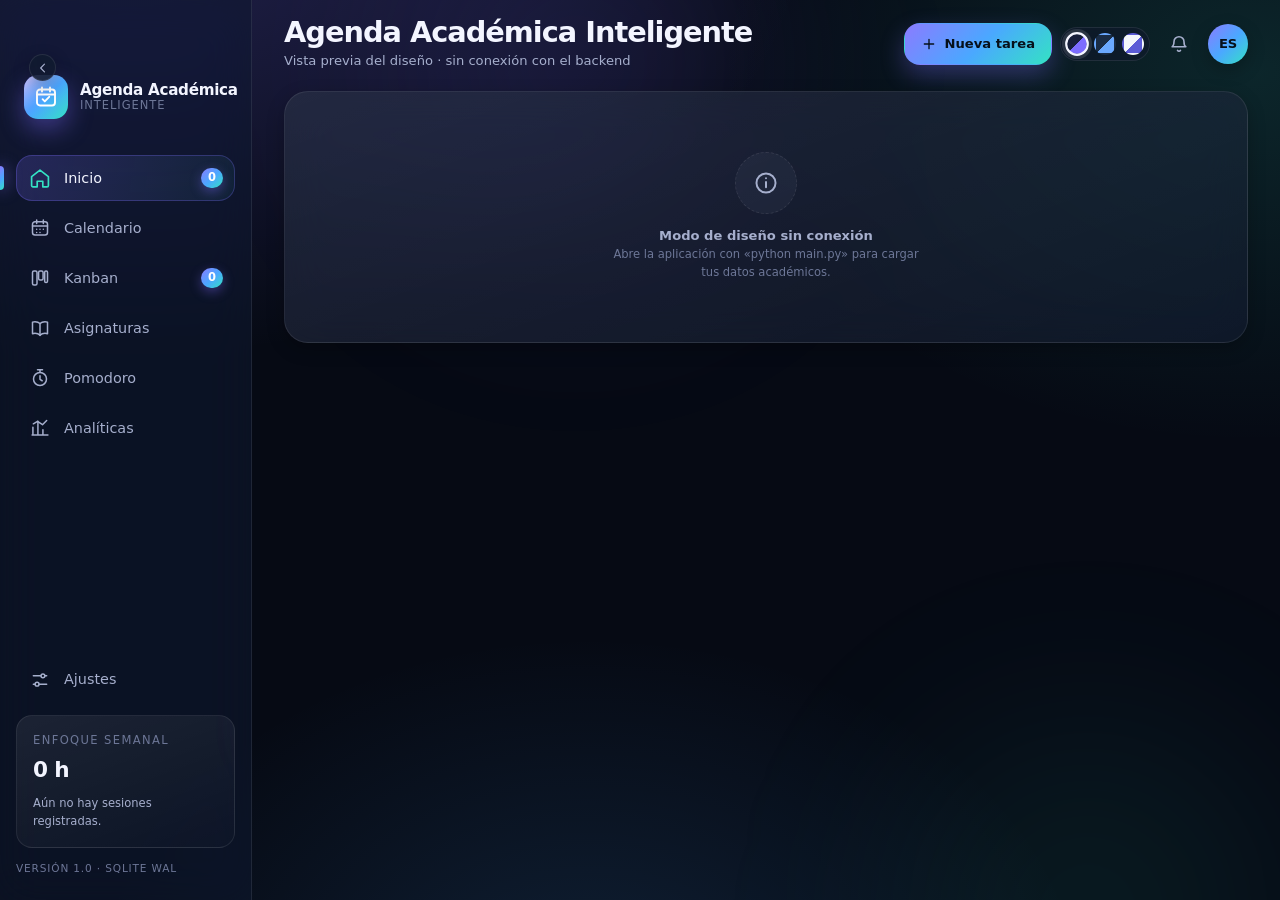
<file: src/interfaz/index.html>
<!DOCTYPE html>
<html lang="es" data-tema="cristal-medianoche">
<head>
  <meta charset="utf-8">
  <meta name="viewport" content="width=device-width, initial-scale=1">
  <meta name="color-scheme" content="dark light">
  <title>Agenda Académica Inteligente</title>
  <link rel="icon" href="recursos/img/icono.svg" type="image/svg+xml">
  <link rel="stylesheet" href="recursos/css/variables.css">
  <link rel="stylesheet" href="recursos/css/temas.css">
  <link rel="stylesheet" href="recursos/css/animaciones.css">
  <link rel="stylesheet" href="recursos/css/componentes.css">
  <link rel="stylesheet" href="recursos/css/vistas.css">
</head>
<body>
  <div class="aplicacion" id="aplicacion">

    <!-- ================================================================
         Barra lateral: marca, navegación principal y tarjeta de enfoque
         ================================================================ -->
    <aside class="barra-lateral" id="barra-lateral">
      <button class="boton-colapsar" id="boton-colapsar" type="button"
              aria-label="Colapsar barra lateral" data-tooltip="Colapsar menú">
        <svg viewBox="0 0 24 24" fill="none" stroke="currentColor" stroke-width="2"
             stroke-linecap="round" stroke-linejoin="round" aria-hidden="true">
          <path d="m14.5 5.5-6.5 6.5 6.5 6.5"/>
        </svg>
      </button>

      <div class="marca">
        <span class="marca__logo">
          <svg viewBox="0 0 24 24" fill="none" stroke="currentColor" stroke-width="1.9"
               stroke-linecap="round" stroke-linejoin="round" aria-hidden="true">
            <rect x="3" y="4.5" width="18" height="16" rx="3"/>
            <path d="M8 2.5v4M16 2.5v4M3 9.5h18"/>
            <path d="m8.6 14.2 2.2 2.2 4.4-4.6"/>
          </svg>
        </span>
        <span class="marca__texto">
          <span class="marca__nombre">Agenda Académica</span>
          <span class="marca__lema">Inteligente</span>
        </span>
      </div>

      <nav class="navegacion" aria-label="Vistas principales">
        <button class="navegacion__enlace activo" type="button" data-vista="inicio" aria-current="page">
          <span class="navegacion__icono">
            <svg viewBox="0 0 24 24" fill="none" stroke="currentColor" stroke-linecap="round"
                 stroke-linejoin="round" aria-hidden="true">
              <path d="m3 10.5 9-7 9 7V20a1.5 1.5 0 0 1-1.5 1.5h-4.5v-6h-6v6H4.5A1.5 1.5 0 0 1 3 20Z"/>
            </svg>
          </span>
          <span class="navegacion__texto">Inicio</span>
          <span class="navegacion__contador" id="contador-hoy">0</span>
        </button>

        <button class="navegacion__enlace" type="button" data-vista="calendario">
          <span class="navegacion__icono">
            <svg viewBox="0 0 24 24" fill="none" stroke="currentColor" stroke-linecap="round"
                 stroke-linejoin="round" aria-hidden="true">
              <rect x="3" y="4.5" width="18" height="16" rx="3"/>
              <path d="M8 2.5v4M16 2.5v4M3 9.5h18"/>
              <path d="M8 13.5h.01M12 13.5h.01M16 13.5h.01M8 17.5h.01M12 17.5h.01"/>
            </svg>
          </span>
          <span class="navegacion__texto">Calendario</span>
        </button>

        <button class="navegacion__enlace" type="button" data-vista="kanban">
          <span class="navegacion__icono">
            <svg viewBox="0 0 24 24" fill="none" stroke="currentColor" stroke-linecap="round"
                 stroke-linejoin="round" aria-hidden="true">
              <rect x="3" y="3.5" width="5.4" height="17" rx="1.8"/>
              <rect x="10.3" y="3.5" width="5.4" height="11" rx="1.8"/>
              <rect x="17.6" y="3.5" width="3.4" height="14" rx="1.6"/>
            </svg>
          </span>
          <span class="navegacion__texto">Kanban</span>
          <span class="navegacion__contador" id="contador-kanban">0</span>
        </button>

        <button class="navegacion__enlace" type="button" data-vista="asignaturas">
          <span class="navegacion__icono">
            <svg viewBox="0 0 24 24" fill="none" stroke="currentColor" stroke-linecap="round"
                 stroke-linejoin="round" aria-hidden="true">
              <path d="M12 6.6C10.5 5.1 8.6 4.4 6 4.4c-1.2 0-2.3.2-3 .5v14c.7-.3 1.8-.5 3-.5 2.6 0 4.5.7 6 2.2 1.5-1.5 3.4-2.2 6-2.2 1.2 0 2.3.2 3 .5v-14c-.7-.3-1.8-.5-3-.5-2.6 0-4.5.7-6 2.2Z"/>
              <path d="M12 6.6v14.4"/>
            </svg>
          </span>
          <span class="navegacion__texto">Asignaturas</span>
        </button>

        <button class="navegacion__enlace" type="button" data-vista="estudio">
          <span class="navegacion__icono">
            <svg viewBox="0 0 24 24" fill="none" stroke="currentColor" stroke-linecap="round"
                 stroke-linejoin="round" aria-hidden="true">
              <circle cx="12" cy="13.2" r="7.8"/>
              <path d="M12 9.4v4.2l2.6 1.7M9 2.2h6M12 2.2v2.6"/>
            </svg>
          </span>
          <span class="navegacion__texto">Pomodoro</span>
        </button>

        <button class="navegacion__enlace" type="button" data-vista="analiticas">
          <span class="navegacion__icono">
            <svg viewBox="0 0 24 24" fill="none" stroke="currentColor" stroke-linecap="round"
                 stroke-linejoin="round" aria-hidden="true">
              <path d="M3.5 20.5V11M9.5 20.5V4M15.5 20.5v-6.5M21.5 20.5H2.5"/>
              <path d="m4 7 5-3 6 4 5-5"/>
            </svg>
          </span>
          <span class="navegacion__texto">Analíticas</span>
        </button>
      </nav>

      <div class="barra-lateral__pie">
        <nav class="navegacion" aria-label="Configuración">
          <button class="navegacion__enlace" type="button" data-vista="ajustes">
            <span class="navegacion__icono">
              <svg viewBox="0 0 24 24" fill="none" stroke="currentColor" stroke-linecap="round"
                   stroke-linejoin="round" aria-hidden="true">
                <path d="M4 7h9M18 7h2M4 17h2M11 17h9"/>
                <circle cx="15.5" cy="7" r="2.3"/>
                <circle cx="8.5" cy="17" r="2.3"/>
              </svg>
            </span>
            <span class="navegacion__texto">Ajustes</span>
          </button>
        </nav>

        <div class="tarjeta-enfoque" id="tarjeta-enfoque">
          <p class="tarjeta-enfoque__titulo">Enfoque semanal</p>
          <p class="tarjeta-enfoque__valor" id="enfoque-valor">0 h</p>
          <p class="tarjeta-enfoque__detalle" id="enfoque-detalle">Aún no hay sesiones registradas.</p>
        </div>

        <p class="texto-tenue" style="font-size:0.66rem;letter-spacing:0.08em;text-transform:uppercase">
          Versión 1.0 · SQLite WAL
        </p>
      </div>
    </aside>

    <!-- ================================================================
         Contenido principal
         ================================================================ -->
    <main class="contenido-principal">
      <header class="barra-superior">
        <div class="barra-superior__saludo">
          <h1 class="barra-superior__titulo" id="titulo-vista">Buenos días</h1>
          <p class="barra-superior__subtitulo" id="subtitulo-vista">Preparando tu plan de estudios…</p>
        </div>

        <div class="barra-superior__acciones">
          <button class="boton boton--primario" type="button" id="boton-nueva-tarea">
            <svg viewBox="0 0 24 24" fill="none" stroke="currentColor" stroke-width="2"
                 stroke-linecap="round" stroke-linejoin="round" aria-hidden="true">
              <path d="M12 5v14M5 12h14"/>
            </svg>
            Nueva tarea
          </button>

          <div class="selector-tema" role="group" aria-label="Elegir tema visual">
            <button class="selector-tema__opcion activa" type="button" data-tema-opcion="cristal-medianoche"
                    aria-label="Tema Cristal Medianoche" data-tooltip="Cristal Medianoche"></button>
            <button class="selector-tema__opcion" type="button" data-tema-opcion="noche-nordica"
                    aria-label="Tema Noche Nórdica" data-tooltip="Noche Nórdica"></button>
            <button class="selector-tema__opcion" type="button" data-tema-opcion="luz-pura"
                    aria-label="Tema Luz Pura" data-tooltip="Luz Pura"></button>
          </div>

          <div class="campana">
            <button class="boton-icono" type="button" id="boton-campana"
                    aria-label="Avisos: todo al día" data-tooltip="Avisos">
              <svg viewBox="0 0 24 24" fill="none" stroke="currentColor" stroke-width="1.9"
                   stroke-linecap="round" stroke-linejoin="round" aria-hidden="true">
                <path d="M18 9.2a6 6 0 1 0-12 0c0 4.8-2.2 6.1-2.2 6.1h16.4S18 14 18 9.2Z"/>
                <path d="M10.2 19.6a2.1 2.1 0 0 0 3.6 0"/>
              </svg>
              <span class="insignia-alerta" id="insignia-campana">0</span>
            </button>

            <div class="menu-desplegable oculto" id="menu-notificaciones">
              <div class="menu-desplegable__cabecera">
                <span class="menu-desplegable__titulo">Recordatorios</span>
                <button class="boton boton--fantasma boton--pequeno" type="button"
                        id="marcar-todas-notificaciones">Marcar todas</button>
              </div>
              <div class="menu-desplegable__lista" id="lista-notificaciones"></div>
              <div class="menu-desplegable__pie">
                <button class="boton boton--fantasma boton--pequeno" type="button"
                        id="ver-todas-notificaciones">Ir al panel de avisos</button>
              </div>
            </div>
          </div>

          <button class="avatar" type="button" id="avatar-estudiante" data-tooltip="Tu perfil"
                  aria-label="Abrir ajustes del perfil">ES</button>
        </div>
      </header>

      <div class="contenido" id="contenido">
        <div class="contenido__interior" id="vista-contenedor" aria-live="polite"></div>
      </div>
    </main>

    <!-- Contenedor de modales y avisos flotantes -->
    <div id="contenedor-modal"></div>
    <div class="toast-contenedor" id="toasts" aria-live="polite" aria-atomic="false"></div>
  </div>

  <script src="qrc:///qtwebchannel/qwebchannel.js"></script>
  <script src="recursos/js/puente.js"></script>
  <script src="recursos/js/utilidades.js"></script>
  <script src="recursos/js/notificaciones_internas.js"></script>
  <script src="recursos/js/aplicacion.js"></script>
  <script src="recursos/js/vistas/inicio.js"></script>
  <script src="recursos/js/vistas/calendario.js"></script>
  <script src="recursos/js/vistas/kanban.js"></script>
  <script src="recursos/js/vistas/asignaturas.js"></script>
  <script src="recursos/js/vistas/estudio.js"></script>
  <script src="recursos/js/vistas/analiticas.js"></script>
  <script src="recursos/js/vistas/ajustes.js"></script>
</body>
</html>
</file>
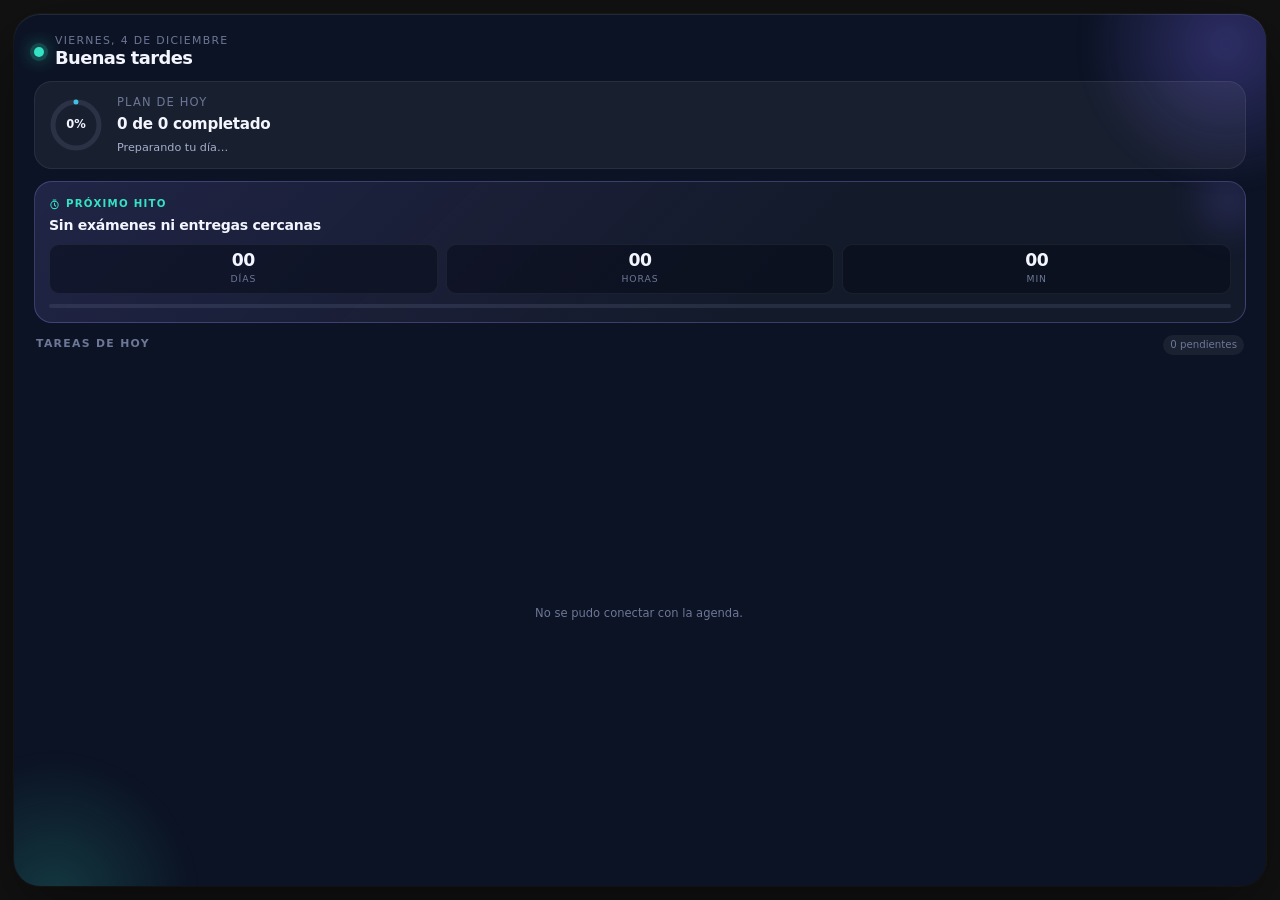
<file: src/interfaz/gadget.html>
<!DOCTYPE html>
<html lang="es" data-tema="cristal-medianoche">
<head>
    <meta charset="UTF-8" />
    <meta name="viewport" content="width=device-width, initial-scale=1.0" />
    <title>Plan de Hoy · Agenda Académica</title>

    <!-- Sistema de diseño compartido con la ventana principal -->
    <link rel="stylesheet" href="recursos/css/variables.css" />
    <link rel="stylesheet" href="recursos/css/temas.css" />
    <link rel="stylesheet" href="recursos/css/animaciones.css" />
    <link rel="stylesheet" href="recursos/css/componentes.css" />
    <link rel="stylesheet" href="recursos/css/gadget.css" />
</head>
<body class="cuerpo-gadget">
    <!-- Tarjeta flotante: todo el contenido vive dentro de este contenedor -->
    <main class="gadget" id="gadget" aria-label="Gadget Plan de Hoy">
        <div class="gadget__brillo" aria-hidden="true"></div>

        <!-- Definición del degradado del anillo de progreso -->
        <svg width="0" height="0" aria-hidden="true" style="position:absolute">
            <defs>
                <linearGradient id="gradienteGadget" x1="0%" y1="0%" x2="100%" y2="100%">
                    <stop offset="0%" stop-color="#7c6cff" />
                    <stop offset="55%" stop-color="#4aa8ff" />
                    <stop offset="100%" stop-color="#34e2c4" />
                </linearGradient>
            </defs>
        </svg>

        <!-- Cabecera arrastrable -->
        <header class="gadget__cabecera" id="zona-arrastre" title="Arrastra para mover el gadget">
            <div class="gadget__identidad">
                <span class="gadget__punto" aria-hidden="true"></span>
                <div>
                    <p class="gadget__fecha" id="gadget-fecha">Cargando fecha…</p>
                    <h1 class="gadget__saludo" id="gadget-saludo">Plan de Hoy</h1>
                    <span class="gadget__bloqueo-indicador" id="indicador-bloqueo">
                        <svg viewBox="0 0 24 24" width="9" height="9" fill="none" stroke="currentColor" stroke-width="2.4" stroke-linecap="round">
                            <rect x="5" y="11" width="14" height="10" rx="2"></rect>
                            <path d="M8 11V7a4 4 0 0 1 8 0v4"></path>
                        </svg>
                        Posición bloqueada
                    </span>
                </div>
            </div>

            <div class="gadget__acciones">
                <button class="gadget__boton" id="btn-bloquear" type="button"
                        data-tooltip="Bloquear posición" aria-label="Bloquear posición">
                    <svg viewBox="0 0 24 24" fill="none" stroke="currentColor" stroke-linecap="round" stroke-linejoin="round">
                        <rect x="5" y="11" width="14" height="10" rx="2"></rect>
                        <path d="M8 11V7a4 4 0 0 1 7.5-2"></path>
                    </svg>
                </button>
                <button class="gadget__boton" id="btn-compacto" type="button"
                        data-tooltip="Vista compacta" aria-label="Alternar vista compacta">
                    <svg viewBox="0 0 24 24" fill="none" stroke="currentColor" stroke-linecap="round" stroke-linejoin="round">
                        <path d="M4 9V5a1 1 0 0 1 1-1h4"></path>
                        <path d="M20 9V5a1 1 0 0 0-1-1h-4"></path>
                        <path d="M4 15v4a1 1 0 0 0 1 1h4"></path>
                        <path d="M20 15v4a1 1 0 0 1-1 1h-4"></path>
                    </svg>
                </button>
                <button class="gadget__boton" id="btn-abrir" type="button"
                        data-tooltip="Abrir agenda" aria-label="Abrir la agenda">
                    <svg viewBox="0 0 24 24" fill="none" stroke="currentColor" stroke-linecap="round" stroke-linejoin="round">
                        <path d="M14 4h6v6"></path>
                        <path d="M20 4 11 13"></path>
                        <path d="M18 14v5a1 1 0 0 1-1 1H5a1 1 0 0 1-1-1V7a1 1 0 0 1 1-1h5"></path>
                    </svg>
                </button>
                <button class="gadget__boton gadget__boton--peligro" id="btn-ocultar" type="button"
                        data-tooltip="Ocultar gadget" aria-label="Ocultar el gadget">
                    <svg viewBox="0 0 24 24" fill="none" stroke="currentColor" stroke-linecap="round" stroke-linejoin="round">
                        <path d="M18 6 6 18"></path>
                        <path d="m6 6 12 12"></path>
                    </svg>
                </button>
            </div>
        </header>

        <!-- Progreso del día -->
        <section class="gadget__progreso" aria-label="Progreso del día">
            <div class="gadget__anillo">
                <svg viewBox="0 0 54 54">
                    <circle class="gadget__anillo-fondo" cx="27" cy="27" r="23"></circle>
                    <circle class="gadget__anillo-valor" id="anillo-valor" cx="27" cy="27" r="23"></circle>
                </svg>
                <span class="gadget__anillo-texto" id="anillo-texto">0%</span>
            </div>
            <div class="gadget__progreso-info">
                <p class="gadget__progreso-titulo">Plan de hoy</p>
                <p class="gadget__progreso-valor" id="progreso-valor">0 de 0 completado</p>
                <p class="gadget__progreso-detalle" id="progreso-detalle">Preparando tu día…</p>
            </div>
        </section>

        <!-- Cuenta atrás del próximo examen o entrega -->
        <section class="gadget__cuenta-atras" id="cuenta-atras" aria-label="Próximo hito">
            <p class="gadget__hito-etiqueta">
                <svg viewBox="0 0 24 24" width="11" height="11" fill="none" stroke="currentColor" stroke-width="2.2" stroke-linecap="round">
                    <circle cx="12" cy="13" r="8"></circle>
                    <path d="M12 9v4l2.5 2.5"></path>
                    <path d="M9 2h6"></path>
                </svg>
                Próximo hito
            </p>
            <h2 class="gadget__hito-titulo" id="hito-titulo">Sin exámenes ni entregas cercanas</h2>
            <div class="gadget__tiempos">
                <div class="gadget__tiempo"><strong id="hito-dias">00</strong><span>días</span></div>
                <div class="gadget__tiempo"><strong id="hito-horas">00</strong><span>horas</span></div>
                <div class="gadget__tiempo"><strong id="hito-minutos">00</strong><span>min</span></div>
            </div>
            <div class="gadget__hito-barra"><span id="hito-progreso"></span></div>
        </section>

        <!-- Tareas de hoy -->
        <section class="gadget__tareas" aria-label="Tareas de hoy">
            <div class="gadget__tareas-cabecera">
                <h3 class="gadget__tareas-titulo">Tareas de hoy</h3>
                <span class="gadget__tareas-contador" id="contador-tareas">0 pendientes</span>
            </div>
            <ul class="gadget__lista-tareas" id="lista-tareas">
                <li class="gadget__vacio">
                    <div class="cargando__rueda"></div>
                    <span>Sincronizando con tu agenda…</span>
                </li>
            </ul>
        </section>

        <!-- Control de opacidad: aparece al pasar el ratón -->
        <footer class="gadget__controles">
            <span class="gadget__controles-etiqueta">Opacidad</span>
            <input class="gadget__deslizador" id="control-opacidad" type="range"
                   min="30" max="100" step="1" value="92" aria-label="Opacidad del gadget" />
            <span class="gadget__valor-opacidad" id="valor-opacidad">92%</span>
        </footer>
    </main>

    <!-- Puente con Python (QWebChannel) y lógica del gadget -->
    <script src="qrc:///qtwebchannel/qwebchannel.js"></script>
    <script src="recursos/js/puente.js"></script>
    <script src="recursos/js/gadget.js"></script>
</body>
</html>
</file>
<file: src/interfaz/recursos/css/variables.css>
/* ==========================================================================
   VARIABLES GLOBALES · Agenda Académica Inteligente
   --------------------------------------------------------------------------
   Este archivo define la "fuente de verdad" visual: tipografía, espaciados,
   radios, sombras, curvas de animación y variables estructurales. Los temas de
   `temas.css` sobrescriben únicamente las variables de color, de modo que toda
   la interfaz cambia en vivo sin recargar la página.
   ========================================================================== */

:root {
    /* ---- Tipografía -------------------------------------------------- */
    --fuente-principal: "Inter", "Segoe UI Variable", "Segoe UI", "SF Pro Display",
        system-ui, -apple-system, "Ubuntu", "Cantarell", sans-serif;
    --fuente-monoespaciada: "JetBrains Mono", "Cascadia Code", "SFMono-Regular",
        Consolas, monospace;

    --tamano-texto-xs: 0.72rem;
    --tamano-texto-sm: 0.82rem;
    --tamano-texto-base: 0.94rem;
    --tamano-texto-md: 1.05rem;
    --tamano-texto-lg: 1.35rem;
    --tamano-texto-xl: 1.8rem;
    --tamano-texto-2xl: 2.4rem;
    --tamano-texto-3xl: 3.2rem;

    --peso-normal: 400;
    --peso-medio: 500;
    --peso-semi: 600;
    --peso-fuerte: 700;
    --peso-titulo: 800;

    /* ---- Espaciado (escala de 4 px) ---------------------------------- */
    --espacio-1: 4px;
    --espacio-2: 8px;
    --espacio-3: 12px;
    --espacio-4: 16px;
    --espacio-5: 20px;
    --espacio-6: 24px;
    --espacio-7: 32px;
    --espacio-8: 40px;
    --espacio-9: 56px;
    --espacio-10: 72px;

    /* ---- Radios ------------------------------------------------------- */
    --radio-pequeno: 10px;
    --radio-medio: 16px;
    --radio-grande: 24px;
    --radio-xl: 32px;
    --radio-completo: 999px;

    /* ---- Curvas y duraciones ----------------------------------------- */
    --transicion-suave: cubic-bezier(0.22, 1, 0.36, 1);
    --transicion-rapida: cubic-bezier(0.4, 0, 0.2, 1);
    --transicion-rebote: cubic-bezier(0.34, 1.56, 0.64, 1);
    --duracion-rapida: 160ms;
    --duracion-media: 300ms;
    --duracion-lenta: 520ms;

    /* ---- Estructura --------------------------------------------------- */
    --ancho-barra-lateral: 252px;
    --ancho-barra-colapsada: 86px;
    --altura-barra-superior: 76px;
    --ancho-contenido-maximo: 1500px;

    /* ---- Capas -------------------------------------------------------- */
    --capa-fondo: 0;
    --capa-contenido: 10;
    --capa-lateral: 40;
    --capa-superior: 50;
    --capa-desplegable: 80;
    --capa-modal: 100;
    --capa-toast: 120;

    /* ---- Opacidad del gadget (la modifica JavaScript en vivo) --------- */
    --opacidad-gadget: 0.92;

    /* ---- Colores semánticos (los temas los afinan) -------------------- */
    --color-exito: #2dd4a8;
    --color-aviso: #ffc857;
    --color-peligro: #ff5f7a;
    --color-informacion: #4aa8ff;
    --color-texto-sobre-acento: #ffffff;

    /* ---- Sombras y desenfoques --------------------------------------- */
    --desenfoque-cristal: 22px;
    --desenfoque-fuerte: 40px;
    --sombra-suave: 0 6px 18px rgba(2, 6, 18, 0.18);
    --sombra-media: 0 12px 34px rgba(2, 6, 18, 0.28);
    --sombra-elevada: 0 24px 70px rgba(2, 6, 18, 0.45), 0 2px 0 rgba(255, 255, 255, 0.05) inset;
    --sombra-brillo: 0 0 0 1px rgba(255, 255, 255, 0.06), 0 18px 46px rgba(0, 0, 0, 0.4);

    /* ---- Colores base de respaldo (los sobrescribe cada tema) --------- */
    --fondo-principal: #070b16;
    --fondo-secundario: #0b1121;
    --fondo-terciario: #111a30;
    --cristal-fondo: rgba(17, 24, 44, 0.62);
    --cristal-fondo-fuerte: rgba(20, 28, 52, 0.88);
    --cristal-borde: rgba(255, 255, 255, 0.09);
    --cristal-borde-activo: rgba(124, 108, 255, 0.55);
    --texto-primario: #f2f4ff;
    --texto-secundario: #a2abc9;
    --texto-tenue: #6f7896;
    --acento: #7c6cff;
    --acento-secundario: #34e2c4;
    --acento-suave: rgba(124, 108, 255, 0.16);
    --gradiente-acento: linear-gradient(135deg, #7c6cff 0%, #4aa8ff 52%, #34e2c4 100%);
    --gradiente-superficie: linear-gradient(160deg, rgba(255, 255, 255, 0.08), rgba(255, 255, 255, 0.015));
    --gradiente-fondo: radial-gradient(1100px 700px at 12% -8%, rgba(124, 108, 255, 0.22), transparent 60%),
        radial-gradient(900px 620px at 96% 12%, rgba(52, 226, 196, 0.12), transparent 58%),
        radial-gradient(760px 560px at 48% 108%, rgba(74, 168, 255, 0.12), transparent 62%);
    --velo-fondo: rgba(4, 7, 15, 0.62);
}

/* ==========================================================================
   Reinicio moderno y accesibilidad
   ========================================================================== */
*,
*::before,
*::after {
    box-sizing: border-box;
    margin: 0;
    padding: 0;
}

html {
    font-size: 16px;
    scroll-behavior: smooth;
    -webkit-text-size-adjust: 100%;
}

body {
    min-height: 100vh;
    font-family: var(--fuente-principal);
    font-size: var(--tamano-texto-base);
    line-height: 1.55;
    color: var(--texto-primario);
    background-color: var(--fondo-principal);
    background-image: var(--gradiente-fondo);
    background-attachment: fixed;
    overflow: hidden;
    -webkit-font-smoothing: antialiased;
    text-rendering: optimizeLegibility;
    transition: color var(--duracion-lenta) var(--transicion-suave),
        background-color var(--duracion-lenta) var(--transicion-suave),
        background-image var(--duracion-lenta) var(--transicion-suave);
}

img,
svg {
    display: block;
    max-width: 100%;
}

button,
input,
select,
textarea {
    font: inherit;
    color: inherit;
}

button {
    border: none;
    background: none;
    cursor: pointer;
}

a {
    color: var(--acento-secundario);
    text-decoration: none;
}

ul,
ol {
    list-style: none;
}

/* Barra de desplazamiento sutil y coherente con cada tema. */
::-webkit-scrollbar {
    width: 10px;
    height: 10px;
}

::-webkit-scrollbar-track {
    background: transparent;
}

::-webkit-scrollbar-thumb {
    background: color-mix(in srgb, var(--texto-tenue) 42%, transparent);
    border: 3px solid transparent;
    background-clip: content-box;
    border-radius: var(--radio-completo);
}

::-webkit-scrollbar-thumb:hover {
    background: color-mix(in srgb, var(--acento) 60%, transparent);
    background-clip: content-box;
}

::selection {
    background: color-mix(in srgb, var(--acento) 45%, transparent);
    color: #ffffff;
}

:focus-visible {
    outline: 2px solid var(--acento-secundario);
    outline-offset: 3px;
}

/* Utilidades espaciales reutilizables. */
.solo-lectores {
    position: absolute;
    width: 1px;
    height: 1px;
    padding: 0;
    margin: -1px;
    overflow: hidden;
    clip: rect(0, 0, 0, 0);
    white-space: nowrap;
    border: 0;
}

.oculto {
    display: none !important;
}

.invisible {
    visibility: hidden;
    opacity: 0;
    pointer-events: none;
}

.texto-tenue {
    color: var(--texto-tenue);
}

.texto-secundario {
    color: var(--texto-secundario);
}

.texto-acento {
    color: var(--acento-secundario);
}

.sin-seleccion {
    user-select: none;
    -webkit-user-select: none;
}
</file>
<file: src/interfaz/recursos/css/temas.css>
/* ==========================================================================
   TEMAS · Agenda Académica Inteligente
   --------------------------------------------------------------------------
   Tres paletas completas que se intercambian en vivo cambiando el atributo
   `data-tema` del elemento <html>. Todas las superficies usan color-mix() y
   transiciones lentas para que el cambio se perciba como un fundido suave, no
   como un parpadeo.
   ========================================================================== */

/* --------------------------------------------------------------------------
   TEMA 1 · CRISTAL MEDIANOCHE
   Oscuro profundo con cristal esmerilado y acentos neón violeta-cian.
   -------------------------------------------------------------------------- */
html[data-tema="cristal-medianoche"] {
    color-scheme: dark;

    --fondo-principal: #060a14;
    --fondo-secundario: #0a1020;
    --fondo-terciario: #111a30;
    --velo-fondo: rgba(4, 7, 15, 0.6);

    --cristal-fondo: rgba(17, 25, 46, 0.58);
    --cristal-fondo-fuerte: rgba(18, 27, 49, 0.9);
    --cristal-borde: rgba(255, 255, 255, 0.085);
    --cristal-borde-activo: rgba(124, 108, 255, 0.55);

    --texto-primario: #f3f5ff;
    --texto-secundario: #a6afcd;
    --texto-tenue: #6d7797;

    --acento: #7c6cff;
    --acento-secundario: #34e2c4;
    --acento-suave: rgba(124, 108, 255, 0.16);
    --gradiente-acento: linear-gradient(135deg, #8b7bff 0%, #4aa8ff 52%, #34e2c4 100%);
    --gradiente-superficie: linear-gradient(160deg, rgba(255, 255, 255, 0.075), rgba(255, 255, 255, 0.012));
    --gradiente-fondo:
        radial-gradient(1100px 720px at 10% -10%, rgba(124, 108, 255, 0.24), transparent 62%),
        radial-gradient(920px 640px at 98% 8%, rgba(52, 226, 196, 0.13), transparent 58%),
        radial-gradient(780px 580px at 46% 112%, rgba(74, 168, 255, 0.14), transparent 64%);
    --sombra-elevada: 0 28px 80px rgba(0, 0, 0, 0.55), 0 1px 0 rgba(255, 255, 255, 0.06) inset;
    --sombra-suave: 0 6px 18px rgba(0, 0, 0, 0.24);
}

/* --------------------------------------------------------------------------
   TEMA 2 · NOCHE NÓRDICA
   Azul pizarra relajante, contraste medio y acentos fríos. Pensado para
   sesiones largas de estudio nocturno sin fatiga visual.
   -------------------------------------------------------------------------- */
html[data-tema="noche-nordica"] {
    color-scheme: dark;

    --fondo-principal: #0d1624;
    --fondo-secundario: #122033;
    --fondo-terciario: #1a2c45;
    --velo-fondo: rgba(9, 18, 30, 0.55);

    --cristal-fondo: rgba(24, 39, 60, 0.6);
    --cristal-fondo-fuerte: rgba(25, 41, 63, 0.92);
    --cristal-borde: rgba(190, 220, 255, 0.11);
    --cristal-borde-activo: rgba(106, 168, 255, 0.55);

    --texto-primario: #e6eefb;
    --texto-secundario: #a9bdd6;
    --texto-tenue: #748aa6;

    --acento: #6aa8ff;
    --acento-secundario: #7fd1c1;
    --acento-suave: rgba(106, 168, 255, 0.16);
    --gradiente-acento: linear-gradient(135deg, #7fa7ff 0%, #6aa8ff 45%, #7fd1c1 100%);
    --gradiente-superficie: linear-gradient(160deg, rgba(210, 232, 255, 0.08), rgba(210, 232, 255, 0.012));
    --gradiente-fondo:
        radial-gradient(1000px 680px at 8% -12%, rgba(106, 168, 255, 0.2), transparent 60%),
        radial-gradient(820px 600px at 100% 10%, rgba(127, 209, 193, 0.12), transparent 58%),
        radial-gradient(760px 540px at 50% 110%, rgba(86, 120, 178, 0.16), transparent 64%);
    --sombra-elevada: 0 26px 72px rgba(3, 10, 20, 0.5), 0 1px 0 rgba(255, 255, 255, 0.06) inset;
    --sombra-suave: 0 6px 18px rgba(3, 10, 20, 0.22);

    --color-exito: #63d6b4;
    --color-aviso: #f4c76a;
    --color-peligro: #f2788d;
    --color-informacion: #79b8ff;
}

/* --------------------------------------------------------------------------
   TEMA 3 · LUZ PURA
   Claro minimalista con superficies blancas translúcidas y tinta azulada.
   -------------------------------------------------------------------------- */
html[data-tema="luz-pura"] {
    color-scheme: light;

    --fondo-principal: #eef1f8;
    --fondo-secundario: #f8f9fd;
    --fondo-terciario: #ffffff;
    --velo-fondo: rgba(238, 241, 248, 0.55);

    --cristal-fondo: rgba(255, 255, 255, 0.68);
    --cristal-fondo-fuerte: rgba(255, 255, 255, 0.94);
    --cristal-borde: rgba(23, 33, 58, 0.08);
    --cristal-borde-activo: rgba(91, 91, 214, 0.42);

    --texto-primario: #1a2238;
    --texto-secundario: #5b6580;
    --texto-tenue: #8d97af;

    --acento: #5b5bd6;
    --acento-secundario: #0e9384;
    --acento-suave: rgba(91, 91, 214, 0.1);
    --gradiente-acento: linear-gradient(135deg, #6d6df0 0%, #4a8df0 55%, #12a594 100%);
    --gradiente-superficie: linear-gradient(160deg, rgba(255, 255, 255, 0.9), rgba(255, 255, 255, 0.45));
    --gradiente-fondo:
        radial-gradient(1000px 700px at 8% -10%, rgba(109, 109, 240, 0.18), transparent 60%),
        radial-gradient(880px 620px at 100% 6%, rgba(18, 165, 148, 0.12), transparent 58%),
        radial-gradient(760px 560px at 50% 112%, rgba(74, 141, 240, 0.13), transparent 64%);
    --sombra-elevada: 0 26px 60px rgba(38, 52, 92, 0.16), 0 1px 0 rgba(255, 255, 255, 0.9) inset;
    --sombra-suave: 0 6px 18px rgba(38, 52, 92, 0.08);
    --sombra-media: 0 14px 34px rgba(38, 52, 92, 0.12);

    --color-exito: #0f9d77;
    --color-aviso: #d9931f;
    --color-peligro: #d64560;
    --color-informacion: #2f7fe0;
    --color-texto-sobre-acento: #ffffff;
}

/* Transición global de colores al cambiar de tema. */
html,
body,
.barra-lateral,
.barra-superior,
.tarjeta,
.panel,
.modal,
.menu-desplegable,
.campo,
.boton,
.etiqueta,
.navegacion__enlace,
.gadget {
    transition-property: background-color, background-image, border-color, color, box-shadow,
        fill, stroke;
    transition-duration: var(--duracion-lenta);
    transition-timing-function: var(--transicion-suave);
}

/* En Luz Pura las sombras y los brillos deben ser más contenidos. */
html[data-tema="luz-pura"] .brillo-decorativo {
    opacity: 0.35;
}

html[data-tema="luz-pura"] .tarjeta::after {
    opacity: 0.4;
}
</file>
<file: src/interfaz/recursos/css/animaciones.css>
/* ==========================================================================
   ANIMACIONES · Agenda Académica Inteligente
   --------------------------------------------------------------------------
   Todas las transiciones se declaran aquí para mantener una coreografía
   coherente: misma curva, mismas duraciones y sensación de continuidad entre
   vistas. Se usan exclusivamente propiedades aceleradas por GPU (transform,
   opacity) salvo en barras de progreso y tachados, donde la anchura es
   imprescindible.
   ========================================================================== */

/* --------------------------------------------------------------------------
   1. Fotogramas clave reutilizables
   -------------------------------------------------------------------------- */
@keyframes deslizarAparecer {
    from {
        opacity: 0;
        transform: translate3d(0, 22px, 0) scale(0.985);
        filter: blur(6px);
    }
    to {
        opacity: 1;
        transform: translate3d(0, 0, 0) scale(1);
        filter: blur(0);
    }
}

@keyframes deslizarDesdeIzquierda {
    from {
        opacity: 0;
        transform: translate3d(-28px, 0, 0);
    }
    to {
        opacity: 1;
        transform: translate3d(0, 0, 0);
    }
}

@keyframes deslizarDesdeDerecha {
    from {
        opacity: 0;
        transform: translate3d(32px, 0, 0);
    }
    to {
        opacity: 1;
        transform: translate3d(0, 0, 0);
    }
}

@keyframes aparecerEscala {
    0% {
        opacity: 0;
        transform: scale(0.9) translateY(14px);
    }
    60% {
        opacity: 1;
        transform: scale(1.012) translateY(0);
    }
    100% {
        opacity: 1;
        transform: scale(1) translateY(0);
    }
}

@keyframes fundidoEntrada {
    from {
        opacity: 0;
    }
    to {
        opacity: 1;
    }
}

@keyframes flotar {
    0%,
    100% {
        transform: translate3d(0, 0, 0);
    }
    50% {
        transform: translate3d(0, -9px, 0);
    }
}

@keyframes pulsoAlerta {
    0%,
    100% {
        box-shadow: 0 0 0 0 color-mix(in srgb, var(--color-peligro) 55%, transparent);
    }
    55% {
        box-shadow: 0 0 0 9px color-mix(in srgb, var(--color-peligro) 0%, transparent);
    }
}

@keyframes latido {
    0%,
    100% {
        transform: scale(1);
    }
    30% {
        transform: scale(1.16);
    }
    55% {
        transform: scale(0.96);
    }
}

@keyframes girar {
    to {
        transform: rotate(360deg);
    }
}

@keyframes brilloBarrido {
    from {
        background-position: -220% 0;
    }
    to {
        background-position: 220% 0;
    }
}

@keyframes toastEntrada {
    from {
        opacity: 0;
        transform: translate3d(42px, -6px, 0) scale(0.94);
    }
    to {
        opacity: 1;
        transform: translate3d(0, 0, 0) scale(1);
    }
}

@keyframes toastSalida {
    to {
        opacity: 0;
        transform: translate3d(48px, 0, 0) scale(0.94);
    }
}

@keyframes temblor {
    0%,
    100% {
        transform: translateX(0);
    }
    20% {
        transform: translateX(-5px);
    }
    40% {
        transform: translateX(5px);
    }
    60% {
        transform: translateX(-3px);
    }
    80% {
        transform: translateX(3px);
    }
}

@keyframes tachadoSuave {
    from {
        width: 0;
        opacity: 0.2;
    }
    to {
        width: 100%;
        opacity: 1;
    }
}

@keyframes trazoReloj {
    from {
        stroke-dashoffset: 0;
    }
}

@keyframes ondaSuave {
    0%,
    100% {
        border-radius: 46% 54% 58% 42% / 48% 44% 56% 52%;
        transform: rotate(0deg) scale(1);
    }
    50% {
        border-radius: 58% 42% 46% 54% / 54% 58% 42% 46%;
        transform: rotate(180deg) scale(1.04);
    }
}

@keyframes destello {
    0%,
    100% {
        opacity: 0.35;
    }
    50% {
        opacity: 0.85;
    }
}

/* --------------------------------------------------------------------------
   2. Transiciones entre las siete vistas principales
   -------------------------------------------------------------------------- */
.vista {
    display: none;
    width: 100%;
    min-height: 0;
}

.vista.activa {
    display: block;
    animation: deslizarAparecer var(--duracion-lenta) var(--transicion-suave) both;
}

.vista.activa > * {
    animation: deslizarAparecer 640ms var(--transicion-suave) both;
}

.vista.activa > *:nth-child(2) {
    animation-delay: 70ms;
}

.vista.activa > *:nth-child(3) {
    animation-delay: 130ms;
}

/* Entradas escalonadas dentro de una cuadrícula o lista. */
.animar-entrada {
    animation: deslizarAparecer 620ms var(--transicion-suave) both;
    animation-delay: var(--retraso, 0ms);
}

/* --------------------------------------------------------------------------
   3. Tarjetas: elevación y halo al pasar el ratón
   -------------------------------------------------------------------------- */
.tarjeta {
    transition: transform var(--duracion-media) var(--transicion-suave),
        box-shadow var(--duracion-media) var(--transicion-suave),
        border-color var(--duracion-media) var(--transicion-suave),
        background-color var(--duracion-lenta) var(--transicion-suave);
    will-change: transform;
}

.tarjeta:hover {
    transform: translateY(-3px);
    border-color: color-mix(in srgb, var(--acento) 34%, var(--cristal-borde));
    box-shadow: var(--sombra-media);
}

.tarjeta:active {
    transform: translateY(-1px) scale(0.997);
}

/* Elevación suave de los elementos interactivos pequeños. */
.elevable {
    transition: transform var(--duracion-media) var(--transicion-suave),
        box-shadow var(--duracion-media) var(--transicion-suave),
        background-color var(--duracion-media) var(--transicion-suave);
}

.elevable:hover {
    transform: translateY(-2px);
    box-shadow: var(--sombra-suave);
}

/* --------------------------------------------------------------------------
   4. Modales
   -------------------------------------------------------------------------- */
.modal-fondo {
    opacity: 0;
    visibility: hidden;
    transition: opacity var(--duracion-media) var(--transicion-suave),
        visibility var(--duracion-media) var(--transicion-suave);
}

.modal-fondo.visible {
    opacity: 1;
    visibility: visible;
}

.modal-fondo .modal {
    transform: translateY(26px) scale(0.96);
    opacity: 0;
    transition: transform var(--duracion-media) var(--transicion-rebote),
        opacity var(--duracion-media) var(--transicion-suave);
}

.modal-fondo.visible .modal {
    transform: translateY(0) scale(1);
    opacity: 1;
}

.modal-fondo.cerrando {
    opacity: 0;
}

.modal-fondo.cerrando .modal {
    transform: translateY(18px) scale(0.97);
}

/* --------------------------------------------------------------------------
   5. Paneles laterales deslizables (detalle de evento y campana)
   -------------------------------------------------------------------------- */
.panel-lateral {
    transform: translateX(105%);
    opacity: 0;
    transition: transform var(--duracion-lenta) var(--transicion-suave),
        opacity var(--duracion-media) var(--transicion-suave);
    will-change: transform;
}

.panel-lateral.abierto {
    transform: translateX(0);
    opacity: 1;
}

.desplegable {
    transform-origin: top right;
    transform: translateY(-8px) scale(0.96);
    opacity: 0;
    visibility: hidden;
    transition: transform var(--duracion-media) var(--transicion-rebote),
        opacity var(--duracion-rapida) var(--transicion-suave),
        visibility var(--duracion-media);
}

.desplegable.abierto {
    transform: translateY(0) scale(1);
    opacity: 1;
    visibility: visible;
}

/* --------------------------------------------------------------------------
   6. Tareas completadas: tachado progresivo y verificación
   -------------------------------------------------------------------------- */
.tarea__titulo {
    position: relative;
    display: inline-block;
    transition: color var(--duracion-media) var(--transicion-suave);
}

.tarea__titulo::after {
    content: "";
    position: absolute;
    left: 0;
    top: 52%;
    height: 2px;
    width: 0;
    border-radius: 2px;
    background: currentColor;
    opacity: 0;
}

.tarea-completada .tarea__titulo {
    color: var(--texto-tenue);
}

.tarea-completada .tarea__titulo::after {
    animation: tachadoSuave 420ms var(--transicion-suave) forwards;
}

.marca-verificacion {
    display: inline-grid;
    place-items: center;
    width: 22px;
    height: 22px;
    border-radius: var(--radio-completo);
    border: 1.5px solid var(--cristal-borde);
    color: transparent;
    transition: background-color var(--duracion-media) var(--transicion-suave),
        border-color var(--duracion-media) var(--transicion-suave),
        color var(--duracion-media) var(--transicion-suave),
        transform var(--duracion-media) var(--transicion-rebote);
}

.marca-verificacion.activa {
    background: var(--gradiente-acento);
    border-color: transparent;
    color: #06101a;
    transform: scale(1.05);
    animation: latido 420ms var(--transicion-rebote);
}

.marca-verificacion svg {
    width: 13px;
    height: 13px;
    stroke-width: 3;
}

/* --------------------------------------------------------------------------
   7. Barras de progreso y anillos
   -------------------------------------------------------------------------- */
.barra-progreso {
    position: relative;
    overflow: hidden;
    height: 8px;
    border-radius: var(--radio-completo);
    background: color-mix(in srgb, var(--texto-tenue) 20%, transparent);
}

.barra-progreso__relleno {
    height: 100%;
    width: 0;
    border-radius: inherit;
    background: var(--gradiente-acento);
    transition: width 900ms var(--transicion-suave);
    position: relative;
}

.barra-progreso__relleno::after {
    content: "";
    position: absolute;
    inset: 0;
    background: linear-gradient(
        100deg,
        transparent 20%,
        rgba(255, 255, 255, 0.42) 50%,
        transparent 80%
    );
    background-size: 220% 100%;
    animation: brilloBarrido 2.8s linear infinite;
    mix-blend-mode: screen;
}

.anillo-progreso__valor {
    transition: stroke-dashoffset 1s var(--transicion-suave), stroke var(--duracion-lenta) var(--transicion-suave);
}

/* --------------------------------------------------------------------------
   8. Notificaciones internas (toasts)
   -------------------------------------------------------------------------- */
.toast {
    animation: toastEntrada 520ms var(--transicion-suave) both;
    will-change: transform, opacity;
}

.toast.saliendo {
    animation: toastSalida 340ms var(--transicion-rapida) both;
}

/* --------------------------------------------------------------------------
   9. Contador de alertas y elementos vivos
   -------------------------------------------------------------------------- */
.insignia-alerta.activa {
    animation: pulsoAlerta 2.4s var(--transicion-suave) infinite;
}

.punto-vivo {
    animation: destello 2.4s ease-in-out infinite;
}

.icono-girando {
    animation: girar 900ms linear infinite;
}

.icono-latido:hover svg {
    animation: latido 480ms var(--transicion-rebote);
}

.latido {
    animation: latido 700ms var(--transicion-rebote);
}

/* --------------------------------------------------------------------------
   10. Arrastrar y soltar
   -------------------------------------------------------------------------- */
.arrastrando {
    opacity: 0.55;
    transform: scale(0.98) rotate(-0.6deg);
    box-shadow: var(--sombra-elevada);
}

.zona-soltar-activa {
    border-color: var(--acento) !important;
    background: color-mix(in srgb, var(--acento) 12%, var(--cristal-fondo)) !important;
    box-shadow: 0 0 0 1px var(--acento), 0 12px 36px color-mix(in srgb, var(--acento) 22%, transparent);
}

.soltado {
    animation: aparecerEscala 420ms var(--transicion-rebote) both;
}

/* --------------------------------------------------------------------------
   11. Accesibilidad: respetar la preferencia de movimiento reducido
   -------------------------------------------------------------------------- */
@media (prefers-reduced-motion: reduce) {
    *,
    *::before,
    *::after {
        animation-duration: 0.01ms !important;
        animation-iteration-count: 1 !important;
        transition-duration: 0.01ms !important;
        scroll-behavior: auto !important;
    }
}
</file>
<file: src/interfaz/recursos/css/componentes.css>
/* ==========================================================================
   COMPONENTES · Agenda Académica Inteligente
   --------------------------------------------------------------------------
   Bloques reutilizables de la interfaz: estructura, barra lateral, cabecera,
   botones, campos, tarjetas, insignias, modales, paneles, campana, toasts y
   controles. Las reglas específicas de cada vista viven en `vistas.css`.
   ========================================================================== */

/* --------------------------------------------------------------------------
   1. Estructura general
   -------------------------------------------------------------------------- */
.aplicacion {
    position: relative;
    display: flex;
    width: 100vw;
    height: 100vh;
    overflow: hidden;
    isolation: isolate;
}

/* Halos decorativos de fondo: dos esferas difusas que respiran lentamente. */
.aplicacion::before,
.aplicacion::after {
    content: "";
    position: fixed;
    z-index: var(--capa-fondo);
    width: 46vw;
    height: 46vw;
    max-width: 720px;
    max-height: 720px;
    border-radius: 50%;
    filter: blur(90px);
    pointer-events: none;
    opacity: 0.5;
    animation: flotar 16s var(--transicion-suave) infinite;
}

.aplicacion::before {
    top: -18vw;
    left: 22vw;
    background: radial-gradient(circle, color-mix(in srgb, var(--acento) 32%, transparent), transparent 68%);
}

.aplicacion::after {
    bottom: -24vw;
    right: -8vw;
    background: radial-gradient(circle, color-mix(in srgb, var(--acento-secundario) 22%, transparent), transparent 68%);
    animation-delay: -7s;
}

/* --------------------------------------------------------------------------
   2. Barra lateral
   -------------------------------------------------------------------------- */
.barra-lateral {
    position: relative;
    z-index: var(--capa-lateral);
    display: flex;
    flex-direction: column;
    gap: var(--espacio-5);
    width: var(--ancho-barra-lateral);
    flex: 0 0 var(--ancho-barra-lateral);
    padding: var(--espacio-6) var(--espacio-4);
    background: var(--cristal-fondo);
    border-right: 1px solid var(--cristal-borde);
    backdrop-filter: blur(var(--desenfoque-cristal)) saturate(140%);
    -webkit-backdrop-filter: blur(var(--desenfoque-cristal)) saturate(140%);
    transition: width 0.3s ease, flex-basis 0.3s ease, padding 0.3s ease;
    overflow: hidden;
}

.barra-lateral::after {
    content: "";
    position: absolute;
    top: 8%;
    right: -1px;
    width: 1px;
    height: 48%;
    background: linear-gradient(180deg, transparent, var(--acento), transparent);
    opacity: 0.45;
}

.barra-lateral.colapsada {
    width: var(--ancho-barra-colapsada);
    flex-basis: var(--ancho-barra-colapsada);
    padding-left: var(--espacio-3);
    padding-right: var(--espacio-3);
}

.marca {
    display: flex;
    align-items: center;
    gap: var(--espacio-3);
    padding: var(--espacio-1) var(--espacio-2);
    min-height: 52px;
}

.marca__logo {
    position: relative;
    display: grid;
    place-items: center;
    width: 44px;
    height: 44px;
    flex: 0 0 44px;
    border-radius: 14px;
    color: #fff;
    background: var(--gradiente-acento);
    box-shadow: 0 10px 24px color-mix(in srgb, var(--acento) 40%, transparent);
    overflow: hidden;
}

.marca__logo::after {
    content: "";
    position: absolute;
    inset: 0;
    background: linear-gradient(140deg, rgba(255, 255, 255, 0.6), transparent 48%);
    mix-blend-mode: overlay;
}

.marca__logo svg {
    width: 24px;
    height: 24px;
    position: relative;
    z-index: 1;
}

.marca__texto {
    display: flex;
    flex-direction: column;
    line-height: 1.2;
    white-space: nowrap;
    transition: opacity var(--duracion-media) var(--transicion-suave),
        transform var(--duracion-media) var(--transicion-suave);
}

.marca__nombre {
    font-size: 0.95rem;
    font-weight: var(--peso-fuerte);
    letter-spacing: -0.02em;
}

.marca__lema {
    font-size: var(--tamano-texto-xs);
    color: var(--texto-tenue);
    letter-spacing: 0.08em;
    text-transform: uppercase;
}

.boton-colapsar {
    position: absolute;
    top: 30px;
    right: -13px;
    display: grid;
    place-items: center;
    width: 27px;
    height: 27px;
    border-radius: 50%;
    border: 1px solid var(--cristal-borde);
    background: var(--cristal-fondo-fuerte);
    color: var(--texto-secundario);
    box-shadow: var(--sombra-suave);
    transition: transform var(--duracion-media) var(--transicion-rebote),
        color var(--duracion-media) var(--transicion-suave),
        background-color var(--duracion-media) var(--transicion-suave);
    z-index: 2;
}

.boton-colapsar:hover {
    color: var(--texto-primario);
    background: var(--acento);
    transform: scale(1.1);
}

.boton-colapsar svg {
    width: 14px;
    height: 14px;
    transition: transform var(--duracion-media) var(--transicion-suave);
}

.barra-lateral.colapsada .boton-colapsar svg {
    transform: rotate(180deg);
}

.navegacion {
    display: flex;
    flex-direction: column;
    gap: var(--espacio-1);
    margin-top: var(--espacio-3);
}

.navegacion__enlace {
    position: relative;
    display: flex;
    align-items: center;
    gap: var(--espacio-3);
    min-height: 46px;
    padding: 0 var(--espacio-3);
    border-radius: var(--radio-medio);
    color: var(--texto-secundario);
    font-size: 0.9rem;
    font-weight: var(--peso-medio);
    white-space: nowrap;
    transition: background-color var(--duracion-media) var(--transicion-suave),
        color var(--duracion-media) var(--transicion-suave),
        transform var(--duracion-media) var(--transicion-suave);
}

.navegacion__enlace:hover {
    color: var(--texto-primario);
    background: color-mix(in srgb, var(--texto-primario) 5%, transparent);
    transform: translateX(2px);
}

.navegacion__enlace.activo {
    color: var(--texto-primario);
    background: linear-gradient(
        100deg,
        color-mix(in srgb, var(--acento) 20%, transparent),
        color-mix(in srgb, var(--acento-secundario) 6%, transparent)
    );
    box-shadow: inset 0 0 0 1px color-mix(in srgb, var(--acento) 28%, transparent);
}

.navegacion__enlace.activo::before {
    content: "";
    position: absolute;
    left: -16px;
    top: 50%;
    width: 4px;
    height: 24px;
    border-radius: 0 4px 4px 0;
    background: var(--gradiente-acento);
    transform: translateY(-50%);
    box-shadow: 0 0 16px var(--acento);
}

.navegacion__icono {
    display: grid;
    place-items: center;
    width: 24px;
    height: 24px;
    flex: 0 0 24px;
}

.navegacion__icono svg {
    width: 20px;
    height: 20px;
    stroke-width: 1.8;
    transition: transform var(--duracion-media) var(--transicion-rebote),
        stroke var(--duracion-media) var(--transicion-suave);
}

.navegacion__enlace:hover .navegacion__icono svg,
.navegacion__enlace.activo .navegacion__icono svg {
    transform: scale(1.12);
    stroke: var(--acento-secundario);
}

.navegacion__texto {
    transition: opacity var(--duracion-media) var(--transicion-suave);
}

.navegacion__contador {
    margin-left: auto;
    min-width: 22px;
    height: 20px;
    padding: 0 7px;
    display: grid;
    place-items: center;
    border-radius: var(--radio-completo);
    font-size: var(--tamano-texto-xs);
    font-weight: var(--peso-fuerte);
    color: var(--color-texto-sobre-acento);
    background: var(--gradiente-acento);
    box-shadow: 0 4px 12px color-mix(in srgb, var(--acento) 40%, transparent);
}

.barra-lateral__pie {
    margin-top: auto;
    display: flex;
    flex-direction: column;
    gap: var(--espacio-3);
}

.tarjeta-enfoque {
    position: relative;
    padding: var(--espacio-4);
    border-radius: var(--radio-medio);
    background: var(--gradiente-superficie);
    border: 1px solid var(--cristal-borde);
    overflow: hidden;
}

.tarjeta-enfoque::before {
    content: "";
    position: absolute;
    inset: -40% -60% auto auto;
    width: 130px;
    height: 130px;
    border-radius: 50%;
    background: radial-gradient(circle, var(--acento), transparent 70%);
    opacity: 0.25;
    filter: blur(18px);
}

.tarjeta-enfoque__titulo {
    font-size: var(--tamano-texto-xs);
    text-transform: uppercase;
    letter-spacing: 0.12em;
    color: var(--texto-tenue);
    margin-bottom: var(--espacio-1);
}

.tarjeta-enfoque__valor {
    font-size: var(--tamano-texto-lg);
    font-weight: var(--peso-titulo);
    letter-spacing: -0.03em;
}

.tarjeta-enfoque__detalle {
    margin-top: var(--espacio-2);
    font-size: var(--tamano-texto-xs);
    color: var(--texto-secundario);
}

.barra-lateral.colapsada .marca__texto,
.barra-lateral.colapsada .navegacion__texto,
.barra-lateral.colapsada .navegacion__contador,
.barra-lateral.colapsada .tarjeta-enfoque {
    opacity: 0;
    pointer-events: none;
    transform: translateX(-8px);
}

.barra-lateral.colapsada .navegacion__enlace {
    justify-content: center;
    padding: 0;
}

.barra-lateral.colapsada .marca {
    justify-content: center;
    padding: 0;
}

/* --------------------------------------------------------------------------
   3. Contenido principal y barra superior
   -------------------------------------------------------------------------- */
.contenido-principal {
    position: relative;
    z-index: var(--capa-contenido);
    display: flex;
    flex-direction: column;
    flex: 1;
    min-width: 0;
    height: 100vh;
}

.barra-superior {
    display: flex;
    align-items: center;
    justify-content: space-between;
    gap: var(--espacio-5);
    min-height: var(--altura-barra-superior);
    padding: var(--espacio-4) var(--espacio-7) var(--espacio-2);
    flex: 0 0 auto;
}

.barra-superior__saludo {
    display: flex;
    flex-direction: column;
    gap: 2px;
    min-width: 0;
}

.barra-superior__titulo {
    font-size: var(--tamano-texto-xl);
    font-weight: var(--peso-titulo);
    letter-spacing: -0.035em;
    line-height: 1.15;
    white-space: nowrap;
    overflow: hidden;
    text-overflow: ellipsis;
}

.barra-superior__subtitulo {
    font-size: var(--tamano-texto-sm);
    color: var(--texto-secundario);
}

.barra-superior__acciones {
    display: flex;
    align-items: center;
    gap: var(--espacio-2);
}

.selector-tema {
    display: flex;
    align-items: center;
    gap: 6px;
    padding: 5px;
    border-radius: var(--radio-completo);
    border: 1px solid var(--cristal-borde);
    background: var(--cristal-fondo);
    backdrop-filter: blur(14px);
    -webkit-backdrop-filter: blur(14px);
}

.selector-tema__opcion {
    position: relative;
    width: 22px;
    height: 22px;
    border-radius: 50%;
    border: 2px solid transparent;
    transition: transform var(--duracion-media) var(--transicion-rebote),
        border-color var(--duracion-media) var(--transicion-suave),
        box-shadow var(--duracion-media) var(--transicion-suave);
}

.selector-tema__opcion:hover {
    transform: scale(1.16);
}

.selector-tema__opcion.activa {
    border-color: var(--texto-primario);
    box-shadow: 0 0 0 3px color-mix(in srgb, var(--texto-primario) 12%, transparent);
    transform: scale(1.08);
}

.selector-tema__opcion[data-tema-opcion="cristal-medianoche"] {
    background: linear-gradient(135deg, #171f3b 0 50%, #7c6cff 50% 100%);
}

.selector-tema__opcion[data-tema-opcion="noche-nordica"] {
    background: linear-gradient(135deg, #1a2c45 0 50%, #6aa8ff 50% 100%);
}

.selector-tema__opcion[data-tema-opcion="luz-pura"] {
    background: linear-gradient(135deg, #f4f6fb 0 50%, #5b5bd6 50% 100%);
}

.avatar {
    display: grid;
    place-items: center;
    width: 40px;
    height: 40px;
    border-radius: 50%;
    font-size: var(--tamano-texto-sm);
    font-weight: var(--peso-fuerte);
    color: #06101a;
    background: var(--gradiente-acento);
    border: 2px solid color-mix(in srgb, var(--cristal-borde) 120%, transparent);
    box-shadow: var(--sombra-suave);
    letter-spacing: -0.02em;
}

.contenido {
    flex: 1;
    min-height: 0;
    overflow-y: auto;
    overflow-x: hidden;
    padding: var(--espacio-3) var(--espacio-7) var(--espacio-8);
    scroll-behavior: smooth;
}

.contenido__interior {
    width: 100%;
    max-width: var(--ancho-contenido-maximo);
    margin: 0 auto;
}

/* --------------------------------------------------------------------------
   4. Botones
   -------------------------------------------------------------------------- */
.boton {
    position: relative;
    display: inline-flex;
    align-items: center;
    justify-content: center;
    gap: var(--espacio-2);
    min-height: 42px;
    padding: 0 var(--espacio-4);
    border-radius: var(--radio-medio);
    border: 1px solid var(--cristal-borde);
    background: var(--cristal-fondo);
    color: var(--texto-primario);
    font-size: var(--tamano-texto-sm);
    font-weight: var(--peso-semi);
    white-space: nowrap;
    overflow: hidden;
    transition: transform var(--duracion-media) var(--transicion-suave),
        box-shadow var(--duracion-media) var(--transicion-suave),
        background-color var(--duracion-media) var(--transicion-suave),
        border-color var(--duracion-media) var(--transicion-suave),
        opacity var(--duracion-rapida) var(--transicion-suave);
}

.boton svg {
    width: 16px;
    height: 16px;
    flex: 0 0 16px;
    stroke-width: 2;
}

.boton:hover {
    transform: translateY(-2px);
    border-color: color-mix(in srgb, var(--acento) 40%, var(--cristal-borde));
    box-shadow: var(--sombra-suave);
}

.boton:active {
    transform: translateY(0) scale(0.98);
}

.boton--primario {
    border-color: transparent;
    background: var(--gradiente-acento);
    color: #06101a;
    box-shadow: 0 10px 24px color-mix(in srgb, var(--acento) 32%, transparent);
}

.boton--primario::after {
    content: "";
    position: absolute;
    inset: 0;
    background: linear-gradient(110deg, transparent 20%, rgba(255, 255, 255, 0.45) 50%, transparent 80%);
    background-size: 250% 100%;
    opacity: 0;
    transition: opacity var(--duracion-media) var(--transicion-suave);
}

.boton--primario:hover::after {
    opacity: 1;
    animation: brilloBarrido 1.2s linear;
}

.boton--primario:hover {
    box-shadow: 0 16px 34px color-mix(in srgb, var(--acento) 46%, transparent);
}

.boton--fantasma {
    background: transparent;
    border-color: transparent;
    color: var(--texto-secundario);
}

.boton--fantasma:hover {
    background: color-mix(in srgb, var(--texto-primario) 6%, transparent);
    color: var(--texto-primario);
    box-shadow: none;
}

.boton--peligro {
    color: var(--color-peligro);
    border-color: color-mix(in srgb, var(--color-peligro) 32%, transparent);
    background: color-mix(in srgb, var(--color-peligro) 8%, transparent);
}

.boton--peligro:hover {
    background: color-mix(in srgb, var(--color-peligro) 16%, transparent);
    box-shadow: 0 10px 24px color-mix(in srgb, var(--color-peligro) 22%, transparent);
}

.boton--pequeno {
    min-height: 32px;
    padding: 0 var(--espacio-3);
    border-radius: var(--radio-pequeno);
    font-size: var(--tamano-texto-xs);
}

.boton--pequeno svg {
    width: 14px;
    height: 14px;
    flex-basis: 14px;
}

.boton--bloque {
    width: 100%;
}

.boton[disabled] {
    opacity: 0.45;
    pointer-events: none;
}

.boton-icono {
    position: relative;
    display: grid;
    place-items: center;
    width: 42px;
    height: 42px;
    flex: 0 0 42px;
    border-radius: var(--radio-medio);
    color: var(--texto-secundario);
    border: 1px solid transparent;
    background: transparent;
    transition: background-color var(--duracion-media) var(--transicion-suave),
        color var(--duracion-media) var(--transicion-suave),
        transform var(--duracion-media) var(--transicion-rebote);
}

.boton-icono svg {
    width: 20px;
    height: 20px;
    stroke-width: 1.9;
}

.boton-icono:hover {
    color: var(--texto-primario);
    background: var(--cristal-fondo);
    border-color: var(--cristal-borde);
    transform: translateY(-1px);
}

.boton-icono.activo {
    color: var(--acento-secundario);
    background: var(--acento-suave);
}

/* Insignia numérica sobre una campana o icono. */
.insignia-alerta {
    position: absolute;
    top: 4px;
    right: 3px;
    min-width: 17px;
    height: 17px;
    padding: 0 4px;
    display: none;
    place-items: center;
    border-radius: var(--radio-completo);
    background: var(--color-peligro);
    color: #fff;
    font-size: 0.62rem;
    font-weight: var(--peso-fuerte);
    line-height: 1;
    border: 2px solid var(--fondo-principal);
}

.insignia-alerta.activa {
    display: grid;
}

/* --------------------------------------------------------------------------
   5. Tarjetas
   -------------------------------------------------------------------------- */
.tarjeta {
    position: relative;
    padding: var(--espacio-5);
    border-radius: var(--radio-grande);
    border: 1px solid var(--cristal-borde);
    background: var(--cristal-fondo);
    background-image: var(--gradiente-superficie);
    box-shadow: var(--sombra-suave);
    backdrop-filter: blur(var(--desenfoque-cristal)) saturate(130%);
    -webkit-backdrop-filter: blur(var(--desenfoque-cristal)) saturate(130%);
    overflow: hidden;
}

.tarjeta::after {
    content: "";
    position: absolute;
    inset: 0;
    border-radius: inherit;
    background: radial-gradient(
        420px 180px at var(--raton-x, 50%) var(--raton-y, -20%),
        color-mix(in srgb, var(--acento) 10%, transparent),
        transparent 70%
    );
    opacity: 0;
    transition: opacity var(--duracion-lenta) var(--transicion-suave);
    pointer-events: none;
}

.tarjeta:hover::after {
    opacity: 1;
}

.tarjeta__cabecera {
    display: flex;
    align-items: flex-start;
    justify-content: space-between;
    gap: var(--espacio-3);
    margin-bottom: var(--espacio-4);
}

.tarjeta__titulo {
    display: flex;
    align-items: center;
    gap: var(--espacio-2);
    font-size: var(--tamano-texto-md);
    font-weight: var(--peso-semi);
    letter-spacing: -0.02em;
}

.tarjeta__titulo svg {
    width: 18px;
    height: 18px;
    color: var(--acento-secundario);
}

.tarjeta__subtitulo {
    margin-top: 2px;
    font-size: var(--tamano-texto-xs);
    color: var(--texto-tenue);
}

.tarjeta__acciones {
    display: flex;
    align-items: center;
    gap: var(--espacio-1);
}

.tarjeta__cuerpo {
    position: relative;
    z-index: 1;
}

.tarjeta--plana {
    background: color-mix(in srgb, var(--fondo-secundario) 70%, transparent);
    box-shadow: none;
}

/* --------------------------------------------------------------------------
   6. Insignias y etiquetas
   -------------------------------------------------------------------------- */
.etiqueta {
    display: inline-flex;
    align-items: center;
    gap: 5px;
    height: 23px;
    padding: 0 9px;
    border-radius: var(--radio-completo);
    font-size: var(--tamano-texto-xs);
    font-weight: var(--peso-semi);
    line-height: 1;
    white-space: nowrap;
    color: var(--texto-secundario);
    background: color-mix(in srgb, var(--texto-tenue) 14%, transparent);
    border: 1px solid transparent;
}

.etiqueta::before {
    content: "";
    width: 6px;
    height: 6px;
    border-radius: 50%;
    background: currentColor;
    flex: 0 0 6px;
}

.etiqueta--sin-punto::before {
    display: none;
}

.etiqueta--alta {
    color: var(--color-aviso);
    background: color-mix(in srgb, var(--color-aviso) 14%, transparent);
}

.etiqueta--critica {
    color: var(--color-peligro);
    background: color-mix(in srgb, var(--color-peligro) 15%, transparent);
}

.etiqueta--media {
    color: var(--color-informacion);
    background: color-mix(in srgb, var(--color-informacion) 14%, transparent);
}

.etiqueta--baja {
    color: var(--color-exito);
    background: color-mix(in srgb, var(--color-exito) 14%, transparent);
}

.etiqueta--completada {
    color: var(--color-exito);
    background: color-mix(in srgb, var(--color-exito) 13%, transparent);
}

.punto-color {
    width: 9px;
    height: 9px;
    flex: 0 0 9px;
    border-radius: 50%;
    box-shadow: 0 0 10px currentColor;
}

/* --------------------------------------------------------------------------
   7. Campos de formulario
   -------------------------------------------------------------------------- */
.formulario {
    display: grid;
    gap: var(--espacio-4);
}

.formulario--dos-columnas {
    grid-template-columns: 1fr 1fr;
}

.campo {
    display: flex;
    flex-direction: column;
    gap: 7px;
    min-width: 0;
}

.campo--ancho-completo {
    grid-column: 1 / -1;
}

.campo__etiqueta {
    font-size: var(--tamano-texto-xs);
    font-weight: var(--peso-semi);
    color: var(--texto-secundario);
    letter-spacing: 0.02em;
}

.campo__control {
    width: 100%;
    min-height: 42px;
    padding: 9px var(--espacio-3);
    border-radius: var(--radio-pequeno);
    border: 1px solid var(--cristal-borde);
    background: color-mix(in srgb, var(--fondo-principal) 55%, transparent);
    color: var(--texto-primario);
    font-size: var(--tamano-texto-sm);
    transition: border-color var(--duracion-media) var(--transicion-suave),
        box-shadow var(--duracion-media) var(--transicion-suave),
        background-color var(--duracion-media) var(--transicion-suave);
}

.campo__control::placeholder {
    color: var(--texto-tenue);
}

.campo__control:hover {
    border-color: color-mix(in srgb, var(--acento) 25%, var(--cristal-borde));
}

.campo__control:focus {
    outline: none;
    border-color: var(--acento);
    box-shadow: 0 0 0 3px color-mix(in srgb, var(--acento) 18%, transparent);
    background: color-mix(in srgb, var(--fondo-principal) 75%, transparent);
}

textarea.campo__control {
    min-height: 92px;
    resize: vertical;
    line-height: 1.5;
}

select.campo__control {
    appearance: none;
    background-image: linear-gradient(45deg, transparent 50%, var(--texto-secundario) 50%),
        linear-gradient(135deg, var(--texto-secundario) 50%, transparent 50%);
    background-position: calc(100% - 17px) 18px, calc(100% - 12px) 18px;
    background-size: 5px 5px, 5px 5px;
    background-repeat: no-repeat;
    padding-right: 32px;
    cursor: pointer;
}

html[data-tema="luz-pura"] .campo__control {
    background: rgba(255, 255, 255, 0.7);
}

.campo__ayuda {
    font-size: var(--tamano-texto-xs);
    color: var(--texto-tenue);
}

.campo__error {
    font-size: var(--tamano-texto-xs);
    color: var(--color-peligro);
}

/* Grupo de botones segmentado (modos de Pomodoro, rangos de calendario). */
.segmentado {
    display: inline-flex;
    padding: 4px;
    gap: 3px;
    border-radius: var(--radio-medio);
    border: 1px solid var(--cristal-borde);
    background: color-mix(in srgb, var(--fondo-principal) 45%, transparent);
}

.segmentado__opcion {
    min-height: 32px;
    padding: 0 var(--espacio-3);
    border-radius: var(--radio-pequeno);
    font-size: var(--tamano-texto-xs);
    font-weight: var(--peso-semi);
    color: var(--texto-secundario);
    transition: background-color var(--duracion-media) var(--transicion-suave),
        color var(--duracion-media) var(--transicion-suave),
        box-shadow var(--duracion-media) var(--transicion-suave);
}

.segmentado__opcion:hover {
    color: var(--texto-primario);
}

.segmentado__opcion.activo {
    color: var(--texto-primario);
    background: var(--cristal-fondo-fuerte);
    box-shadow: var(--sombra-suave);
}

/* Interruptor visual accesible. */
.interruptor {
    position: relative;
    display: inline-flex;
    align-items: center;
    gap: var(--espacio-3);
    cursor: pointer;
}

.interruptor__pista {
    position: relative;
    width: 46px;
    height: 26px;
    flex: 0 0 46px;
    border-radius: var(--radio-completo);
    background: color-mix(in srgb, var(--texto-tenue) 28%, transparent);
    border: 1px solid var(--cristal-borde);
    transition: background-color var(--duracion-media) var(--transicion-suave);
}

.interruptor__bolita {
    position: absolute;
    top: 2px;
    left: 2px;
    width: 20px;
    height: 20px;
    border-radius: 50%;
    background: #fff;
    box-shadow: 0 2px 6px rgba(0, 0, 0, 0.3);
    transition: transform var(--duracion-media) var(--transicion-rebote);
}

.interruptor.activo .interruptor__pista {
    background: var(--gradiente-acento);
    border-color: transparent;
}

.interruptor.activo .interruptor__bolita {
    transform: translateX(20px);
}

.interruptor__texto {
    font-size: var(--tamano-texto-sm);
    color: var(--texto-secundario);
}

/* Selector de color circular. */
.selector-color {
    display: flex;
    flex-wrap: wrap;
    gap: var(--espacio-2);
}

.selector-color__opcion {
    width: 30px;
    height: 30px;
    border-radius: 50%;
    border: 2px solid transparent;
    box-shadow: 0 0 0 1px var(--cristal-borde);
    transition: transform var(--duracion-media) var(--transicion-rebote),
        border-color var(--duracion-media) var(--transicion-suave);
}

.selector-color__opcion:hover {
    transform: scale(1.14);
}

.selector-color__opcion.activa {
    border-color: var(--texto-primario);
    transform: scale(1.1);
}

/* --------------------------------------------------------------------------
   8. Modales
   -------------------------------------------------------------------------- */
.modal-fondo {
    position: fixed;
    inset: 0;
    z-index: var(--capa-modal);
    display: grid;
    place-items: center;
    padding: var(--espacio-5);
    background: color-mix(in srgb, #000 42%, transparent);
    backdrop-filter: blur(7px);
    -webkit-backdrop-filter: blur(7px);
}

.modal {
    position: relative;
    width: min(600px, 100%);
    max-height: min(86vh, 900px);
    display: flex;
    flex-direction: column;
    padding: var(--espacio-6);
    border-radius: var(--radio-xl);
    border: 1px solid var(--cristal-borde);
    background: var(--cristal-fondo-fuerte);
    background-image: var(--gradiente-superficie);
    box-shadow: var(--sombra-elevada);
    overflow: hidden;
}

.modal::before {
    content: "";
    position: absolute;
    top: 0;
    left: 12%;
    right: 12%;
    height: 1px;
    background: linear-gradient(90deg, transparent, color-mix(in srgb, var(--acento) 70%, transparent), transparent);
}

.modal--ancho {
    width: min(860px, 100%);
}

.modal__cabecera {
    display: flex;
    align-items: flex-start;
    gap: var(--espacio-3);
    padding-bottom: var(--espacio-4);
    border-bottom: 1px solid var(--cristal-borde);
}

.modal__icono {
    display: grid;
    place-items: center;
    width: 42px;
    height: 42px;
    flex: 0 0 42px;
    border-radius: var(--radio-medio);
    color: var(--acento-secundario);
    background: var(--acento-suave);
}

.modal__icono svg {
    width: 21px;
    height: 21px;
}

.modal__titulo {
    font-size: var(--tamano-texto-lg);
    font-weight: var(--peso-fuerte);
    letter-spacing: -0.025em;
}

.modal__descripcion {
    font-size: var(--tamano-texto-xs);
    color: var(--texto-secundario);
}

.modal__cerrar {
    margin-left: auto;
    display: grid;
    place-items: center;
    width: 34px;
    height: 34px;
    border-radius: var(--radio-pequeno);
    color: var(--texto-secundario);
    transition: background-color var(--duracion-media) var(--transicion-suave),
        color var(--duracion-media) var(--transicion-suave),
        transform var(--duracion-media) var(--transicion-rebote);
}

.modal__cerrar:hover {
    background: color-mix(in srgb, var(--color-peligro) 14%, transparent);
    color: var(--color-peligro);
    transform: rotate(90deg);
}

.modal__cerrar svg {
    width: 18px;
    height: 18px;
}

.modal__cuerpo {
    flex: 1;
    min-height: 0;
    overflow-y: auto;
    padding: var(--espacio-5) 2px var(--espacio-2);
}

.modal__pie {
    display: flex;
    align-items: center;
    justify-content: flex-end;
    gap: var(--espacio-2);
    padding-top: var(--espacio-4);
    border-top: 1px solid var(--cristal-borde);
}

/* --------------------------------------------------------------------------
   9. Paneles laterales y campana de notificaciones
   -------------------------------------------------------------------------- */
.panel-lateral {
    position: fixed;
    top: 0;
    right: 0;
    z-index: var(--capa-desplegable);
    display: flex;
    flex-direction: column;
    width: min(440px, 92vw);
    height: 100vh;
    padding: var(--espacio-6);
    background: var(--cristal-fondo-fuerte);
    background-image: var(--gradiente-superficie);
    border-left: 1px solid var(--cristal-borde);
    box-shadow: var(--sombra-elevada);
    backdrop-filter: blur(var(--desenfoque-fuerte)) saturate(150%);
    -webkit-backdrop-filter: blur(var(--desenfoque-fuerte)) saturate(150%);
}

.panel-lateral__fondo {
    position: fixed;
    inset: 0;
    z-index: calc(var(--capa-desplegable) - 1);
    background: color-mix(in srgb, #000 28%, transparent);
    opacity: 0;
    visibility: hidden;
    transition: opacity var(--duracion-media) var(--transicion-suave),
        visibility var(--duracion-media) var(--transicion-suave);
}

.panel-lateral__fondo.visible {
    opacity: 1;
    visibility: visible;
}

.panel-lateral__cabecera {
    display: flex;
    align-items: flex-start;
    gap: var(--espacio-3);
    padding-bottom: var(--espacio-4);
    border-bottom: 1px solid var(--cristal-borde);
}

.panel-lateral__cuerpo {
    flex: 1;
    min-height: 0;
    overflow-y: auto;
    padding: var(--espacio-4) 2px;
}

.panel-lateral__pie {
    padding-top: var(--espacio-4);
    border-top: 1px solid var(--cristal-borde);
    display: flex;
    gap: var(--espacio-2);
}

.campana {
    position: relative;
}

.menu-desplegable {
    position: absolute;
    top: calc(100% + 12px);
    right: 0;
    z-index: var(--capa-desplegable);
    width: min(390px, calc(100vw - 40px));
    border-radius: var(--radio-grande);
    border: 1px solid var(--cristal-borde);
    background: var(--cristal-fondo-fuerte);
    background-image: var(--gradiente-superficie);
    box-shadow: var(--sombra-elevada);
    backdrop-filter: blur(var(--desenfoque-fuerte));
    -webkit-backdrop-filter: blur(var(--desenfoque-fuerte));
    overflow: hidden;
}

.menu-desplegable__cabecera {
    display: flex;
    align-items: center;
    justify-content: space-between;
    gap: var(--espacio-3);
    padding: var(--espacio-4) var(--espacio-4) var(--espacio-2);
}

.menu-desplegable__titulo {
    font-size: var(--tamano-texto-sm);
    font-weight: var(--peso-fuerte);
}

.menu-desplegable__lista {
    max-height: 360px;
    overflow-y: auto;
    padding: var(--espacio-1) var(--espacio-2) var(--espacio-3);
}

.menu-desplegable__pie {
    padding: var(--espacio-3) var(--espacio-4);
    border-top: 1px solid var(--cristal-borde);
    display: flex;
    justify-content: center;
}

.notificacion-item {
    display: flex;
    gap: var(--espacio-3);
    padding: var(--espacio-3);
    border-radius: var(--radio-medio);
    cursor: pointer;
    transition: background-color var(--duracion-media) var(--transicion-suave),
        transform var(--duracion-media) var(--transicion-suave);
}

.notificacion-item:hover {
    background: color-mix(in srgb, var(--texto-primario) 5%, transparent);
    transform: translateX(-2px);
}

.notificacion-item.no-vista {
    background: color-mix(in srgb, var(--acento) 7%, transparent);
}

.notificacion-item__icono {
    display: grid;
    place-items: center;
    width: 34px;
    height: 34px;
    flex: 0 0 34px;
    border-radius: 50%;
    color: var(--acento-secundario);
    background: var(--acento-suave);
}

.notificacion-item__icono svg {
    width: 16px;
    height: 16px;
}

.notificacion-item__titulo {
    font-size: var(--tamano-texto-sm);
    font-weight: var(--peso-semi);
    line-height: 1.35;
}

.notificacion-item__mensaje {
    font-size: var(--tamano-texto-xs);
    color: var(--texto-secundario);
    line-height: 1.45;
    margin-top: 2px;
}

.notificacion-item__hora {
    font-size: 0.68rem;
    color: var(--texto-tenue);
    margin-top: 4px;
}

.notificacion-item__acciones {
    display: flex;
    gap: var(--espacio-1);
    margin-top: var(--espacio-2);
}

/* --------------------------------------------------------------------------
   10. Toasts
   -------------------------------------------------------------------------- */
.toast-contenedor {
    position: fixed;
    right: var(--espacio-6);
    bottom: var(--espacio-6);
    z-index: var(--capa-toast);
    display: flex;
    flex-direction: column;
    gap: var(--espacio-2);
    width: min(380px, calc(100vw - 32px));
    pointer-events: none;
}

.toast {
    position: relative;
    display: flex;
    align-items: flex-start;
    gap: var(--espacio-3);
    padding: var(--espacio-3) var(--espacio-4);
    border-radius: var(--radio-medio);
    border: 1px solid var(--cristal-borde);
    background: var(--cristal-fondo-fuerte);
    background-image: var(--gradiente-superficie);
    box-shadow: var(--sombra-elevada);
    backdrop-filter: blur(var(--desenfoque-cristal));
    -webkit-backdrop-filter: blur(var(--desenfoque-cristal));
    pointer-events: auto;
    overflow: hidden;
}

.toast::before {
    content: "";
    position: absolute;
    left: 0;
    top: 0;
    bottom: 0;
    width: 3px;
    background: var(--acento);
}

.toast--exito::before {
    background: var(--color-exito);
}

.toast--error::before {
    background: var(--color-peligro);
}

.toast--aviso::before {
    background: var(--color-aviso);
}

.toast__icono {
    display: grid;
    place-items: center;
    width: 32px;
    height: 32px;
    flex: 0 0 32px;
    border-radius: 50%;
    background: var(--acento-suave);
    color: var(--acento-secundario);
}

.toast--exito .toast__icono {
    background: color-mix(in srgb, var(--color-exito) 14%, transparent);
    color: var(--color-exito);
}

.toast--error .toast__icono {
    background: color-mix(in srgb, var(--color-peligro) 14%, transparent);
    color: var(--color-peligro);
}

.toast--aviso .toast__icono {
    background: color-mix(in srgb, var(--color-aviso) 14%, transparent);
    color: var(--color-aviso);
}

.toast__icono svg {
    width: 16px;
    height: 16px;
}

.toast__contenido {
    flex: 1;
    min-width: 0;
}

.toast__titulo {
    font-size: var(--tamano-texto-sm);
    font-weight: var(--peso-semi);
}

.toast__mensaje {
    font-size: var(--tamano-texto-xs);
    color: var(--texto-secundario);
    margin-top: 1px;
}

.toast__cerrar {
    color: var(--texto-tenue);
    display: grid;
    place-items: center;
    width: 24px;
    height: 24px;
    border-radius: 6px;
    transition: color var(--duracion-media) var(--transicion-suave),
        background-color var(--duracion-media) var(--transicion-suave);
}

.toast__cerrar:hover {
    color: var(--texto-primario);
    background: color-mix(in srgb, var(--texto-primario) 8%, transparent);
}

.toast__cerrar svg {
    width: 13px;
    height: 13px;
}

.toast__progreso {
    position: absolute;
    bottom: 0;
    left: 0;
    height: 2px;
    width: 100%;
    background: color-mix(in srgb, var(--acento) 65%, transparent);
    transform-origin: left;
    animation: acortarProgreso var(--duracion-toast, 4200ms) linear forwards;
}

@keyframes acortarProgreso {
    from {
        transform: scaleX(1);
    }
    to {
        transform: scaleX(0);
    }
}

/* --------------------------------------------------------------------------
   11. Estados vacíos, carga y separadores
   -------------------------------------------------------------------------- */
.vacio {
    display: grid;
    place-items: center;
    gap: var(--espacio-3);
    padding: var(--espacio-8) var(--espacio-4);
    text-align: center;
    color: var(--texto-tenue);
}

.vacio__icono {
    display: grid;
    place-items: center;
    width: 62px;
    height: 62px;
    border-radius: 50%;
    background: color-mix(in srgb, var(--texto-tenue) 10%, transparent);
    color: var(--texto-secundario);
    border: 1px dashed var(--cristal-borde);
}

.vacio__icono svg {
    width: 26px;
    height: 26px;
}

.vacio__titulo {
    font-size: var(--tamano-texto-sm);
    font-weight: var(--peso-semi);
    color: var(--texto-secundario);
}

.vacio__texto {
    font-size: var(--tamano-texto-xs);
    max-width: 320px;
}

.cargando {
    display: grid;
    place-items: center;
    padding: var(--espacio-8);
}

.cargando__rueda {
    width: 34px;
    height: 34px;
    border-radius: 50%;
    border: 3px solid color-mix(in srgb, var(--texto-tenue) 22%, transparent);
    border-top-color: var(--acento);
    animation: girar 800ms linear infinite;
}

.separador {
    height: 1px;
    width: 100%;
    background: var(--cristal-borde);
    margin: var(--espacio-4) 0;
    border: 0;
}

/* --------------------------------------------------------------------------
   12. Tooltips CSS para controles sin texto
   -------------------------------------------------------------------------- */
[data-tooltip] {
    position: relative;
}

[data-tooltip]::after {
    content: attr(data-tooltip);
    position: absolute;
    left: 50%;
    bottom: calc(100% + 9px);
    z-index: var(--capa-toast);
    padding: 6px 9px;
    border-radius: 8px;
    border: 1px solid var(--cristal-borde);
    background: var(--cristal-fondo-fuerte);
    color: var(--texto-primario);
    font-size: 0.68rem;
    font-weight: var(--peso-medio);
    white-space: nowrap;
    transform: translate(-50%, 4px);
    opacity: 0;
    visibility: hidden;
    pointer-events: none;
    box-shadow: var(--sombra-suave);
    transition: opacity var(--duracion-rapida) var(--transicion-suave),
        transform var(--duracion-rapida) var(--transicion-suave),
        visibility var(--duracion-rapida);
}

[data-tooltip]:hover::after {
    opacity: 1;
    visibility: visible;
    transform: translate(-50%, 0);
}

/* --------------------------------------------------------------------------
   13. Adaptación a pantallas estrechas
   -------------------------------------------------------------------------- */
@media (max-width: 1180px) {
    :root {
        --ancho-barra-lateral: 220px;
    }

    .contenido {
        padding-left: var(--espacio-6);
        padding-right: var(--espacio-6);
    }

    .barra-superior {
        padding-left: var(--espacio-6);
        padding-right: var(--espacio-6);
    }
}

@media (max-width: 960px) {
    .barra-lateral {
        width: var(--ancho-barra-colapsada);
        flex-basis: var(--ancho-barra-colapsada);
        padding-left: var(--espacio-3);
        padding-right: var(--espacio-3);
    }

    .barra-lateral .marca__texto,
    .barra-lateral .navegacion__texto,
    .barra-lateral .navegacion__contador,
    .barra-lateral .tarjeta-enfoque {
        display: none;
    }

    .barra-lateral .navegacion__enlace {
        justify-content: center;
        padding: 0;
    }

    .barra-lateral .marca {
        justify-content: center;
        padding: 0;
    }

    .barra-superior__titulo {
        font-size: var(--tamano-texto-lg);
    }
}

/* --------------------------------------------------------------------------
   13. Comportamiento del armazón de la aplicación
   -------------------------------------------------------------------------- */
/* Cada vista entra con un fundido y una escala muy leve. */
.vista {
    animation: aparecerEscala 420ms var(--transicion-suave) both;
}

/* El modal aparece con el mismo lenguaje de movimiento que las vistas. */
.modal-fondo {
    animation: fundidoEntrada 220ms var(--transicion-rapida) both;
}

.modal-fondo .modal {
    animation: aparecerEscala 360ms var(--transicion-suave) both;
}

.modal-fondo.cerrando {
    opacity: 0;
    animation: none;
    transition: opacity 180ms var(--transicion-rapida);
}

.modal-fondo.cerrando .modal {
    transform: scale(0.96) translateY(8px);
    transition: transform 180ms var(--transicion-rapida);
}

/* Los enlaces de navegación son botones: heredan tipografía y alineación. */
.navegacion__enlace {
    width: 100%;
    text-align: left;
}

/* El contador desaparece cuando no hay elementos, sin romper el alineado. */
.navegacion__contador.oculto {
    display: none;
}

/* La barra superior cede espacio en pantallas medianas sin perder acciones. */
@media (max-width: 1240px) {
    .barra-superior {
        padding-left: var(--espacio-5);
        padding-right: var(--espacio-5);
    }

    .contenido {
        padding-left: var(--espacio-5);
        padding-right: var(--espacio-5);
    }

    #boton-nueva-tarea {
        padding: 0 var(--espacio-3);
    }
}

@media (max-width: 1080px) {
    .selector-tema {
        display: none;
    }
}

/* En modo colapsado los tooltips sustituyen a las etiquetas ocultas. */
.barra-lateral.colapsada .navegacion__enlace {
    position: relative;
}
</file>
<file: src/interfaz/recursos/css/vistas.css>
/* ==========================================================================
   VISTAS · Agenda Académica Inteligente
   --------------------------------------------------------------------------
   Estilos compartidos por las seis pantallas y, a continuación, reglas
   específicas de cada una. Este archivo se amplía con cada vista nueva para
   mantener el sistema modular y legible.
   ========================================================================== */

/* --------------------------------------------------------------------------
   Estructura común de secciones y rejillas
   -------------------------------------------------------------------------- */
.seccion {
    margin-bottom: var(--espacio-7);
}

.seccion:last-child {
    margin-bottom: 0;
}

.seccion__cabecera {
    display: flex;
    align-items: flex-end;
    justify-content: space-between;
    gap: var(--espacio-4);
    margin-bottom: var(--espacio-4);
}

.seccion__titulo {
    display: flex;
    align-items: center;
    gap: var(--espacio-2);
    font-size: var(--tamano-texto-md);
    font-weight: var(--peso-fuerte);
    letter-spacing: -0.025em;
}

.seccion__titulo svg {
    width: 18px;
    height: 18px;
    color: var(--acento-secundario);
}

.seccion__descripcion {
    margin-top: 2px;
    font-size: var(--tamano-texto-xs);
    color: var(--texto-tenue);
}

.rejilla {
    display: grid;
    gap: var(--espacio-4);
}

.rejilla--kpis {
    grid-template-columns: repeat(4, minmax(0, 1fr));
}

.rejilla--dos {
    grid-template-columns: repeat(2, minmax(0, 1fr));
}

.rejilla--tres {
    grid-template-columns: repeat(3, minmax(0, 1fr));
}

.rejilla--lateral {
    grid-template-columns: minmax(0, 1.7fr) minmax(300px, 0.9fr);
    align-items: start;
}

.rejilla--auto {
    grid-template-columns: repeat(auto-fill, minmax(260px, 1fr));
}

/* Filas de datos reutilizables (listas de eventos, ajustes, etc.). */
.fila-datos {
    display: flex;
    align-items: center;
    gap: var(--espacio-3);
    padding: var(--espacio-3) var(--espacio-2);
    border-radius: var(--radio-pequeno);
    transition: background-color var(--duracion-media) var(--transicion-suave),
        transform var(--duracion-media) var(--transicion-suave);
}

.fila-datos:hover {
    background: color-mix(in srgb, var(--texto-primario) 4%, transparent);
    transform: translateX(2px);
}

.fila-datos + .fila-datos {
    border-top: 1px solid color-mix(in srgb, var(--cristal-borde) 65%, transparent);
}

.fila-datos__principal {
    flex: 1;
    min-width: 0;
}

.fila-datos__titulo {
    font-size: var(--tamano-texto-sm);
    font-weight: var(--peso-medio);
    white-space: nowrap;
    overflow: hidden;
    text-overflow: ellipsis;
}

.fila-datos__detalle {
    font-size: var(--tamano-texto-xs);
    color: var(--texto-tenue);
    margin-top: 1px;
}

.fila-datos__meta {
    display: flex;
    align-items: center;
    gap: var(--espacio-2);
    flex: 0 0 auto;
}

/* Cabecera de cifras grandes. */
.cifra {
    font-family: var(--fuente-principal);
    font-size: var(--tamano-texto-2xl);
    font-weight: var(--peso-titulo);
    letter-spacing: -0.05em;
    line-height: 1;
    font-variant-numeric: tabular-nums;
}

.cifra--pequena {
    font-size: var(--tamano-texto-lg);
}

.cifra__unidad {
    font-size: var(--tamano-texto-sm);
    font-weight: var(--peso-medio);
    color: var(--texto-tenue);
    letter-spacing: 0;
    margin-left: 3px;
}

/* Píldora de variación positiva/negativa. */
.variacion {
    display: inline-flex;
    align-items: center;
    gap: 3px;
    font-size: var(--tamano-texto-xs);
    font-weight: var(--peso-semi);
    color: var(--color-exito);
}

.variacion--negativa {
    color: var(--color-peligro);
}

.variacion svg {
    width: 12px;
    height: 12px;
}

/* --------------------------------------------------------------------------
   Adaptación de las rejillas
   -------------------------------------------------------------------------- */
@media (max-width: 1280px) {
    .rejilla--kpis {
        grid-template-columns: repeat(2, minmax(0, 1fr));
    }
}

@media (max-width: 1080px) {
    .rejilla--lateral,
    .rejilla--tres {
        grid-template-columns: 1fr;
    }
}

@media (max-width: 760px) {
    .rejilla--kpis,
    .rejilla--dos {
        grid-template-columns: 1fr;
    }

    .rejilla--auto {
        grid-template-columns: 1fr;
    }
}

/* ==========================================================================
   VISTA INICIO
   --------------------------------------------------------------------------
   Héroe con anillo de progreso, bloque de cuenta atrás, indicadores, línea
   temporal del día y listas de hitos, avisos y asignaturas.
   ========================================================================== */
.inicio-heroe {
    position: relative;
    display: grid;
    grid-template-columns: minmax(0, 1.25fr) minmax(310px, 0.75fr);
    gap: var(--espacio-6);
    padding: var(--espacio-6);
    border-radius: var(--radio-xl);
    border: 1px solid var(--cristal-borde);
    background: var(--cristal-fondo);
    background-image: var(--gradiente-superficie);
    box-shadow: var(--sombra-elevada);
    overflow: hidden;
}

.inicio-heroe::before {
    content: "";
    position: absolute;
    inset: -60% 40% auto -20%;
    height: 340px;
    background: radial-gradient(circle, color-mix(in srgb, var(--acento) 26%, transparent), transparent 66%);
    filter: blur(24px);
    pointer-events: none;
}

.heroe-progreso {
    position: relative;
    display: flex;
    align-items: center;
    gap: var(--espacio-6);
    min-width: 0;
}

.heroe-progreso__anillo {
    position: relative;
    width: 152px;
    height: 152px;
    flex: 0 0 152px;
}

.heroe-progreso__anillo svg {
    width: 100%;
    height: 100%;
    transform: rotate(-90deg);
    overflow: visible;
}

.anillo-inicio__fondo {
    fill: none;
    stroke: color-mix(in srgb, var(--texto-tenue) 24%, transparent);
    stroke-width: 9;
}

.anillo-inicio__valor {
    fill: none;
    stroke: var(--acento-secundario);
    stroke-width: 9;
    stroke-linecap: round;
    filter: drop-shadow(0 0 10px color-mix(in srgb, var(--acento-secundario) 55%, transparent));
    transition: stroke-dashoffset 1.2s var(--transicion-suave);
}

.heroe-progreso__centro {
    position: absolute;
    inset: 0;
    display: grid;
    place-content: center;
    text-align: center;
    gap: 0;
}

.heroe-progreso__cifra {
    font-size: 2.35rem;
    font-weight: var(--peso-titulo);
    letter-spacing: -0.06em;
    line-height: 1;
    font-variant-numeric: tabular-nums;
}

.heroe-progreso__cifra small {
    font-size: 1rem;
    font-weight: var(--peso-semi);
    color: var(--texto-secundario);
    margin-left: 2px;
}

.heroe-progreso__texto {
    font-size: var(--tamano-texto-xs);
    color: var(--texto-tenue);
    text-transform: uppercase;
    letter-spacing: 0.14em;
}

.heroe-progreso__info {
    min-width: 0;
}

.heroe-progreso__etiqueta {
    display: inline-flex;
    align-items: center;
    gap: 6px;
    font-size: var(--tamano-texto-xs);
    font-weight: var(--peso-semi);
    text-transform: uppercase;
    letter-spacing: 0.12em;
    color: var(--acento-secundario);
}

.heroe-progreso__etiqueta svg {
    width: 15px;
    height: 15px;
}

.heroe-progreso__titulo {
    margin-top: var(--espacio-2);
    font-size: clamp(1.35rem, 2.2vw, 1.9rem);
    font-weight: var(--peso-titulo);
    letter-spacing: -0.045em;
    line-height: 1.15;
}

.heroe-progreso__detalle {
    margin-top: var(--espacio-2);
    max-width: 48ch;
    font-size: var(--tamano-texto-sm);
    color: var(--texto-secundario);
}

.heroe-progreso__acciones {
    display: flex;
    flex-wrap: wrap;
    gap: var(--espacio-2);
    margin-top: var(--espacio-4);
}

/* ---- Bloque del próximo hito ------------------------------------------- */
.heroe-hito {
    position: relative;
    display: flex;
    flex-direction: column;
    gap: var(--espacio-2);
    min-width: 0;
    padding: var(--espacio-5);
    border-radius: var(--radio-grande);
    border: 1px solid color-mix(in srgb, var(--color-hito) 28%, var(--cristal-borde));
    background:
        linear-gradient(160deg, color-mix(in srgb, var(--color-hito) 16%, transparent), transparent 70%),
        color-mix(in srgb, var(--fondo-principal) 46%, transparent);
    overflow: hidden;
}

.heroe-hito::after {
    content: "";
    position: absolute;
    top: -30%;
    right: -25%;
    width: 170px;
    height: 170px;
    border-radius: 50%;
    background: radial-gradient(circle, color-mix(in srgb, var(--color-hito) 55%, transparent), transparent 68%);
    filter: blur(26px);
    opacity: 0.55;
    pointer-events: none;
}

.heroe-hito--libre {
    border-color: var(--cristal-borde);
    background: color-mix(in srgb, var(--fondo-principal) 40%, transparent);
    justify-content: center;
    align-items: flex-start;
}

.heroe-hito__icono {
    display: grid;
    place-items: center;
    width: 42px;
    height: 42px;
    border-radius: 50%;
    color: var(--color-aviso);
    background: color-mix(in srgb, var(--color-aviso) 15%, transparent);
}

.heroe-hito__icono svg {
    width: 21px;
    height: 21px;
}

.heroe-hito__cabecera {
    position: relative;
    z-index: 1;
    display: flex;
    align-items: center;
    justify-content: space-between;
    gap: var(--espacio-2);
}

.heroe-hito__etiqueta {
    display: inline-flex;
    align-items: center;
    gap: 6px;
    font-size: 0.68rem;
    font-weight: var(--peso-fuerte);
    text-transform: uppercase;
    letter-spacing: 0.12em;
    color: color-mix(in srgb, var(--color-hito, var(--acento)) 82%, var(--texto-primario));
}

.heroe-hito__etiqueta svg {
    width: 14px;
    height: 14px;
}

.heroe-hito__titulo {
    position: relative;
    z-index: 1;
    font-size: var(--tamano-texto-lg);
    font-weight: var(--peso-fuerte);
    letter-spacing: -0.035em;
    line-height: 1.2;
}

.heroe-hito__detalle {
    position: relative;
    z-index: 1;
    font-size: var(--tamano-texto-xs);
    color: var(--texto-secundario);
}

.heroe-hito__pie {
    position: relative;
    z-index: 1;
    display: flex;
    align-items: center;
    justify-content: space-between;
    gap: var(--espacio-2);
    margin-top: auto;
    padding-top: var(--espacio-3);
    border-top: 1px solid color-mix(in srgb, var(--color-hito, var(--acento)) 20%, transparent);
}

.heroe-hito__fecha {
    display: inline-flex;
    align-items: center;
    gap: 5px;
    font-size: var(--tamano-texto-xs);
    color: var(--texto-secundario);
}

.heroe-hito__fecha svg {
    width: 13px;
    height: 13px;
}

.heroe-hito__cuenta {
    font-size: var(--tamano-texto-xs);
    font-weight: var(--peso-fuerte);
    color: var(--texto-primario);
}

/* ---- Indicadores ------------------------------------------------------- */
.tarjeta--kpi {
    display: flex;
    flex-direction: column;
    gap: 2px;
    padding: var(--espacio-5);
}

.kpi__cabecera {
    display: flex;
    align-items: center;
    justify-content: space-between;
    margin-bottom: var(--espacio-2);
}

.kpi__icono {
    display: grid;
    place-items: center;
    width: 38px;
    height: 38px;
    border-radius: var(--radio-medio);
    color: var(--tono, var(--acento));
    background: color-mix(in srgb, var(--tono, var(--acento)) 14%, transparent);
}

.kpi__icono svg {
    width: 19px;
    height: 19px;
}

.kpi__insignia {
    font-size: var(--tamano-texto-xs);
    font-weight: var(--peso-semi);
    color: var(--color-exito);
}

.kpi__valor {
    font-size: 2rem;
    font-weight: var(--peso-titulo);
    letter-spacing: -0.055em;
    line-height: 1;
    font-variant-numeric: tabular-nums;
}

.kpi__unidad {
    font-size: var(--tamano-texto-sm);
    font-weight: var(--peso-medio);
    color: var(--texto-tenue);
    letter-spacing: 0;
    margin-left: 2px;
}

.kpi__etiqueta {
    margin-top: var(--espacio-2);
    font-size: var(--tamano-texto-sm);
    font-weight: var(--peso-semi);
}

.kpi__detalle {
    font-size: var(--tamano-texto-xs);
    color: var(--texto-tenue);
}

/* ---- Línea temporal del día ------------------------------------------- */
.linea-tiempo {
    display: flex;
    flex-direction: column;
}

.linea-tiempo__fila {
    display: grid;
    grid-template-columns: 52px 22px minmax(0, 1fr) 30px;
    align-items: center;
    gap: var(--espacio-2);
    padding: var(--espacio-2) var(--espacio-1);
    border-radius: var(--radio-pequeno);
    cursor: pointer;
    transition: background-color var(--duracion-media) var(--transicion-suave);
}

.linea-tiempo__fila:hover {
    background: color-mix(in srgb, var(--texto-primario) 4%, transparent);
}

.linea-tiempo__hora {
    font-size: var(--tamano-texto-xs);
    font-weight: var(--peso-semi);
    color: var(--texto-secundario);
    font-variant-numeric: tabular-nums;
    text-align: right;
}

.linea-tiempo__riel {
    position: relative;
    align-self: stretch;
    display: grid;
    place-items: center;
}

.linea-tiempo__riel::before {
    content: "";
    position: absolute;
    top: 0;
    bottom: 0;
    left: 50%;
    width: 1px;
    background: color-mix(in srgb, var(--texto-tenue) 22%, transparent);
}

.linea-tiempo__punto {
    position: relative;
    width: 9px;
    height: 9px;
    border-radius: 50%;
    background: var(--color-evento, var(--acento));
    box-shadow: 0 0 0 4px color-mix(in srgb, var(--color-evento, var(--acento)) 18%, transparent);
}

.linea-tiempo__tarjeta {
    min-width: 0;
    padding: var(--espacio-2) 0;
}

.linea-tiempo__cabecera {
    display: flex;
    align-items: center;
    justify-content: space-between;
    gap: var(--espacio-2);
}

.linea-tiempo__titulo {
    font-size: var(--tamano-texto-sm);
    font-weight: var(--peso-semi);
    white-space: nowrap;
    overflow: hidden;
    text-overflow: ellipsis;
}

.linea-tiempo__detalle {
    font-size: var(--tamano-texto-xs);
    color: var(--texto-tenue);
    margin-top: 1px;
    white-space: nowrap;
    overflow: hidden;
    text-overflow: ellipsis;
}

.linea-tiempo__fila .marca-verificacion {
    justify-self: end;
}

/* ---- Listas de hitos, avisos y asignaturas ---------------------------- */
.hito-fila__marca {
    display: grid;
    place-items: center;
    width: 34px;
    height: 34px;
    flex: 0 0 34px;
    border-radius: var(--radio-medio);
    color: #06101a;
}

.hito-fila__marca svg {
    width: 17px;
    height: 17px;
    stroke-width: 2.1;
}

.lista-asignaturas-mini {
    display: flex;
    flex-direction: column;
    gap: var(--espacio-1);
}

.asignatura-mini {
    display: flex;
    align-items: center;
    gap: var(--espacio-3);
    width: 100%;
    padding: var(--espacio-2) var(--espacio-2);
    border-radius: var(--radio-pequeno);
    text-align: left;
    transition: background-color var(--duracion-media) var(--transicion-suave),
        transform var(--duracion-media) var(--transicion-suave);
}

.asignatura-mini:hover {
    background: color-mix(in srgb, var(--texto-primario) 4%, transparent);
    transform: translateX(2px);
}

.asignatura-mini__punto {
    width: 10px;
    height: 10px;
    flex: 0 0 10px;
    border-radius: 50%;
    background: var(--color-asignatura, var(--acento));
    box-shadow: 0 0 0 4px color-mix(in srgb, var(--color-asignatura, var(--acento)) 15%, transparent);
}

.asignatura-mini__texto {
    display: flex;
    flex-direction: column;
    min-width: 0;
    flex: 1;
}

.asignatura-mini__nombre {
    font-size: var(--tamano-texto-sm);
    font-weight: var(--peso-semi);
    white-space: nowrap;
    overflow: hidden;
    text-overflow: ellipsis;
}

.asignatura-mini__detalle {
    font-size: var(--tamano-texto-xs);
    color: var(--texto-tenue);
    white-space: nowrap;
    overflow: hidden;
    text-overflow: ellipsis;
}

.asignatura-mini__creditos {
    flex: 0 0 auto;
    font-size: 0.66rem;
    font-weight: var(--peso-semi);
    color: var(--texto-tenue);
    text-transform: uppercase;
    letter-spacing: 0.06em;
}

/* ---- Adaptación -------------------------------------------------------- */
@media (max-width: 1280px) {
    .inicio-heroe {
        grid-template-columns: 1fr;
    }

    .heroe-hito {
        min-height: 190px;
    }
}

@media (max-width: 760px) {
    .heroe-progreso {
        flex-direction: column;
        align-items: flex-start;
        gap: var(--espacio-4);
    }

    .linea-tiempo__fila {
        grid-template-columns: 44px 18px minmax(0, 1fr) 26px;
    }
}

/* ==========================================================================
   VISTA CALENDARIO
   --------------------------------------------------------------------------
   Barra de herramientas, rejilla semanal con solapamientos y arrastre, vista
   mensual de seis semanas y panel lateral de detalle del evento.
   ========================================================================== */

/* ---- Barra de herramientas -------------------------------------------- */
.calendario-barra {
    position: sticky;
    top: 0;
    z-index: 6;
    display: flex;
    align-items: center;
    justify-content: space-between;
    gap: var(--espacio-3);
    flex-wrap: wrap;
    margin-bottom: var(--espacio-4);
    padding: var(--espacio-3) var(--espacio-4);
    border-radius: var(--radio-grande);
    border: 1px solid var(--cristal-borde);
    background: var(--cristal-fondo-fuerte);
    background-image: var(--gradiente-superficie);
    box-shadow: var(--sombra-suave);
    backdrop-filter: blur(var(--desenfoque-cristal));
    -webkit-backdrop-filter: blur(var(--desenfoque-cristal));
}

.calendario-navegacion {
    display: flex;
    align-items: center;
    gap: var(--espacio-1);
}

.calendario-titulo {
    min-width: 210px;
    text-align: center;
    font-size: var(--tamano-texto-sm);
    font-weight: var(--peso-fuerte);
    letter-spacing: -0.02em;
    font-variant-numeric: tabular-nums;
}

.calendario-barra__acciones {
    display: flex;
    align-items: center;
    gap: var(--espacio-2);
}

.campo--filtro {
    width: 210px;
}

.campo__control--compacto {
    min-height: 36px;
    padding-top: 5px;
    padding-bottom: 5px;
    font-size: var(--tamano-texto-xs);
    background-position: calc(100% - 16px) 15px, calc(100% - 11px) 15px;
}

/* ---- Marco y cabecera semanal ----------------------------------------- */
.calendario-marco {
    border-radius: var(--radio-grande);
    border: 1px solid var(--cristal-borde);
    background: color-mix(in srgb, var(--fondo-secundario) 58%, transparent);
    box-shadow: var(--sombra-suave);
    overflow: hidden;
}

.calendario-cabecera-semana {
    position: sticky;
    top: 68px;
    z-index: 4;
    display: grid;
    grid-template-columns: 58px minmax(0, 1fr);
    background: var(--cristal-fondo-fuerte);
    border-bottom: 1px solid var(--cristal-borde);
    backdrop-filter: blur(16px);
    -webkit-backdrop-filter: blur(16px);
}

.calendario-cabecera-semana__zona {
    display: grid;
    place-items: center;
    font-size: 0.62rem;
    text-transform: uppercase;
    letter-spacing: 0.1em;
    color: var(--texto-tenue);
    border-right: 1px solid var(--cristal-borde);
}

.calendario-cabecera-semana__dias {
    display: grid;
    grid-template-columns: repeat(7, minmax(0, 1fr));
}

.calendario-dia-cabecera {
    display: flex;
    align-items: center;
    justify-content: center;
    gap: 7px;
    padding: var(--espacio-2) 4px;
    color: var(--texto-secundario);
    transition: background-color var(--duracion-media) var(--transicion-suave),
        color var(--duracion-media) var(--transicion-suave);
}

.calendario-dia-cabecera:hover {
    background: color-mix(in srgb, var(--texto-primario) 5%, transparent);
    color: var(--texto-primario);
}

.calendario-dia-cabecera__nombre {
    font-size: 0.65rem;
    text-transform: uppercase;
    letter-spacing: 0.1em;
}

.calendario-dia-cabecera__numero {
    font-size: var(--tamano-texto-sm);
    font-weight: var(--peso-fuerte);
    font-variant-numeric: tabular-nums;
}

.calendario-dia-cabecera.hoy .calendario-dia-cabecera__numero {
    display: grid;
    place-items: center;
    width: 26px;
    height: 26px;
    border-radius: 50%;
    background: var(--gradiente-acento);
    color: #06101a;
}

.calendario-dia-cabecera.hoy .calendario-dia-cabecera__nombre {
    color: var(--acento-secundario);
}

/* ---- Fila de todo el día ---------------------------------------------- */
.calendario-todoeldia {
    display: grid;
    grid-template-columns: 58px minmax(0, 1fr);
    border-bottom: 1px solid var(--cristal-borde);
    background: color-mix(in srgb, var(--fondo-principal) 30%, transparent);
}

.calendario-todoeldia__etiqueta {
    display: grid;
    place-items: center;
    padding: 0 4px;
    font-size: 0.58rem;
    text-transform: uppercase;
    letter-spacing: 0.08em;
    color: var(--texto-tenue);
    border-right: 1px solid var(--cristal-borde);
    text-align: center;
}

.calendario-todoeldia__dias {
    display: grid;
    grid-template-columns: repeat(7, minmax(0, 1fr));
    min-height: 36px;
}

.calendario-todoeldia__dia {
    display: flex;
    flex-direction: column;
    gap: 3px;
    padding: 3px;
    border-left: 1px solid var(--cristal-borde);
}

.calendario-todoeldia__dia:first-child {
    border-left: none;
}

.calendario-chip {
    display: flex;
    align-items: center;
    gap: 4px;
    padding: 3px 6px;
    border-radius: 6px;
    background: color-mix(in srgb, var(--color-evento, var(--acento)) 22%, transparent);
    border-left: 2px solid var(--color-evento, var(--acento));
    color: var(--texto-primario);
    font-size: 0.64rem;
    font-weight: var(--peso-semi);
    text-align: left;
    overflow: hidden;
    white-space: nowrap;
    text-overflow: ellipsis;
    transition: background-color var(--duracion-media) var(--transicion-suave);
}

.calendario-chip:hover {
    background: color-mix(in srgb, var(--color-evento, var(--acento)) 38%, transparent);
}

/* ---- Cuerpo horario ---------------------------------------------------- */
.calendario-cuerpo {
    display: grid;
    grid-template-columns: 58px minmax(0, 1fr);
}

.calendario-horas {
    position: relative;
    height: 1024px;
    border-right: 1px solid var(--cristal-borde);
}

.calendario-horas__marca {
    position: absolute;
    right: 9px;
    transform: translateY(-50%);
    font-size: 0.62rem;
    color: var(--texto-tenue);
    font-variant-numeric: tabular-nums;
}

.calendario-columnas {
    display: grid;
    grid-template-columns: repeat(7, minmax(0, 1fr));
}

.calendario-dia {
    position: relative;
    height: 1024px;
    border-left: 1px solid color-mix(in srgb, var(--cristal-borde) 72%, transparent);
    background-image:
        linear-gradient(to bottom, color-mix(in srgb, var(--texto-tenue) 16%, transparent) 1px, transparent 1px),
        linear-gradient(to bottom, color-mix(in srgb, var(--texto-tenue) 7%, transparent) 1px, transparent 1px);
    background-size: 100% 64px, 100% 32px;
}

.calendario-dia:nth-child(6),
.calendario-dia:nth-child(7) {
    background-color: color-mix(in srgb, var(--texto-tenue) 4%, transparent);
}

/* Bloque de evento dentro de la rejilla */
.calendario-evento {
    position: absolute;
    display: flex;
    flex-direction: column;
    gap: 1px;
    padding: 3px 6px;
    border-radius: 7px;
    border: 1px solid color-mix(in srgb, var(--color-evento) 42%, transparent);
    border-left: 3px solid var(--color-evento);
    background: color-mix(in srgb, var(--color-evento) 22%, var(--fondo-secundario));
    color: var(--texto-primario);
    font-size: 0.66rem;
    line-height: 1.25;
    overflow: hidden;
    cursor: grab;
    z-index: 2;
    transition: transform var(--duracion-rapida) var(--transicion-suave),
        box-shadow var(--duracion-rapida) var(--transicion-suave),
        opacity var(--duracion-rapida) var(--transicion-suave);
}

.calendario-evento:hover {
    z-index: 5;
    transform: translateY(-1px) scale(1.015);
    box-shadow: 0 10px 22px rgba(0, 0, 0, 0.28);
}

.calendario-evento:active {
    cursor: grabbing;
}

.calendario-evento.arrastrando {
    opacity: 0.42;
}

.calendario-evento.completado {
    opacity: 0.58;
    text-decoration: line-through;
}

.calendario-evento__hora {
    font-size: 0.58rem;
    font-weight: var(--peso-fuerte);
    color: color-mix(in srgb, var(--color-evento) 76%, #ffffff);
    font-variant-numeric: tabular-nums;
}

.calendario-evento__titulo {
    font-weight: var(--peso-semi);
    display: -webkit-box;
    -webkit-line-clamp: 2;
    -webkit-box-orient: vertical;
    overflow: hidden;
}

.calendario-evento__lugar {
    font-size: 0.58rem;
    color: var(--texto-secundario);
    white-space: nowrap;
    overflow: hidden;
    text-overflow: ellipsis;
}

/* Línea del instante actual */
.calendario-ahora {
    position: absolute;
    left: 0;
    right: 0;
    height: 2px;
    background: var(--color-peligro);
    box-shadow: 0 0 10px color-mix(in srgb, var(--color-peligro) 65%, transparent);
    z-index: 4;
    pointer-events: none;
}

.calendario-ahora__punto {
    position: absolute;
    left: -3px;
    top: 50%;
    width: 8px;
    height: 8px;
    border-radius: 50%;
    background: var(--color-peligro);
    transform: translateY(-50%);
}

/* Guía de arrastre */
.calendario-guia {
    position: absolute;
    left: 0;
    right: 0;
    height: 0;
    border-top: 2px dashed var(--acento-secundario);
    background: color-mix(in srgb, var(--acento) 12%, transparent);
    z-index: 6;
    pointer-events: none;
}

.calendario-guia__etiqueta {
    position: absolute;
    left: 4px;
    top: -17px;
    padding: 1px 5px;
    border-radius: 4px;
    background: var(--acento);
    color: #06101a;
    font-size: 0.58rem;
    font-weight: var(--peso-fuerte);
    font-variant-numeric: tabular-nums;
}

/* ---- Vista mensual ----------------------------------------------------- */
.calendario-mes {
    border-radius: var(--radio-grande);
    border: 1px solid var(--cristal-borde);
    background: color-mix(in srgb, var(--fondo-secundario) 58%, transparent);
    overflow: hidden;
}

.calendario-mes__cabecera {
    display: grid;
    grid-template-columns: repeat(7, minmax(0, 1fr));
    background: var(--cristal-fondo-fuerte);
    border-bottom: 1px solid var(--cristal-borde);
}

.calendario-mes__cabecera span {
    padding: var(--espacio-2);
    text-align: center;
    font-size: 0.62rem;
    font-weight: var(--peso-semi);
    text-transform: uppercase;
    letter-spacing: 0.1em;
    color: var(--texto-tenue);
}

.calendario-mes__rejilla {
    display: grid;
    grid-template-columns: repeat(7, minmax(0, 1fr));
}

.calendario-mes__celda {
    min-height: 122px;
    padding: var(--espacio-2);
    border-right: 1px solid color-mix(in srgb, var(--cristal-borde) 70%, transparent);
    border-bottom: 1px solid color-mix(in srgb, var(--cristal-borde) 70%, transparent);
    cursor: pointer;
    transition: background-color var(--duracion-media) var(--transicion-suave);
    overflow: hidden;
}

.calendario-mes__celda:hover {
    background: color-mix(in srgb, var(--texto-primario) 4%, transparent);
}

.calendario-mes__celda.otro-mes {
    opacity: 0.42;
}

.calendario-mes__celda.hoy {
    background: color-mix(in srgb, var(--acento) 8%, transparent);
    box-shadow: inset 0 0 0 1px color-mix(in srgb, var(--acento) 30%, transparent);
}

.calendario-mes__numero-fila {
    display: flex;
    align-items: center;
    justify-content: space-between;
    margin-bottom: 5px;
}

.calendario-mes__numero {
    display: grid;
    place-items: center;
    width: 26px;
    height: 26px;
    border-radius: 50%;
    font-size: var(--tamano-texto-xs);
    font-weight: var(--peso-fuerte);
    color: var(--texto-secundario);
    font-variant-numeric: tabular-nums;
    transition: background-color var(--duracion-media) var(--transicion-suave),
        color var(--duracion-media) var(--transicion-suave);
}

.calendario-mes__numero:hover {
    background: color-mix(in srgb, var(--texto-primario) 8%, transparent);
    color: var(--texto-primario);
}

.calendario-mes__celda.hoy .calendario-mes__numero {
    background: var(--gradiente-acento);
    color: #06101a;
}

.calendario-mes__total {
    font-size: 0.58rem;
    color: var(--texto-tenue);
    text-transform: uppercase;
    letter-spacing: 0.06em;
}

.calendario-mes__eventos {
    display: flex;
    flex-direction: column;
    gap: 3px;
}

.calendario-chip--mes {
    gap: 5px;
    font-weight: var(--peso-medio);
    font-size: 0.62rem;
}

.calendario-chip__hora {
    flex: 0 0 auto;
    font-weight: var(--peso-fuerte);
    color: var(--texto-secundario);
    font-variant-numeric: tabular-nums;
}

.calendario-chip__texto {
    white-space: nowrap;
    overflow: hidden;
    text-overflow: ellipsis;
}

.calendario-mes__mas {
    align-self: flex-start;
    padding: 1px 4px;
    font-size: 0.6rem;
    color: var(--acento-secundario);
    font-weight: var(--peso-semi);
}

.calendario-mes__mas:hover {
    text-decoration: underline;
}

/* ---- Pie, carga y estado ---------------------------------------------- */
.calendario-cargando {
    display: flex;
    align-items: center;
    justify-content: center;
    gap: var(--espacio-2);
    min-height: 320px;
    color: var(--texto-secundario);
    font-size: var(--tamano-texto-sm);
}

.calendario-leyenda {
    display: flex;
    align-items: center;
    gap: 6px;
    margin-top: var(--espacio-3);
    font-size: var(--tamano-texto-xs);
    color: var(--texto-tenue);
}

.calendario-leyenda svg {
    width: 14px;
    height: 14px;
    flex: 0 0 14px;
}

/* ---- Panel lateral de detalle ----------------------------------------- */
.panel-evento__icono {
    display: grid;
    place-items: center;
    width: 46px;
    height: 46px;
    flex: 0 0 46px;
    border-radius: var(--radio-medio);
    color: #06101a;
    background: var(--color-evento, var(--acento));
}

.panel-evento__icono svg {
    width: 23px;
    height: 23px;
    stroke-width: 2;
}

.panel-evento__tipo {
    font-size: 0.64rem;
    font-weight: var(--peso-fuerte);
    text-transform: uppercase;
    letter-spacing: 0.12em;
    color: var(--texto-tenue);
}

.panel-evento__titulo {
    font-size: var(--tamano-texto-lg);
    font-weight: var(--peso-fuerte);
    letter-spacing: -0.03em;
    line-height: 1.2;
}

.panel-evento__materia {
    font-size: var(--tamano-texto-xs);
    color: var(--texto-secundario);
}

.panel-evento__datos {
    display: flex;
    flex-direction: column;
    gap: var(--espacio-2);
    padding: var(--espacio-4);
    border-radius: var(--radio-medio);
    border: 1px solid var(--cristal-borde);
    background: color-mix(in srgb, var(--fondo-principal) 34%, transparent);
}

.panel-dato {
    display: flex;
    align-items: center;
    justify-content: space-between;
    gap: var(--espacio-3);
    padding: 5px 0;
}

.panel-dato + .panel-dato {
    border-top: 1px solid color-mix(in srgb, var(--cristal-borde) 68%, transparent);
}

.panel-dato__etiqueta {
    display: inline-flex;
    align-items: center;
    gap: 6px;
    font-size: var(--tamano-texto-xs);
    color: var(--texto-tenue);
}

.panel-dato__etiqueta svg {
    width: 14px;
    height: 14px;
}

.panel-dato__valor {
    font-size: var(--tamano-texto-sm);
    font-weight: var(--peso-medio);
    text-align: right;
}

.panel-evento__bloque {
    margin-top: var(--espacio-5);
}

.panel-evento__subtitulo {
    display: flex;
    align-items: center;
    gap: 6px;
    margin-bottom: var(--espacio-2);
    font-size: var(--tamano-texto-sm);
    font-weight: var(--peso-fuerte);
}

.panel-evento__subtitulo svg {
    width: 16px;
    height: 16px;
    color: var(--acento-secundario);
}

.panel-evento__subtitulo .texto-tenue {
    margin-left: auto;
    font-size: var(--tamano-texto-xs);
    font-weight: var(--peso-medio);
}

.panel-evento__texto {
    font-size: var(--tamano-texto-sm);
    color: var(--texto-secundario);
    line-height: 1.6;
    white-space: pre-wrap;
}

.panel-subtareas {
    display: flex;
    flex-direction: column;
    gap: 2px;
}

.panel-subtarea {
    display: flex;
    align-items: center;
    gap: var(--espacio-2);
    width: 100%;
    padding: 5px 6px;
    border-radius: var(--radio-pequeno);
    text-align: left;
    transition: background-color var(--duracion-media) var(--transicion-suave);
}

.panel-subtarea:hover {
    background: color-mix(in srgb, var(--texto-primario) 5%, transparent);
}

.panel-subtarea__texto {
    font-size: var(--tamano-texto-sm);
    color: var(--texto-secundario);
}

.panel-subtarea.completada .panel-subtarea__texto {
    color: var(--texto-tenue);
    text-decoration: line-through;
}

/* ---- Adaptación -------------------------------------------------------- */
@media (max-width: 1180px) {
    .calendario-titulo {
        min-width: 160px;
    }

    .campo--filtro {
        width: 170px;
    }

    .calendario-evento {
        font-size: 0.6rem;
        padding: 2px 4px;
    }
}

@media (max-width: 900px) {
    .calendario-barra {
        position: static;
    }

    .calendario-cabecera-semana {
        top: 0;
    }

    .calendario-barra__acciones {
        width: 100%;
        justify-content: space-between;
    }

    .campo--filtro {
        flex: 1;
        width: auto;
    }
}

/* ==========================================================================
   VISTA KANBAN · tablero de cuatro columnas
   ========================================================================== */
.kanban {
    display: flex;
    flex-direction: column;
    gap: var(--espacio-4);
    min-height: 100%;
    padding-bottom: var(--espacio-2);
}

.kanban-barra {
    display: flex;
    align-items: center;
    justify-content: space-between;
    gap: var(--espacio-3);
    flex-wrap: wrap;
}

.kanban-barra__izquierda {
    display: flex;
    align-items: center;
    gap: var(--espacio-3);
    flex: 1;
    min-width: 0;
}

.kanban-busqueda {
    display: flex;
    align-items: center;
    gap: var(--espacio-2);
    width: 280px;
    max-width: 100%;
    padding: 8px 14px;
    border: 1px solid var(--cristal-borde);
    border-radius: var(--radio-completo);
    background: color-mix(in srgb, var(--fondo-secundario) 72%, transparent);
    backdrop-filter: blur(var(--desenfoque-cristal));
    transition: border-color var(--duracion-media) var(--transicion-suave),
        box-shadow var(--duracion-media) var(--transicion-suave);
}

.kanban-busqueda:focus-within {
    border-color: var(--cristal-borde-activo);
    box-shadow: 0 0 0 4px var(--acento-suave);
}

.kanban-busqueda svg {
    width: 17px;
    height: 17px;
    color: var(--texto-tenue);
    flex-shrink: 0;
}

.kanban-busqueda input {
    width: 100%;
    border: 0;
    outline: 0;
    background: transparent;
    font-size: var(--tamano-texto-sm);
}

.kanban-busqueda input::placeholder {
    color: var(--texto-tenue);
}

.kanban-filtros {
    display: flex;
    align-items: center;
    gap: 6px;
    overflow-x: auto;
    padding: 4px 2px;
    scrollbar-width: none;
}

.kanban-filtros::-webkit-scrollbar {
    display: none;
}

.kanban-filtro {
    display: inline-flex;
    align-items: center;
    gap: 6px;
    flex-shrink: 0;
    padding: 7px 12px;
    border: 1px solid var(--cristal-borde);
    border-radius: var(--radio-completo);
    background: color-mix(in srgb, var(--fondo-secundario) 55%, transparent);
    color: var(--texto-secundario);
    font-size: var(--tamano-texto-xs);
    font-weight: var(--peso-medio);
    transition: all var(--duracion-media) var(--transicion-suave);
}

.kanban-filtro svg {
    width: 14px;
    height: 14px;
}

.kanban-filtro__punto {
    width: 8px;
    height: 8px;
    border-radius: 50%;
    background: var(--tono-filtro, var(--acento));
    box-shadow: 0 0 8px color-mix(in srgb, var(--tono-filtro, var(--acento)) 65%, transparent);
}

.kanban-filtro:hover {
    color: var(--texto-primario);
    border-color: color-mix(in srgb, var(--texto-primario) 24%, transparent);
}

.kanban-filtro.activo {
    color: var(--texto-primario);
    border-color: var(--cristal-borde-activo);
    background: var(--acento-suave);
    box-shadow: 0 0 0 1px color-mix(in srgb, var(--acento) 32%, transparent) inset;
}

/* ---- Resumen ------------------------------------------------------------ */
.kanban-resumen {
    display: grid;
    grid-template-columns: repeat(4, minmax(0, 1fr));
    gap: var(--espacio-3);
}

.kanban-metrica {
    position: relative;
    display: flex;
    align-items: center;
    gap: var(--espacio-3);
    padding: 12px 16px;
    border: 1px solid var(--cristal-borde);
    border-radius: var(--radio-medio);
    background: var(--gradiente-superficie), color-mix(in srgb, var(--fondo-secundario) 58%, transparent);
    box-shadow: var(--sombra-suave);
    overflow: hidden;
}

.kanban-metrica::before {
    content: "";
    position: absolute;
    inset: 0 auto 0 0;
    width: 2px;
    background: var(--tono-metrica, var(--acento));
    opacity: 0.8;
}

.kanban-metrica__icono {
    display: grid;
    place-items: center;
    width: 38px;
    height: 38px;
    flex-shrink: 0;
    border-radius: 12px;
    color: var(--tono, var(--acento));
    background: color-mix(in srgb, var(--tono, var(--acento)) 14%, transparent);
}

.kanban-metrica__icono svg {
    width: 20px;
    height: 20px;
}

.kanban-metrica__valor {
    font-size: var(--tamano-texto-lg);
    font-weight: var(--peso-titulo);
    letter-spacing: -0.03em;
    line-height: 1.1;
}

.kanban-metrica__etiqueta {
    font-size: var(--tamano-texto-xs);
    color: var(--texto-tenue);
}

.kanban-metrica--progreso {
    display: block;
    padding: 10px 16px;
}

.kanban-metrica--progreso .kanban-metrica__cabecera {
    display: flex;
    align-items: center;
    justify-content: space-between;
    margin-bottom: 6px;
}

.kanban-metrica--progreso .kanban-metrica__icono {
    width: 26px;
    height: 26px;
    border-radius: 8px;
}

.kanban-metrica--progreso .kanban-metrica__icono svg {
    width: 15px;
    height: 15px;
}

.kanban-metrica__porcentaje {
    font-size: var(--tamano-texto-md);
    font-weight: var(--peso-titulo);
    color: var(--color-exito);
}

.kanban-metrica--progreso .kanban-metrica__etiqueta {
    margin-top: 5px;
}

/* ---- Tablero ------------------------------------------------------------ */
.kanban-tablero {
    display: grid;
    grid-auto-flow: column;
    grid-auto-columns: minmax(252px, 1fr);
    gap: var(--espacio-3);
    align-items: start;
    overflow-x: auto;
    padding: 2px 2px var(--espacio-3);
    scrollbar-width: thin;
    scrollbar-color: var(--acento-suave) transparent;
}

.kanban-tablero::-webkit-scrollbar {
    height: 8px;
}

.kanban-tablero::-webkit-scrollbar-thumb {
    border-radius: var(--radio-completo);
    background: color-mix(in srgb, var(--acento) 36%, transparent);
}

.kanban-columna {
    display: flex;
    flex-direction: column;
    border: 1px solid var(--cristal-borde);
    border-radius: var(--radio-medio);
    background: color-mix(in srgb, var(--fondo-secundario) 46%, transparent);
    box-shadow: var(--sombra-suave);
    min-height: 420px;
    overflow: hidden;
}

.kanban-columna__cabecera {
    display: flex;
    align-items: flex-start;
    justify-content: space-between;
    gap: var(--espacio-2);
    padding: 14px 14px 12px;
    border-bottom: 1px solid var(--cristal-borde);
    background: linear-gradient(180deg,
        color-mix(in srgb, var(--color-columna) 15%, transparent),
        transparent);
}

.kanban-columna__titulo {
    display: flex;
    align-items: center;
    gap: 9px;
    min-width: 0;
}

.kanban-columna__icono {
    display: grid;
    place-items: center;
    width: 30px;
    height: 30px;
    flex-shrink: 0;
    border-radius: 9px;
    color: var(--color-columna);
    background: color-mix(in srgb, var(--color-columna) 16%, transparent);
}

.kanban-columna__icono svg {
    width: 16px;
    height: 16px;
}

.kanban-columna__titulo h2 {
    font-size: var(--tamano-texto-sm);
    font-weight: var(--peso-fuerte);
    letter-spacing: -0.01em;
    white-space: nowrap;
}

.kanban-columna__titulo p {
    font-size: 0.66rem;
    color: var(--texto-tenue);
    white-space: nowrap;
    overflow: hidden;
    text-overflow: ellipsis;
}

.kanban-columna__contador {
    display: grid;
    place-items: center;
    min-width: 24px;
    height: 24px;
    padding: 0 7px;
    border-radius: var(--radio-completo);
    font-size: var(--tamano-texto-xs);
    font-weight: var(--peso-fuerte);
    color: var(--color-columna);
    background: color-mix(in srgb, var(--color-columna) 16%, transparent);
}

.kanban-columna__cuerpo {
    display: flex;
    flex-direction: column;
    gap: var(--espacio-2);
    flex: 1;
    padding: 10px;
    min-height: 300px;
    transition: background-color var(--duracion-media) var(--transicion-suave),
        box-shadow var(--duracion-media) var(--transicion-suave);
}

.kanban-columna__cuerpo.zona-activa {
    background: color-mix(in srgb, var(--color-columna) 10%, transparent);
    box-shadow: inset 0 0 0 2px color-mix(in srgb, var(--color-columna) 55%, transparent);
    border-radius: var(--radio-pequeno);
}

.kanban-columna__pie {
    padding: 8px 10px 10px;
}

.kanban-agregar {
    display: flex;
    align-items: center;
    justify-content: center;
    gap: 6px;
    width: 100%;
    padding: 8px;
    border: 1px dashed color-mix(in srgb, var(--texto-primario) 16%, transparent);
    border-radius: var(--radio-pequeno);
    color: var(--texto-tenue);
    font-size: var(--tamano-texto-xs);
    font-weight: var(--peso-medio);
    transition: all var(--duracion-media) var(--transicion-suave);
}

.kanban-agregar svg {
    width: 14px;
    height: 14px;
}

.kanban-agregar:hover {
    color: var(--color-columna);
    border-color: color-mix(in srgb, var(--color-columna) 55%, transparent);
    background: color-mix(in srgb, var(--color-columna) 8%, transparent);
}

/* ---- Tarjetas ----------------------------------------------------------- */
.kanban-tarjeta {
    position: relative;
    padding: 11px 12px 12px 15px;
    border: 1px solid var(--cristal-borde);
    border-radius: var(--radio-pequeno);
    background: var(--gradiente-superficie),
        color-mix(in srgb, var(--fondo-terciario) 72%, transparent);
    box-shadow: 0 4px 14px rgba(2, 6, 18, 0.2);
    cursor: grab;
    overflow: hidden;
    transition: transform var(--duracion-media) var(--transicion-suave),
        border-color var(--duracion-media) var(--transicion-suave),
        box-shadow var(--duracion-media) var(--transicion-suave),
        opacity var(--duracion-media) var(--transicion-suave);
}

.kanban-tarjeta:hover {
    transform: translateY(-2px);
    border-color: color-mix(in srgb, var(--color-prioridad) 46%, transparent);
    box-shadow: 0 10px 28px rgba(2, 6, 18, 0.34);
}

.kanban-tarjeta:active {
    cursor: grabbing;
}

.kanban-tarjeta.arrastrando {
    opacity: 0.45;
    transform: rotate(1.6deg) scale(0.98);
    border-style: dashed;
}

.kanban-tarjeta__franja {
    position: absolute;
    inset: 0 auto 0 0;
    width: 3px;
    background: var(--color-prioridad);
    box-shadow: 0 0 12px color-mix(in srgb, var(--color-prioridad) 60%, transparent);
}

.kanban-tarjeta.completada .kanban-tarjeta__titulo {
    color: var(--texto-tenue);
    text-decoration: line-through;
}

.kanban-tarjeta__cabecera {
    display: flex;
    align-items: center;
    justify-content: space-between;
    gap: var(--espacio-2);
    margin-bottom: 6px;
}

.kanban-tarjeta__materia {
    display: inline-flex;
    align-items: center;
    gap: 5px;
    min-width: 0;
    font-size: 0.64rem;
    font-weight: var(--peso-semi);
    letter-spacing: 0.03em;
    text-transform: uppercase;
    color: var(--texto-tenue);
    white-space: nowrap;
    overflow: hidden;
    text-overflow: ellipsis;
}

.kanban-tarjeta__punto {
    width: 6px;
    height: 6px;
    flex-shrink: 0;
    border-radius: 50%;
    background: var(--color-materia);
}

.kanban-tarjeta__completar {
    display: grid;
    place-items: center;
    width: 20px;
    height: 20px;
    flex-shrink: 0;
    border: 1px solid var(--cristal-borde);
    border-radius: 50%;
    color: transparent;
    transition: all var(--duracion-media) var(--transicion-rebote);
}

.kanban-tarjeta__completar svg {
    width: 12px;
    height: 12px;
}

.kanban-tarjeta__completar:hover {
    border-color: var(--color-exito);
    color: var(--color-exito);
    transform: scale(1.12);
}

.kanban-tarjeta__completar.activa {
    color: var(--fondo-principal);
    background: var(--color-exito);
    border-color: var(--color-exito);
}

.kanban-tarjeta__titulo {
    font-size: var(--tamano-texto-sm);
    font-weight: var(--peso-semi);
    line-height: 1.35;
    letter-spacing: -0.01em;
}

.kanban-tarjeta__descripcion {
    display: -webkit-box;
    -webkit-line-clamp: 2;
    -webkit-box-orient: vertical;
    overflow: hidden;
    margin-top: 4px;
    font-size: var(--tamano-texto-xs);
    color: var(--texto-secundario);
    line-height: 1.45;
}

.kanban-tarjeta__meta {
    display: flex;
    align-items: center;
    justify-content: space-between;
    gap: var(--espacio-2);
    margin-top: 9px;
}

.kanban-tarjeta__vence {
    display: inline-flex;
    align-items: center;
    gap: 4px;
    font-size: 0.66rem;
    font-weight: var(--peso-medio);
    color: var(--texto-tenue);
}

.kanban-tarjeta__vence svg {
    width: 12px;
    height: 12px;
}

.kanban-tarjeta__vence--hoy,
.kanban-tarjeta__vence--vencida {
    color: var(--color-peligro);
}

.kanban-tarjeta__vence--proxima {
    color: var(--color-aviso);
}

.kanban-tarjeta__progreso {
    margin-top: 9px;
    padding-top: 8px;
    border-top: 1px solid color-mix(in srgb, var(--cristal-borde) 70%, transparent);
}

.kanban-tarjeta__progreso-texto {
    display: flex;
    align-items: center;
    justify-content: space-between;
    margin-bottom: 5px;
    font-size: 0.62rem;
    color: var(--texto-tenue);
}

.kanban-tarjeta__progreso-texto span {
    display: inline-flex;
    align-items: center;
    gap: 3px;
}

.kanban-tarjeta__progreso-texto svg {
    width: 11px;
    height: 11px;
}

.kanban-tarjeta__siguiente {
    margin-top: 5px;
    font-size: 0.64rem;
    color: var(--texto-tenue);
    white-space: nowrap;
    overflow: hidden;
    text-overflow: ellipsis;
}

.kanban-tarjeta__siguiente--hecho {
    display: flex;
    align-items: center;
    gap: 4px;
    color: var(--color-exito);
}

.kanban-tarjeta__siguiente--hecho svg {
    width: 11px;
    height: 11px;
}

.kanban-tarjeta__sin-subtareas {
    display: flex;
    align-items: center;
    gap: 4px;
    margin-top: 8px;
    padding-top: 7px;
    border-top: 1px dashed color-mix(in srgb, var(--cristal-borde) 60%, transparent);
    font-size: 0.62rem;
    color: var(--texto-tenue);
}

.kanban-tarjeta__sin-subtareas svg {
    width: 11px;
    height: 11px;
}

.kanban-vacio {
    display: flex;
    flex-direction: column;
    align-items: center;
    justify-content: center;
    gap: 4px;
    flex: 1;
    min-height: 150px;
    padding: var(--espacio-4);
    border: 1px dashed color-mix(in srgb, var(--texto-primario) 12%, transparent);
    border-radius: var(--radio-pequeno);
    text-align: center;
    color: var(--texto-tenue);
}

.kanban-vacio svg {
    width: 26px;
    height: 26px;
    opacity: 0.5;
}

.kanban-vacio p {
    font-size: var(--tamano-texto-xs);
    font-weight: var(--peso-medio);
}

.kanban-vacio span {
    font-size: 0.62rem;
    opacity: 0.8;
}

.kanban-leyenda {
    display: flex;
    align-items: center;
    gap: 6px;
    font-size: 0.7rem;
    color: var(--texto-tenue);
}

.kanban-leyenda svg {
    width: 14px;
    height: 14px;
    flex-shrink: 0;
}

/* ---- Panel lateral de la tarea ----------------------------------------- */
.panel-lateral--kanban .panel-lateral__cuerpo {
    padding-bottom: 92px;
}

.barra-progreso--panel {
    margin-top: var(--espacio-4);
    height: 8px;
}

.panel-subtarea-fila {
    display: flex;
    align-items: center;
    gap: 2px;
}

.panel-subtarea-fila .panel-subtarea {
    flex: 1;
    min-width: 0;
}

.panel-subtarea__borrar {
    display: grid;
    place-items: center;
    width: 22px;
    height: 22px;
    flex-shrink: 0;
    border-radius: 6px;
    color: var(--texto-tenue);
    opacity: 0;
    transition: all var(--duracion-rapida) var(--transicion-rapida);
}

.panel-subtarea__borrar svg {
    width: 13px;
    height: 13px;
}

.panel-subtarea-fila:hover .panel-subtarea__borrar {
    opacity: 1;
}

.panel-subtarea__borrar:hover {
    color: var(--color-peligro);
    background: color-mix(in srgb, var(--color-peligro) 12%, transparent);
}

.panel-subtarea-form {
    display: flex;
    align-items: center;
    gap: 6px;
    margin-top: var(--espacio-3);
}

.panel-subtarea-form .campo__control {
    flex: 1;
    min-width: 0;
    padding: 8px 11px;
    font-size: var(--tamano-texto-sm);
}

.panel-subtarea-form .boton {
    flex-shrink: 0;
}

.panel-vacio {
    padding: var(--espacio-3);
    border: 1px dashed var(--cristal-borde);
    border-radius: var(--radio-pequeno);
    font-size: var(--tamano-texto-xs);
    color: var(--texto-tenue);
    text-align: center;
}

.texto-peligro {
    color: var(--color-peligro) !important;
}

/* ---- Adaptación --------------------------------------------------------- */
@media (max-width: 1180px) {
    .kanban-resumen {
        grid-template-columns: repeat(2, minmax(0, 1fr));
    }

    .kanban-barra__izquierda {
        flex-wrap: wrap;
    }

    .kanban-busqueda {
        width: 100%;
    }

    .kanban-filtros {
        width: 100%;
    }
}

@media (max-width: 760px) {
    .kanban-resumen {
        grid-template-columns: 1fr;
    }

    .kanban-barra__izquierda {
        flex-wrap: wrap;
    }

    .kanban-busqueda {
        width: 100%;
    }
}

/* ==========================================================================
   VISTA ASIGNATURAS · expediente y calculadora de notas
   ========================================================================== */
.notas {
    display: flex;
    flex-direction: column;
    gap: var(--espacio-4);
}

.notas-heroe {
    position: relative;
    display: grid;
    grid-template-columns: auto minmax(0, 1fr) minmax(240px, 300px);
    align-items: center;
    gap: var(--espacio-6);
    padding: var(--espacio-5) var(--espacio-6);
    border: 1px solid var(--cristal-borde);
    border-radius: var(--radio-grande);
    background:
        radial-gradient(520px 240px at 8% 0%, color-mix(in srgb, var(--acento) 22%, transparent), transparent 70%),
        radial-gradient(420px 240px at 92% 100%, color-mix(in srgb, var(--acento-secundario) 14%, transparent), transparent 70%),
        var(--gradiente-superficie),
        color-mix(in srgb, var(--fondo-secundario) 72%, transparent);
    box-shadow: var(--sombra-media);
    overflow: hidden;
}

.notas-heroe::after {
    content: "";
    position: absolute;
    inset: auto -60px -110px auto;
    width: 240px;
    height: 240px;
    border-radius: 50%;
    background: radial-gradient(circle, color-mix(in srgb, var(--acento) 20%, transparent), transparent 70%);
    pointer-events: none;
}

/* ---- Anillo de media ---------------------------------------------------- */
.notas-anillo {
    --tono-anillo: var(--acento);
    position: relative;
    display: grid;
    place-items: center;
    width: 132px;
    height: 132px;
    flex-shrink: 0;
    border-radius: 50%;
    background: conic-gradient(
        var(--tono-anillo) var(--progreso, 0%),
        color-mix(in srgb, var(--texto-primario) 8%, transparent) 0
    );
    box-shadow: 0 0 38px color-mix(in srgb, var(--tono-anillo) 28%, transparent);
}

.notas-anillo::before {
    content: "";
    position: absolute;
    inset: 9px;
    border-radius: 50%;
    background: color-mix(in srgb, var(--fondo-secundario) 92%, black);
    border: 1px solid var(--cristal-borde);
}

.notas-anillo__interior {
    position: relative;
    z-index: 1;
    display: flex;
    flex-direction: column;
    align-items: center;
    line-height: 1;
}

.notas-anillo__interior strong {
    font-size: 2rem;
    font-weight: var(--peso-titulo);
    letter-spacing: -0.05em;
}

.notas-anillo__interior span {
    margin-top: 3px;
    font-size: var(--tamano-texto-xs);
    color: var(--texto-tenue);
}

.notas-anillo__interior small {
    margin-top: 7px;
    font-size: 0.58rem;
    letter-spacing: 0.05em;
    text-transform: uppercase;
    color: var(--texto-tenue);
    text-align: center;
}

.notas-anillo.tono-sobresaliente { --tono-anillo: var(--color-exito); }
.notas-anillo.tono-notable { --tono-anillo: var(--color-informacion); }
.notas-anillo.tono-aprobada { --tono-anillo: var(--color-aviso); }
.notas-anillo.tono-suspensa { --tono-anillo: var(--color-peligro); }
.notas-anillo.tono-vacia { --tono-anillo: var(--texto-tenue); }

.notas-heroe__texto {
    min-width: 0;
}

.notas-heroe__etiqueta {
    display: inline-flex;
    align-items: center;
    gap: 6px;
    font-size: var(--tamano-texto-xs);
    font-weight: var(--peso-semi);
    letter-spacing: 0.05em;
    text-transform: uppercase;
    color: var(--acento-secundario);
}

.notas-heroe__etiqueta svg {
    width: 15px;
    height: 15px;
}

.notas-heroe__titulo {
    margin-top: 4px;
    font-size: var(--tamano-texto-xl);
    font-weight: var(--peso-titulo);
    letter-spacing: -0.04em;
    line-height: 1.15;
}

.notas-heroe__detalle {
    margin-top: 4px;
    font-size: var(--tamano-texto-sm);
    color: var(--texto-secundario);
}

.notas-heroe__insignias {
    display: flex;
    flex-wrap: wrap;
    gap: var(--espacio-2);
    margin-top: var(--espacio-3);
}

.notas-insignia {
    display: inline-flex;
    align-items: center;
    gap: 5px;
    padding: 4px 10px;
    border: 1px solid var(--cristal-borde);
    border-radius: var(--radio-completo);
    background: color-mix(in srgb, var(--fondo-principal) 30%, transparent);
    font-size: 0.68rem;
    color: var(--texto-secundario);
}

.notas-insignia svg {
    width: 12px;
    height: 12px;
    color: var(--acento-secundario);
}

/* ---- Selector de objetivo ---------------------------------------------- */
.notas-objetivo {
    position: relative;
    z-index: 1;
    padding: var(--espacio-4);
    border: 1px solid var(--cristal-borde);
    border-radius: var(--radio-medio);
    background: color-mix(in srgb, var(--fondo-principal) 38%, transparent);
    backdrop-filter: blur(var(--desenfoque-cristal));
}

.notas-objetivo__cabecera {
    display: flex;
    align-items: center;
    justify-content: space-between;
    gap: var(--espacio-2);
    font-size: var(--tamano-texto-xs);
    color: var(--texto-secundario);
}

.notas-objetivo__cabecera span {
    display: inline-flex;
    align-items: center;
    gap: 5px;
}

.notas-objetivo__cabecera svg {
    width: 14px;
    height: 14px;
    color: var(--acento-secundario);
}

.notas-objetivo__cabecera strong {
    font-size: var(--tamano-texto-lg);
    font-weight: var(--peso-titulo);
    color: var(--texto-primario);
    letter-spacing: -0.03em;
}

.notas-objetivo__rango,
.notas-calculadora .notas-objetivo__rango {
    width: 100%;
    height: 22px;
    margin: 8px 0 2px;
    appearance: none;
    background: transparent;
    cursor: pointer;
}

.notas-objetivo__rango::-webkit-slider-runnable-track {
    height: 5px;
    border-radius: var(--radio-completo);
    background: linear-gradient(90deg, var(--acento), var(--acento-secundario));
}

.notas-objetivo__rango::-webkit-slider-thumb {
    appearance: none;
    width: 18px;
    height: 18px;
    margin-top: -6.5px;
    border: 3px solid var(--fondo-secundario);
    border-radius: 50%;
    background: var(--acento-secundario);
    box-shadow: 0 0 0 3px color-mix(in srgb, var(--acento-secundario) 24%, transparent),
        0 4px 12px rgba(0, 0, 0, 0.35);
    transition: transform var(--duracion-rapida) var(--transicion-rebote);
}

.notas-objetivo__rango:active::-webkit-slider-thumb {
    transform: scale(1.16);
}

.notas-objetivo__escala {
    display: flex;
    justify-content: space-between;
    padding: 0 1px;
    font-family: var(--fuente-monoespaciada);
    font-size: 0.58rem;
    color: var(--texto-tenue);
}

.notas-objetivo__ayuda {
    margin-top: 6px;
    font-size: 0.62rem;
    color: var(--texto-tenue);
    line-height: 1.4;
}

/* ---- Barra de sección --------------------------------------------------- */
.notas-barra {
    display: flex;
    align-items: flex-end;
    justify-content: space-between;
    gap: var(--espacio-3);
    flex-wrap: wrap;
    padding-top: var(--espacio-1);
}

.notas-barra__titulo {
    font-size: var(--tamano-texto-md);
    font-weight: var(--peso-fuerte);
    letter-spacing: -0.02em;
}

.notas-barra__detalle {
    font-size: var(--tamano-texto-xs);
    color: var(--texto-tenue);
}

.notas-barra__acciones {
    display: flex;
    gap: var(--espacio-2);
}

/* ---- Rejilla de asignaturas -------------------------------------------- */
.notas-rejilla {
    display: grid;
    grid-template-columns: repeat(3, minmax(0, 1fr));
    gap: var(--espacio-3);
}

.notas-tarjeta {
    position: relative;
    display: flex;
    flex-direction: column;
    gap: 8px;
    padding: 16px 16px 14px;
    border: 1px solid var(--cristal-borde);
    border-radius: var(--radio-medio);
    background: var(--gradiente-superficie),
        color-mix(in srgb, var(--fondo-secundario) 62%, transparent);
    box-shadow: var(--sombra-suave);
    cursor: pointer;
    overflow: hidden;
    transition: transform var(--duracion-media) var(--transicion-suave),
        border-color var(--duracion-media) var(--transicion-suave),
        box-shadow var(--duracion-media) var(--transicion-suave);
}

.notas-tarjeta::before {
    content: "";
    position: absolute;
    inset: 0 auto 0 0;
    width: 3px;
    background: var(--color-materia);
    box-shadow: 0 0 14px color-mix(in srgb, var(--color-materia) 60%, transparent);
}

.notas-tarjeta__brillo {
    position: absolute;
    inset: -50% -50% auto auto;
    width: 190px;
    height: 190px;
    border-radius: 50%;
    background: radial-gradient(circle, color-mix(in srgb, var(--color-materia) 18%, transparent), transparent 68%);
    pointer-events: none;
    opacity: 0;
    transition: opacity var(--duracion-lenta) var(--transicion-suave);
}

.notas-tarjeta:hover {
    transform: translateY(-3px);
    border-color: color-mix(in srgb, var(--color-materia) 52%, transparent);
    box-shadow: 0 16px 40px rgba(2, 6, 18, 0.35);
}

.notas-tarjeta:hover .notas-tarjeta__brillo {
    opacity: 1;
}

.notas-tarjeta__cabecera {
    display: flex;
    align-items: center;
    justify-content: space-between;
    gap: var(--espacio-2);
}

.notas-tarjeta__codigo {
    font-family: var(--fuente-monoespaciada);
    font-size: 0.62rem;
    letter-spacing: 0.07em;
    color: var(--color-materia);
}

.notas-tarjeta__creditos {
    padding: 2px 8px;
    border-radius: var(--radio-completo);
    background: color-mix(in srgb, var(--color-materia) 14%, transparent);
    font-size: 0.62rem;
    font-weight: var(--peso-semi);
    color: var(--texto-secundario);
}

.notas-tarjeta__nombre {
    font-size: var(--tamano-texto-md);
    font-weight: var(--peso-fuerte);
    letter-spacing: -0.025em;
    line-height: 1.2;
}

.notas-tarjeta__profesor {
    display: flex;
    align-items: center;
    gap: 4px;
    font-size: 0.66rem;
    color: var(--texto-tenue);
    white-space: nowrap;
    overflow: hidden;
    text-overflow: ellipsis;
}

.notas-tarjeta__profesor svg {
    width: 12px;
    height: 12px;
    flex-shrink: 0;
}

.notas-tarjeta__nota {
    display: flex;
    align-items: center;
    gap: var(--espacio-3);
    margin-top: 2px;
}

.notas-tarjeta__valor {
    font-size: 2.1rem;
    font-weight: var(--peso-titulo);
    letter-spacing: -0.05em;
    line-height: 1;
}

.tono-sobresaliente { color: var(--color-exito); }
.tono-notable { color: var(--color-informacion); }
.tono-aprobada { color: var(--color-aviso); }
.tono-suspensa { color: var(--color-peligro); }
.tono-vacia { color: var(--texto-tenue); }

.notas-tarjeta__nota-detalle {
    display: flex;
    flex-direction: column;
    gap: 4px;
}

.notas-tarjeta__nota-detalle small {
    font-size: 0.62rem;
    color: var(--texto-tenue);
}

.notas-tarjeta__avance {
    margin-top: 2px;
}

.notas-tarjeta__avance-texto {
    display: flex;
    justify-content: space-between;
    margin-bottom: 4px;
    font-size: 0.64rem;
    color: var(--texto-tenue);
}

.notas-tarjeta__mensaje {
    display: flex;
    align-items: flex-start;
    gap: 5px;
    min-height: 26px;
    font-size: 0.66rem;
    line-height: 1.4;
    color: var(--texto-secundario);
}

.notas-tarjeta__mensaje svg {
    width: 12px;
    height: 12px;
    margin-top: 2px;
    flex-shrink: 0;
}

.notas-tarjeta__mensaje--peligro { color: var(--color-peligro); }
.notas-tarjeta__mensaje--exito { color: var(--color-exito); }
.notas-tarjeta__mensaje--aviso { color: var(--color-aviso); }
.notas-tarjeta__mensaje--neutro { color: var(--texto-secundario); }

.notas-tarjeta__pie {
    display: flex;
    align-items: center;
    justify-content: space-between;
    gap: var(--espacio-2);
    margin-top: auto;
    padding-top: 9px;
    border-top: 1px solid color-mix(in srgb, var(--cristal-borde) 70%, transparent);
    font-size: 0.62rem;
    color: var(--texto-tenue);
}

.notas-tarjeta__pie span {
    display: inline-flex;
    align-items: center;
    gap: 4px;
}

.notas-tarjeta__pie svg {
    width: 12px;
    height: 12px;
}

.notas-tarjeta__abrir {
    color: var(--color-materia);
    font-weight: var(--peso-semi);
}

.notas-tarjeta__abrir svg {
    width: 12px;
    height: 12px;
    transition: transform var(--duracion-media) var(--transicion-suave);
}

.notas-tarjeta:hover .notas-tarjeta__abrir svg {
    transform: translateX(3px);
}

/* ---- Ficha lateral de notas -------------------------------------------- */
.panel-lateral--notas .panel-lateral__cuerpo {
    padding-bottom: 92px;
}

.notas-panel__resumen {
    display: grid;
    grid-template-columns: repeat(3, minmax(0, 1fr));
    gap: var(--espacio-2);
}

.notas-panel__dato {
    display: flex;
    flex-direction: column;
    gap: 2px;
    padding: 10px 12px;
    border: 1px solid var(--cristal-borde);
    border-radius: var(--radio-pequeno);
    background: color-mix(in srgb, var(--fondo-principal) 34%, transparent);
}

.notas-panel__dato span {
    font-size: 0.6rem;
    letter-spacing: 0.03em;
    text-transform: uppercase;
    color: var(--texto-tenue);
}

.notas-panel__dato strong {
    font-size: var(--tamano-texto-lg);
    font-weight: var(--peso-titulo);
    letter-spacing: -0.03em;
    line-height: 1.1;
}

.notas-calculadora {
    margin-top: var(--espacio-4);
    padding: var(--espacio-3) var(--espacio-4);
    border: 1px solid var(--cristal-borde);
    border-radius: var(--radio-medio);
    background:
        radial-gradient(260px 100px at 100% 0%, color-mix(in srgb, var(--acento) 16%, transparent), transparent 70%),
        color-mix(in srgb, var(--fondo-principal) 34%, transparent);
}

.notas-calculadora__cabecera {
    display: flex;
    align-items: center;
    justify-content: space-between;
    gap: var(--espacio-2);
    font-size: var(--tamano-texto-xs);
    color: var(--texto-secundario);
}

.notas-calculadora__cabecera span {
    display: inline-flex;
    align-items: center;
    gap: 5px;
}

.notas-calculadora__cabecera svg {
    width: 14px;
    height: 14px;
    color: var(--acento-secundario);
}

.notas-calculadora__cabecera strong {
    font-size: var(--tamano-texto-md);
    color: var(--texto-primario);
}

.notas-calculadora__mensaje {
    display: flex;
    align-items: flex-start;
    gap: 5px;
    margin-top: 6px;
    font-size: var(--tamano-texto-xs);
    line-height: 1.45;
}

.notas-calculadora__mensaje svg {
    width: 13px;
    height: 13px;
    margin-top: 2px;
    flex-shrink: 0;
}

.notas-panel__evaluaciones-cabecera {
    display: flex;
    align-items: center;
    justify-content: space-between;
    gap: var(--espacio-2);
    margin-top: var(--espacio-5);
}

.notas-panel__evaluaciones-cabecera .panel-evento__subtitulo {
    margin-bottom: 0;
}

.notas-panel__pesos {
    margin-top: var(--espacio-3);
    padding: 9px 11px;
    border: 1px solid var(--cristal-borde);
    border-radius: var(--radio-pequeno);
    background: color-mix(in srgb, var(--fondo-principal) 26%, transparent);
}

.notas-panel__pesos-texto {
    display: flex;
    justify-content: space-between;
    margin-bottom: 5px;
    font-size: 0.64rem;
    color: var(--texto-tenue);
}

.notas-evaluaciones {
    display: flex;
    flex-direction: column;
    gap: 6px;
    margin-top: var(--espacio-3);
}

.notas-evaluacion {
    display: flex;
    align-items: center;
    gap: 9px;
    padding: 9px 10px;
    border: 1px solid var(--cristal-borde);
    border-radius: var(--radio-pequeno);
    background: color-mix(in srgb, var(--fondo-terciario) 46%, transparent);
    cursor: pointer;
    transition: border-color var(--duracion-media) var(--transicion-suave),
        background-color var(--duracion-media) var(--transicion-suave),
        transform var(--duracion-media) var(--transicion-suave);
}

.notas-evaluacion:hover {
    transform: translateX(2px);
    border-color: color-mix(in srgb, var(--acento) 40%, transparent);
    background: color-mix(in srgb, var(--fondo-terciario) 66%, transparent);
}

.notas-evaluacion__icono {
    display: grid;
    place-items: center;
    width: 28px;
    height: 28px;
    flex-shrink: 0;
    border-radius: 8px;
    color: var(--acento);
    background: var(--acento-suave);
}

.notas-evaluacion__icono svg {
    width: 14px;
    height: 14px;
}

.notas-evaluacion__texto {
    flex: 1;
    min-width: 0;
}

.notas-evaluacion__nombre {
    font-size: var(--tamano-texto-sm);
    font-weight: var(--peso-medio);
    white-space: nowrap;
    overflow: hidden;
    text-overflow: ellipsis;
}

.notas-evaluacion__meta {
    font-size: 0.62rem;
    color: var(--texto-tenue);
}

.notas-evaluacion__nota {
    font-size: var(--tamano-texto-md);
    font-weight: var(--peso-titulo);
    letter-spacing: -0.02em;
    min-width: 34px;
    text-align: right;
}

.notas-evaluacion__accion {
    display: grid;
    place-items: center;
    width: 22px;
    height: 22px;
    flex-shrink: 0;
    border-radius: 6px;
    color: var(--texto-tenue);
    opacity: 0;
    transition: all var(--duracion-rapida) var(--transicion-rapida);
}

.notas-evaluacion__accion svg {
    width: 13px;
    height: 13px;
}

.notas-evaluacion:hover .notas-evaluacion__accion {
    opacity: 1;
}

.notas-evaluacion__accion:hover {
    color: var(--texto-primario);
    background: color-mix(in srgb, var(--texto-primario) 8%, transparent);
}

.notas-evaluacion__accion--borrar:hover {
    color: var(--color-peligro);
    background: color-mix(in srgb, var(--color-peligro) 12%, transparent);
}

.notas-evaluaciones__vacio {
    display: flex;
    flex-direction: column;
    align-items: center;
    gap: 4px;
    padding: var(--espacio-5);
    border: 1px dashed var(--cristal-borde);
    border-radius: var(--radio-pequeno);
    text-align: center;
    color: var(--texto-tenue);
}

.notas-evaluaciones__vacio svg {
    width: 26px;
    height: 26px;
    opacity: 0.5;
}

.notas-evaluaciones__vacio p {
    font-size: var(--tamano-texto-sm);
    font-weight: var(--peso-medio);
}

.notas-evaluaciones__vacio span {
    font-size: 0.64rem;
}

/* ---- Adaptación --------------------------------------------------------- */
@media (max-width: 1280px) {
    .notas-rejilla {
        grid-template-columns: repeat(2, minmax(0, 1fr));
    }
}

@media (max-width: 1080px) {
    .notas-heroe {
        grid-template-columns: auto minmax(0, 1fr);
    }

    .notas-objetivo {
        grid-column: 1 / -1;
    }
}

@media (max-width: 760px) {
    .notas-heroe {
        grid-template-columns: 1fr;
        justify-items: center;
        text-align: center;
    }

    .notas-heroe__insignias {
        justify-content: center;
    }

    .notas-rejilla {
        grid-template-columns: 1fr;
    }

    .notas-barra {
        align-items: flex-start;
    }

    .notas-barra__acciones {
        width: 100%;
    }

    .notas-barra__acciones .boton {
        flex: 1;
        justify-content: center;
    }

    .notas-panel__resumen {
        grid-template-columns: 1fr;
    }
}

/* ==========================================================================
   VISTA POMODORO · temporizador de concentración
   ========================================================================== */
.estudio {
    display: flex;
    flex-direction: column;
    gap: var(--espacio-4);
}

.estudio-heroe {
    display: grid;
    grid-template-columns: minmax(0, 1.15fr) minmax(300px, 0.85fr);
    gap: var(--espacio-4);
}

.pomodoro {
    position: relative;
    display: flex;
    flex-direction: column;
    align-items: center;
    justify-content: center;
    gap: var(--espacio-4);
    min-height: 390px;
    padding: var(--espacio-5);
    border: 1px solid var(--cristal-borde);
    border-radius: var(--radio-grande);
    background:
        radial-gradient(420px 320px at 50% 8%, color-mix(in srgb, var(--acento) 20%, transparent), transparent 70%),
        radial-gradient(360px 280px at 90% 100%, color-mix(in srgb, var(--acento-secundario) 12%, transparent), transparent 70%),
        var(--gradiente-superficie),
        color-mix(in srgb, var(--fondo-secundario) 70%, transparent);
    box-shadow: var(--sombra-media);
    overflow: hidden;
}

.pomodoro::before,
.pomodoro::after {
    content: "";
    position: absolute;
    border-radius: 50%;
    border: 1px solid color-mix(in srgb, var(--texto-primario) 6%, transparent);
    pointer-events: none;
}

.pomodoro::before {
    width: 430px;
    height: 430px;
    top: 50%;
    left: 50%;
    transform: translate(-50%, -50%);
}

.pomodoro::after {
    width: 330px;
    height: 330px;
    top: 50%;
    left: 50%;
    transform: translate(-50%, -50%);
}

.pomodoro__anillo {
    position: relative;
    width: 250px;
    height: 250px;
    flex-shrink: 0;
}

.pomodoro__anillo svg {
    width: 100%;
    height: 100%;
    filter: drop-shadow(0 0 18px color-mix(in srgb, var(--acento) 32%, transparent));
}

.pomodoro__pista {
    fill: none;
    stroke: color-mix(in srgb, var(--texto-primario) 8%, transparent);
    stroke-width: 9;
}

.pomodoro__progreso {
    fill: none;
    stroke-width: 9;
    stroke-linecap: round;
    transition: stroke-dashoffset 900ms linear;
}

.pomodoro__anillo--descanso svg {
    filter: drop-shadow(0 0 18px color-mix(in srgb, var(--acento-secundario) 36%, transparent));
}

.pomodoro__centro {
    position: absolute;
    inset: 0;
    display: flex;
    flex-direction: column;
    align-items: center;
    justify-content: center;
    gap: 5px;
    text-align: center;
}

.pomodoro__fase {
    display: inline-flex;
    align-items: center;
    gap: 6px;
    font-size: 0.63rem;
    font-weight: var(--peso-semi);
    letter-spacing: 0.12em;
    text-transform: uppercase;
    color: var(--texto-secundario);
}

.pomodoro__punto {
    width: 7px;
    height: 7px;
    border-radius: 50%;
    background: var(--acento-secundario);
    box-shadow: 0 0 12px var(--acento-secundario);
    animation: latido 2s ease-in-out infinite;
}

.pomodoro__tiempo {
    font-family: var(--fuente-monoespaciada);
    font-size: 3.15rem;
    font-weight: var(--peso-fuerte);
    letter-spacing: -0.06em;
    line-height: 1;
    color: var(--texto-primario);
    font-variant-numeric: tabular-nums;
}

.pomodoro__detalle {
    font-size: 0.64rem;
    color: var(--texto-tenue);
}

.pomodoro__controles {
    position: relative;
    z-index: 1;
    display: flex;
    gap: var(--espacio-2);
}

.pomodoro__iniciar {
    padding-inline: var(--espacio-6);
    box-shadow: 0 14px 34px color-mix(in srgb, var(--acento) 34%, transparent);
}

.pomodoro__ciclos {
    position: relative;
    z-index: 1;
    display: flex;
    align-items: center;
    gap: 7px;
}

.pomodoro__ciclo {
    width: 26px;
    height: 5px;
    border-radius: var(--radio-completo);
    background: color-mix(in srgb, var(--texto-primario) 12%, transparent);
    transition: background-color var(--duracion-media) var(--transicion-suave),
        box-shadow var(--duracion-media) var(--transicion-suave);
}

.pomodoro__ciclo.completado {
    background: var(--acento-secundario);
    box-shadow: 0 0 10px color-mix(in srgb, var(--acento-secundario) 60%, transparent);
}

.pomodoro__ciclos small {
    margin-left: 5px;
    font-size: 0.62rem;
    color: var(--texto-tenue);
}

/* ---- Configuración ------------------------------------------------------ */
.estudio-config {
    display: flex;
    flex-direction: column;
    gap: var(--espacio-4);
    padding: var(--espacio-5);
    border: 1px solid var(--cristal-borde);
    border-radius: var(--radio-grande);
    background: var(--gradiente-superficie),
        color-mix(in srgb, var(--fondo-secundario) 58%, transparent);
    box-shadow: var(--sombra-suave);
}

.estudio-config__cabecera {
    display: flex;
    align-items: center;
    gap: var(--espacio-3);
}

.estudio-config__icono {
    display: grid;
    place-items: center;
    width: 42px;
    height: 42px;
    flex-shrink: 0;
    border-radius: 13px;
    color: var(--acento-secundario);
    background: color-mix(in srgb, var(--acento-secundario) 14%, transparent);
}

.estudio-config__icono svg {
    width: 21px;
    height: 21px;
}

.estudio-config__cabecera h2 {
    font-size: var(--tamano-texto-md);
    font-weight: var(--peso-fuerte);
    letter-spacing: -0.02em;
}

.estudio-config__cabecera p {
    font-size: var(--tamano-texto-xs);
    color: var(--texto-tenue);
}

.estudio-config__campo {
    display: flex;
    flex-direction: column;
    gap: 6px;
}

.estudio-config__etiqueta {
    font-size: var(--tamano-texto-xs);
    font-weight: var(--peso-semi);
    color: var(--texto-secundario);
}

.segmentado--modos {
    display: grid;
    grid-template-columns: repeat(3, minmax(0, 1fr));
    padding: 4px;
}

.segmentado--modos .segmentado__opcion {
    display: flex;
    flex-direction: column;
    gap: 1px;
    padding: 8px 4px;
    text-align: center;
    font-size: var(--tamano-texto-xs);
    line-height: 1.2;
}

.segmentado--modos .segmentado__opcion small {
    font-size: 0.54rem;
    color: var(--texto-tenue);
    font-weight: var(--peso-normal);
}

.segmentado--modos .segmentado__opcion.activa small {
    color: color-mix(in srgb, var(--texto-primario) 70%, transparent);
}

.estudio-config__duraciones {
    display: none;
    grid-template-columns: 1fr 1fr;
    gap: var(--espacio-3);
}

.estudio-config__duraciones.visible {
    display: grid;
}

.estudio-config__duraciones .campo__control {
    padding: 8px 10px;
}

.estudio-config .campo__control {
    background: color-mix(in srgb, var(--fondo-principal) 38%, transparent);
    border: 1px solid var(--cristal-borde);
    border-radius: var(--radio-pequeno);
    padding: 9px 11px;
    font-size: var(--tamano-texto-sm);
    outline: none;
    transition: border-color var(--duracion-media) var(--transicion-suave),
        box-shadow var(--duracion-media) var(--transicion-suave);
}

.estudio-config .campo__control:focus {
    border-color: var(--cristal-borde-activo);
    box-shadow: 0 0 0 3px var(--acento-suave);
}

.estudio-config textarea {
    resize: none;
}

.estudio-config__ayuda {
    display: flex;
    align-items: flex-start;
    gap: 6px;
    margin-top: auto;
    padding-top: var(--espacio-3);
    border-top: 1px solid var(--cristal-borde);
    font-size: 0.62rem;
    color: var(--texto-tenue);
    line-height: 1.45;
}

.estudio-config__ayuda svg {
    width: 13px;
    height: 13px;
    margin-top: 1px;
    flex-shrink: 0;
}

/* ---- Métricas ----------------------------------------------------------- */
.estudio-metricas {
    display: grid;
    grid-template-columns: repeat(4, minmax(0, 1fr));
    gap: var(--espacio-3);
}

.estudio-metrica {
    display: flex;
    align-items: center;
    gap: var(--espacio-3);
    padding: 13px 15px;
    border: 1px solid var(--cristal-borde);
    border-radius: var(--radio-medio);
    background: var(--gradiente-superficie),
        color-mix(in srgb, var(--fondo-secundario) 55%, transparent);
}

.estudio-metrica__icono {
    display: grid;
    place-items: center;
    width: 38px;
    height: 38px;
    flex-shrink: 0;
    border-radius: 12px;
    color: var(--tono, var(--acento));
    background: color-mix(in srgb, var(--tono, var(--acento)) 14%, transparent);
}

.estudio-metrica__icono svg {
    width: 19px;
    height: 19px;
}

.estudio-metrica__valor {
    font-size: var(--tamano-texto-md);
    font-weight: var(--peso-titulo);
    letter-spacing: -0.02em;
    line-height: 1.15;
}

.estudio-metrica__etiqueta {
    font-size: var(--tamano-texto-xs);
    color: var(--texto-tenue);
}

/* ---- Paneles inferiores ------------------------------------------------ */
.estudio-grid {
    display: grid;
    grid-template-columns: minmax(0, 1.3fr) minmax(0, 0.7fr);
    gap: var(--espacio-4);
}

.estudio-panel,
.estudio-ritual {
    padding: var(--espacio-5);
}

.estudio-panel__cabecera {
    display: flex;
    align-items: flex-start;
    justify-content: space-between;
    gap: var(--espacio-3);
    margin-bottom: var(--espacio-3);
}

.estudio-panel__cabecera h2 {
    display: flex;
    align-items: center;
    gap: 6px;
    font-size: var(--tamano-texto-sm);
    font-weight: var(--peso-fuerte);
}

.estudio-panel__cabecera h2 svg {
    width: 16px;
    height: 16px;
    color: var(--acento-secundario);
}

.estudio-panel__cabecera p {
    font-size: 0.66rem;
    color: var(--texto-tenue);
}

.estudio-panel__insignia {
    padding: 3px 9px;
    border-radius: var(--radio-completo);
    font-size: 0.62rem;
    color: var(--texto-secundario);
    background: color-mix(in srgb, var(--texto-primario) 6%, transparent);
}

.estudio-sesiones {
    display: flex;
    flex-direction: column;
    gap: 4px;
}

.estudio-sesion {
    display: flex;
    align-items: center;
    gap: var(--espacio-2);
    padding: 8px 9px;
    border-radius: var(--radio-pequeno);
    transition: background-color var(--duracion-media) var(--transicion-suave);
}

.estudio-sesion:hover {
    background: color-mix(in srgb, var(--texto-primario) 4%, transparent);
}

.estudio-sesion__punto {
    width: 8px;
    height: 8px;
    flex-shrink: 0;
    border-radius: 50%;
    background: var(--color-sesion);
    box-shadow: 0 0 9px color-mix(in srgb, var(--color-sesion) 60%, transparent);
}

.estudio-sesion__texto {
    flex: 1;
    min-width: 0;
}

.estudio-sesion__texto p {
    font-size: var(--tamano-texto-sm);
    font-weight: var(--peso-medio);
    white-space: nowrap;
    overflow: hidden;
    text-overflow: ellipsis;
}

.estudio-sesion__texto span {
    font-size: 0.62rem;
    color: var(--texto-tenue);
}

.estudio-sesion__duracion {
    font-family: var(--fuente-monoespaciada);
    font-size: 0.68rem;
    color: var(--texto-secundario);
}

.estudio-sesion__check {
    display: grid;
    place-items: center;
    width: 20px;
    height: 20px;
    border-radius: 50%;
    color: var(--fondo-principal);
    background: var(--color-exito);
}

.estudio-sesion__check svg {
    width: 12px;
    height: 12px;
}

.estudio-sesion__parcial {
    padding: 2px 6px;
    border-radius: var(--radio-completo);
    font-size: 0.55rem;
    color: var(--color-aviso);
    background: color-mix(in srgb, var(--color-aviso) 12%, transparent);
}

.estudio-ritual__lista {
    display: flex;
    flex-direction: column;
    gap: var(--espacio-3);
    list-style: none;
}

.estudio-ritual__lista li {
    display: flex;
    align-items: flex-start;
    gap: var(--espacio-3);
}

.estudio-ritual__numero {
    font-family: var(--fuente-monoespaciada);
    font-size: 0.66rem;
    color: var(--acento);
    padding-top: 2px;
}

.estudio-ritual__lista strong {
    display: block;
    font-size: var(--tamano-texto-sm);
    font-weight: var(--peso-semi);
}

.estudio-ritual__lista p {
    font-size: 0.65rem;
    color: var(--texto-tenue);
    line-height: 1.45;
}

/* ==========================================================================
   VISTA ANALÍTICAS · informe de estudio
   ========================================================================== */
.analiticas {
    display: flex;
    flex-direction: column;
    gap: var(--espacio-4);
}

.analiticas-heroe {
    display: flex;
    align-items: flex-end;
    justify-content: space-between;
    gap: var(--espacio-4);
    padding: var(--espacio-5) var(--espacio-6);
    border: 1px solid var(--cristal-borde);
    border-radius: var(--radio-grande);
    background:
        radial-gradient(520px 240px at 8% 0%, color-mix(in srgb, var(--acento) 22%, transparent), transparent 70%),
        radial-gradient(420px 240px at 92% 100%, color-mix(in srgb, var(--acento-secundario) 14%, transparent), transparent 70%),
        var(--gradiente-superficie),
        color-mix(in srgb, var(--fondo-secundario) 70%, transparent);
    box-shadow: var(--sombra-media);
}

.analiticas-heroe__etiqueta {
    display: inline-flex;
    align-items: center;
    gap: 6px;
    font-size: var(--tamano-texto-xs);
    font-weight: var(--peso-semi);
    letter-spacing: 0.05em;
    text-transform: uppercase;
    color: var(--acento-secundario);
}

.analiticas-heroe__etiqueta svg {
    width: 15px;
    height: 15px;
}

.analiticas-heroe__cifra {
    margin-top: 2px;
    font-size: var(--tamano-texto-2xl);
    font-weight: var(--peso-titulo);
    letter-spacing: -0.05em;
    line-height: 1.05;
}

.analiticas-heroe__detalle {
    font-size: var(--tamano-texto-sm);
    color: var(--texto-secundario);
}

.analiticas-heroe__insignias {
    display: flex;
    flex-wrap: wrap;
    gap: var(--espacio-2);
    margin-top: var(--espacio-3);
}

.analiticas-heroe__insignias span {
    display: inline-flex;
    align-items: center;
    gap: 5px;
    padding: 4px 10px;
    border: 1px solid var(--cristal-borde);
    border-radius: var(--radio-completo);
    background: color-mix(in srgb, var(--fondo-principal) 30%, transparent);
    font-size: 0.66rem;
    color: var(--texto-secundario);
}

.analiticas-heroe__insignias svg {
    width: 12px;
    height: 12px;
    color: var(--acento-secundario);
}

.analiticas-periodo {
    display: flex;
    gap: 2px;
    padding: 4px;
    border: 1px solid var(--cristal-borde);
    border-radius: var(--radio-completo);
    background: color-mix(in srgb, var(--fondo-principal) 40%, transparent);
    flex-shrink: 0;
}

.analiticas-periodo .segmentado__opcion {
    padding: 7px 13px;
    border-radius: var(--radio-completo);
    font-size: var(--tamano-texto-xs);
}

/* ---- KPIs --------------------------------------------------------------- */
.analiticas-kpis {
    display: grid;
    grid-template-columns: repeat(4, minmax(0, 1fr));
    gap: var(--espacio-3);
}

.analiticas-kpi {
    display: flex;
    align-items: center;
    gap: var(--espacio-3);
    padding: 13px 15px;
    border: 1px solid var(--cristal-borde);
    border-radius: var(--radio-medio);
    background: var(--gradiente-superficie),
        color-mix(in srgb, var(--fondo-secundario) 55%, transparent);
}

.analiticas-kpi__icono {
    display: grid;
    place-items: center;
    width: 38px;
    height: 38px;
    flex-shrink: 0;
    border-radius: 12px;
    color: var(--tono, var(--acento));
    background: color-mix(in srgb, var(--tono, var(--acento)) 14%, transparent);
}

.analiticas-kpi__icono svg {
    width: 19px;
    height: 19px;
}

.analiticas-kpi__valor {
    font-size: var(--tamano-texto-md);
    font-weight: var(--peso-titulo);
    letter-spacing: -0.02em;
    line-height: 1.15;
}

.analiticas-kpi__etiqueta {
    font-size: var(--tamano-texto-xs);
    color: var(--texto-tenue);
}

/* ---- Rejilla ------------------------------------------------------------ */
.analiticas-rejilla {
    display: grid;
    grid-template-columns: repeat(12, minmax(0, 1fr));
    gap: var(--espacio-3);
}

.analiticas-panel {
    padding: var(--espacio-5);
    min-width: 0;
}

.analiticas-panel__cabecera {
    display: flex;
    align-items: flex-start;
    justify-content: space-between;
    gap: var(--espacio-3);
    margin-bottom: var(--espacio-3);
}

.analiticas-panel__cabecera h2 {
    display: flex;
    align-items: center;
    gap: 6px;
    font-size: var(--tamano-texto-sm);
    font-weight: var(--peso-fuerte);
}

.analiticas-panel__cabecera h2 svg {
    width: 16px;
    height: 16px;
    color: var(--acento-secundario);
}

.analiticas-panel__cabecera p {
    font-size: 0.66rem;
    color: var(--texto-tenue);
}

.analiticas-panel__insignia {
    padding: 3px 9px;
    border-radius: var(--radio-completo);
    font-size: 0.58rem;
    color: var(--texto-tenue);
    background: color-mix(in srgb, var(--texto-primario) 6%, transparent);
    white-space: nowrap;
}

.analiticas-serie { grid-column: span 8; }
.analiticas-reparto { grid-column: span 4; }
.analiticas-calor { grid-column: span 5; }
.analiticas-franjas { grid-column: span 3; }
.analiticas-academico { grid-column: span 4; }

.analiticas-grafico {
    width: 100%;
    height: 250px;
    color: var(--texto-primario);
    overflow: visible;
}

.analiticas-punto circle {
    transition: r var(--duracion-rapida) var(--transicion-rapida);
}

.analiticas-punto:hover circle:last-child {
    r: 5;
}

/* ---- Reparto ------------------------------------------------------------ */
.analiticas-reparto__cuerpo {
    display: flex;
    align-items: center;
    gap: var(--espacio-4);
}

.analiticas-donut {
    position: relative;
    width: 132px;
    height: 132px;
    flex-shrink: 0;
    border-radius: 50%;
    background: var(--reparto);
    box-shadow: 0 0 34px color-mix(in srgb, var(--acento) 18%, transparent);
}

.analiticas-donut::before {
    content: "";
    position: absolute;
    inset: 18px;
    border-radius: 50%;
    background: color-mix(in srgb, var(--fondo-secundario) 94%, black);
    border: 1px solid var(--cristal-borde);
}

.analiticas-donut__centro {
    position: absolute;
    inset: 0;
    display: flex;
    flex-direction: column;
    align-items: center;
    justify-content: center;
    z-index: 1;
    line-height: 1;
}

.analiticas-donut__centro strong {
    font-size: var(--tamano-texto-lg);
    font-weight: var(--peso-titulo);
    letter-spacing: -0.03em;
}

.analiticas-donut__centro span {
    margin-top: 3px;
    font-size: 0.58rem;
    color: var(--texto-tenue);
    text-transform: uppercase;
    letter-spacing: 0.05em;
}

.analiticas-leyenda {
    display: flex;
    flex-direction: column;
    gap: 6px;
    flex: 1;
    min-width: 0;
}

.analiticas-leyenda__fila {
    display: flex;
    align-items: center;
    gap: 6px;
    font-size: 0.66rem;
}

.analiticas-leyenda__punto {
    width: 8px;
    height: 8px;
    flex-shrink: 0;
    border-radius: 50%;
}

.analiticas-leyenda__nombre {
    flex: 1;
    min-width: 0;
    color: var(--texto-secundario);
    white-space: nowrap;
    overflow: hidden;
    text-overflow: ellipsis;
}

.analiticas-leyenda__valor {
    font-family: var(--fuente-monoespaciada);
    color: var(--texto-tenue);
}

.analiticas-vacio {
    font-size: 0.66rem;
    color: var(--texto-tenue);
    line-height: 1.5;
}

/* ---- Mapa de calor ------------------------------------------------------ */
.analiticas-calor__escala {
    display: flex;
    align-items: center;
    gap: 4px;
    font-size: 0.58rem;
    color: var(--texto-tenue);
    white-space: nowrap;
}

.analiticas-calor__escala i {
    width: 10px;
    height: 10px;
    border-radius: 3px;
}

.nivel-0 { background: color-mix(in srgb, var(--texto-primario) 7%, transparent); }
.nivel-1 { background: color-mix(in srgb, var(--acento) 24%, transparent); }
.nivel-2 { background: color-mix(in srgb, var(--acento) 46%, transparent); }
.nivel-3 { background: color-mix(in srgb, var(--acento) 70%, transparent); }
.nivel-4 { background: var(--acento-secundario); }

.analiticas-calor__cuerpo {
    display: flex;
    gap: var(--espacio-2);
}

.analiticas-calor__dias {
    display: grid;
    grid-template-rows: repeat(7, 18px);
    gap: 4px;
    align-items: center;
    padding: 1px 0;
    font-size: 0.55rem;
    color: var(--texto-tenue);
}

.analiticas-calor__rejilla {
    display: grid;
    grid-auto-flow: column;
    grid-template-rows: repeat(7, 18px);
    grid-auto-columns: minmax(0, 1fr);
    gap: 4px;
    flex: 1;
}

.analiticas-celda {
    border-radius: 4px;
    min-height: 18px;
    transition: transform var(--duracion-rapida) var(--transicion-rapida),
        box-shadow var(--duracion-rapida) var(--transicion-rapida);
}

.analiticas-celda:hover {
    transform: scale(1.18);
    box-shadow: 0 0 0 2px var(--fondo-principal), 0 0 0 3px var(--acento-secundario);
}

/* ---- Franjas ------------------------------------------------------------ */
.analiticas-franjas__cuerpo {
    display: flex;
    align-items: flex-end;
    justify-content: space-between;
    gap: var(--espacio-2);
    height: 150px;
    padding-top: var(--espacio-2);
}

.analiticas-franja {
    display: flex;
    flex-direction: column;
    align-items: center;
    gap: 5px;
    flex: 1;
    height: 100%;
    justify-content: flex-end;
}

.analiticas-franja__barra {
    display: flex;
    align-items: flex-end;
    width: 100%;
    max-width: 28px;
    height: 100%;
    border-radius: var(--radio-pequeno);
    background: color-mix(in srgb, var(--texto-primario) 5%, transparent);
    overflow: hidden;
}

.analiticas-franja__barra span {
    width: 100%;
    border-radius: var(--radio-pequeno);
    background: linear-gradient(180deg, var(--acento-secundario), var(--acento));
    box-shadow: 0 0 16px color-mix(in srgb, var(--acento) 30%, transparent);
    transition: height var(--duracion-lenta) var(--transicion-suave);
}

.analiticas-franja strong {
    font-size: 0.62rem;
    color: var(--texto-secundario);
}

.analiticas-franja small {
    font-size: 0.55rem;
    color: var(--texto-tenue);
}

/* ---- Académico ---------------------------------------------------------- */
.analiticas-academico__tasa {
    display: flex;
    align-items: center;
    gap: var(--espacio-4);
    padding: var(--espacio-3);
    border-radius: var(--radio-medio);
    background: color-mix(in srgb, var(--fondo-principal) 30%, transparent);
}

.analiticas-academico__anillo {
    display: grid;
    place-items: center;
    width: 82px;
    height: 82px;
    flex-shrink: 0;
    border-radius: 50%;
    background: conic-gradient(
        var(--color-exito) var(--tasa, 0%),
        color-mix(in srgb, var(--texto-primario) 8%, transparent) 0
    );
}

.analiticas-academico__anillo::before {
    content: "";
    grid-area: 1 / 1;
    width: 62px;
    height: 62px;
    border-radius: 50%;
    background: color-mix(in srgb, var(--fondo-secundario) 94%, black);
}

.analiticas-academico__anillo strong {
    grid-area: 1 / 1;
    z-index: 1;
    font-size: var(--tamano-texto-sm);
    font-weight: var(--peso-titulo);
}

.analiticas-academico__titulo {
    font-size: var(--tamano-texto-sm);
    font-weight: var(--peso-semi);
}

.analiticas-academico__detalle {
    font-size: 0.64rem;
    color: var(--texto-tenue);
}

.analiticas-academico__filas {
    display: grid;
    grid-template-columns: repeat(2, minmax(0, 1fr));
    gap: 6px;
    margin-top: var(--espacio-3);
}

.analiticas-academico__filas div {
    display: flex;
    align-items: center;
    justify-content: space-between;
    padding: 7px 10px;
    border-radius: var(--radio-pequeno);
    background: color-mix(in srgb, var(--texto-primario) 4%, transparent);
    font-size: 0.64rem;
    color: var(--texto-tenue);
}

.analiticas-academico__filas strong {
    font-size: var(--tamano-texto-sm);
    color: var(--texto-primario);
}

/* ---- Consejo ------------------------------------------------------------ */
.analiticas-consejo {
    display: flex;
    align-items: flex-start;
    gap: var(--espacio-3);
    padding: var(--espacio-4) var(--espacio-5);
    border: 1px solid color-mix(in srgb, var(--acento) 26%, transparent);
    border-radius: var(--radio-medio);
    background:
        linear-gradient(90deg, color-mix(in srgb, var(--acento) 12%, transparent), transparent 60%),
        color-mix(in srgb, var(--fondo-secundario) 50%, transparent);
}

.analiticas-consejo__icono {
    display: grid;
    place-items: center;
    width: 38px;
    height: 38px;
    flex-shrink: 0;
    border-radius: 12px;
    color: var(--acento-secundario);
    background: color-mix(in srgb, var(--acento-secundario) 14%, transparent);
}

.analiticas-consejo__icono svg {
    width: 19px;
    height: 19px;
}

.analiticas-consejo h3 {
    font-size: var(--tamano-texto-sm);
    font-weight: var(--peso-fuerte);
}

.analiticas-consejo p {
    margin-top: 2px;
    font-size: var(--tamano-texto-xs);
    color: var(--texto-secundario);
    line-height: 1.5;
}

.analiticas-consejo__modos {
    display: flex;
    flex-wrap: wrap;
    gap: 6px;
    margin-left: auto;
}

/* ---- Adaptación --------------------------------------------------------- */
@media (max-width: 1180px) {
    .estudio-heroe {
        grid-template-columns: 1fr;
    }

    .estudio-metricas,
    .analiticas-kpis {
        grid-template-columns: repeat(2, minmax(0, 1fr));
    }

    .analiticas-serie { grid-column: span 12; }
    .analiticas-reparto { grid-column: span 5; }
    .analiticas-calor { grid-column: span 7; }
    .analiticas-franjas { grid-column: span 5; }
    .analiticas-academico { grid-column: span 7; }
}

@media (max-width: 900px) {
    .estudio-grid {
        grid-template-columns: 1fr;
    }

    .analiticas-heroe {
        flex-direction: column;
        align-items: flex-start;
    }

    .analiticas-reparto,
    .analiticas-calor,
    .analiticas-franjas,
    .analiticas-academico {
        grid-column: span 12;
    }

    .analiticas-consejo__modos {
        margin-left: 0;
    }
}

@media (max-width: 760px) {
    .estudio-metricas,
    .analiticas-kpis {
        grid-template-columns: 1fr;
    }

    .estudio-config__duraciones {
        grid-template-columns: 1fr;
    }

    .analiticas-consejo {
        flex-wrap: wrap;
    }

    .analiticas-reparto__cuerpo {
        flex-direction: column;
        align-items: flex-start;
    }
}

/* ==========================================================================
   VISTA AJUSTES · centro de control
   ========================================================================== */
.ajustes {
    display: flex;
    flex-direction: column;
    gap: var(--espacio-4);
}

.ajustes-heroe {
    display: flex;
    align-items: center;
    justify-content: space-between;
    gap: var(--espacio-4);
    padding: var(--espacio-5) var(--espacio-6);
    border: 1px solid var(--cristal-borde);
    border-radius: var(--radio-grande);
    background:
        radial-gradient(480px 220px at 6% 0%, color-mix(in srgb, var(--acento) 20%, transparent), transparent 70%),
        radial-gradient(360px 200px at 96% 100%, color-mix(in srgb, var(--acento-secundario) 12%, transparent), transparent 70%),
        var(--gradiente-superficie),
        color-mix(in srgb, var(--fondo-secundario) 70%, transparent);
    box-shadow: var(--sombra-media);
}

.ajustes-heroe__etiqueta {
    display: inline-flex;
    align-items: center;
    gap: 6px;
    font-size: var(--tamano-texto-xs);
    font-weight: var(--peso-semi);
    letter-spacing: 0.05em;
    text-transform: uppercase;
    color: var(--acento-secundario);
}

.ajustes-heroe__etiqueta svg {
    width: 15px;
    height: 15px;
}

.ajustes-heroe h2 {
    margin-top: 2px;
    font-size: var(--tamano-texto-xl);
    font-weight: var(--peso-titulo);
    letter-spacing: -0.04em;
}

.ajustes-heroe__detalle {
    font-size: var(--tamano-texto-sm);
    color: var(--texto-secundario);
}

.ajustes-heroe__insignias {
    display: flex;
    flex-wrap: wrap;
    gap: var(--espacio-2);
    justify-content: flex-end;
}

.ajustes-heroe__insignias span {
    display: inline-flex;
    align-items: center;
    gap: 5px;
    padding: 4px 10px;
    border: 1px solid var(--cristal-borde);
    border-radius: var(--radio-completo);
    background: color-mix(in srgb, var(--fondo-principal) 30%, transparent);
    font-size: 0.66rem;
    color: var(--texto-secundario);
}

.ajustes-heroe__insignias svg {
    width: 12px;
    height: 12px;
    color: var(--acento-secundario);
}

/* ---- Rejilla ------------------------------------------------------------ */
.ajustes-rejilla {
    display: grid;
    grid-template-columns: repeat(12, minmax(0, 1fr));
    gap: var(--espacio-3);
    align-items: start;
}

.ajustes-panel {
    padding: var(--espacio-5);
    min-width: 0;
}

.ajustes-personal { grid-column: span 7; }
.ajustes-avisos { grid-column: span 5; }
.ajustes-calendarios { grid-column: span 7; }
.ajustes-respaldos { grid-column: span 5; }
.ajustes-sistema { grid-column: span 4; }
.ajustes-informe { grid-column: span 8; }

.ajustes-panel__cabecera {
    display: flex;
    align-items: flex-start;
    justify-content: space-between;
    gap: var(--espacio-3);
    margin-bottom: var(--espacio-4);
}

.ajustes-panel__cabecera h2 {
    display: flex;
    align-items: center;
    gap: 6px;
    font-size: var(--tamano-texto-sm);
    font-weight: var(--peso-fuerte);
}

.ajustes-panel__cabecera h2 svg {
    width: 16px;
    height: 16px;
    color: var(--acento-secundario);
}

.ajustes-panel__cabecera p {
    font-size: 0.66rem;
    color: var(--texto-tenue);
}

.ajustes-panel__botones {
    display: flex;
    gap: 6px;
    flex-shrink: 0;
}

.ajustes-panel__pie {
    display: flex;
    align-items: center;
    justify-content: space-between;
    gap: var(--espacio-2);
    margin-top: var(--espacio-3);
    padding-top: var(--espacio-3);
    border-top: 1px solid var(--cristal-borde);
}

.ajustes-nota {
    display: inline-flex;
    align-items: center;
    gap: 4px;
    font-size: 0.6rem;
    color: var(--texto-tenue);
}

.ajustes-nota svg {
    width: 12px;
    height: 12px;
}

/* ---- Temas -------------------------------------------------------------- */
.ajustes-temas {
    display: grid;
    grid-template-columns: repeat(3, minmax(0, 1fr));
    gap: var(--espacio-2);
    margin-bottom: var(--espacio-4);
}

.ajustes-tema {
    position: relative;
    display: flex;
    flex-direction: column;
    gap: var(--espacio-2);
    padding: 8px;
    text-align: left;
    border: 1px solid var(--cristal-borde);
    border-radius: var(--radio-medio);
    background: color-mix(in srgb, var(--fondo-principal) 28%, transparent);
    transition: border-color var(--duracion-media) var(--transicion-suave),
        transform var(--duracion-media) var(--transicion-rebote),
        box-shadow var(--duracion-media) var(--transicion-suave);
}

.ajustes-tema:hover {
    transform: translateY(-2px);
    border-color: var(--cristal-borde-activo);
}

.ajustes-tema.activo {
    border-color: var(--acento);
    box-shadow: 0 0 0 1px var(--acento), 0 10px 26px color-mix(in srgb, var(--acento) 24%, transparent);
}

.ajustes-tema__vista {
    position: relative;
    display: block;
    height: 54px;
    border-radius: 7px;
    overflow: hidden;
    background: var(--vista-fondo, #0f1220);
    border: 1px solid rgba(255, 255, 255, 0.08);
}

.ajustes-tema__lateral {
    position: absolute;
    inset: 0 auto 0 0;
    width: 26%;
    background: var(--vista-lateral, #171a2b);
    border-right: 1px solid rgba(255, 255, 255, 0.06);
}

.ajustes-tema__tarjeta {
    position: absolute;
    top: 10px;
    left: 32%;
    right: 10%;
    height: 13px;
    border-radius: 4px;
    background: var(--vista-tarjeta, rgba(255, 255, 255, 0.1));
}

.ajustes-tema__acento {
    position: absolute;
    top: 29px;
    left: 32%;
    width: 38%;
    height: 8px;
    border-radius: 4px;
    background: var(--vista-acento, #7c6cff);
    box-shadow: 0 0 10px var(--vista-acento, #7c6cff);
}

.tema-vista--medianoche {
    --vista-fondo: #0b0e1a;
    --vista-lateral: #151a2c;
    --vista-tarjeta: rgba(255, 255, 255, 0.1);
    --vista-acento: #7c6cff;
}

.tema-vista--nordica {
    --vista-fondo: #0d1517;
    --vista-lateral: #132024;
    --vista-tarjeta: rgba(210, 255, 245, 0.12);
    --vista-acento: #34e2c4;
}

.tema-vista--luz {
    --vista-fondo: #eef1f8;
    --vista-lateral: #ffffff;
    --vista-tarjeta: rgba(20, 30, 60, 0.12);
    --vista-acento: #5b5bd6;
}

.ajustes-tema__texto {
    display: flex;
    flex-direction: column;
    gap: 1px;
}

.ajustes-tema__texto strong {
    font-size: var(--tamano-texto-xs);
    font-weight: var(--peso-semi);
}

.ajustes-tema__texto small {
    font-size: 0.58rem;
    line-height: 1.35;
    color: var(--texto-tenue);
}

.ajustes-tema__marca {
    position: absolute;
    top: 12px;
    right: 12px;
    display: grid;
    place-items: center;
    width: 18px;
    height: 18px;
    border-radius: 50%;
    color: var(--fondo-principal);
    background: var(--acento);
    opacity: 0;
    transform: scale(0.6);
    transition: opacity var(--duracion-media) var(--transicion-suave),
        transform var(--duracion-media) var(--transicion-rebote);
}

.ajustes-tema.activo .ajustes-tema__marca {
    opacity: 1;
    transform: scale(1);
}

.ajustes-tema__marca svg {
    width: 11px;
    height: 11px;
}

/* ---- Campos ------------------------------------------------------------- */
.ajustes-campos {
    display: grid;
    grid-template-columns: repeat(2, minmax(0, 1fr));
    gap: var(--espacio-3);
}

.ajustes-campos--compactos {
    margin-top: var(--espacio-3);
}

.ajustes-rango {
    display: flex;
    align-items: center;
    gap: var(--espacio-2);
}

.ajustes-rango strong {
    min-width: 32px;
    font-size: var(--tamano-texto-sm);
    color: var(--acento-secundario);
    font-variant-numeric: tabular-nums;
}

.ajustes-rango input[type="range"] {
    flex: 1;
    height: 6px;
    border-radius: var(--radio-completo);
    background: linear-gradient(90deg, var(--acento), var(--acento-secundario));
    appearance: none;
    cursor: pointer;
}

.ajustes-rango input[type="range"]::-webkit-slider-thumb {
    appearance: none;
    width: 16px;
    height: 16px;
    border-radius: 50%;
    background: #fff;
    border: 2px solid var(--acento);
    box-shadow: 0 2px 8px rgba(0, 0, 0, 0.4);
}

/* ---- Interruptores ------------------------------------------------------ */
.ajustes-interruptores {
    display: flex;
    flex-direction: column;
    gap: 2px;
}

.ajustes-interruptores .interruptor {
    width: 100%;
    padding: 8px 10px;
    border-radius: var(--radio-pequeno);
    text-align: left;
    transition: background-color var(--duracion-media) var(--transicion-suave);
}

.ajustes-interruptores .interruptor:hover {
    background: color-mix(in srgb, var(--texto-primario) 4%, transparent);
}

.interruptor__texto {
    display: flex;
    flex-direction: column;
    gap: 1px;
}

.interruptor__texto strong {
    font-size: var(--tamano-texto-sm);
    font-weight: var(--peso-medio);
    color: var(--texto-primario);
}

.interruptor__texto small {
    font-size: 0.62rem;
    color: var(--texto-tenue);
}

/* ---- Chips de aviso ----------------------------------------------------- */
.ajustes-antelaciones {
    display: flex;
    flex-direction: column;
    gap: 6px;
    margin-top: var(--espacio-3);
}

.ajustes-chips {
    display: flex;
    flex-wrap: wrap;
    gap: 6px;
}

.ajustes-chip {
    padding: 5px 11px;
    border: 1px solid var(--cristal-borde);
    border-radius: var(--radio-completo);
    background: color-mix(in srgb, var(--fondo-principal) 32%, transparent);
    font-size: 0.64rem;
    color: var(--texto-secundario);
    transition: color var(--duracion-media) var(--transicion-suave),
        border-color var(--duracion-media) var(--transicion-suave),
        background-color var(--duracion-media) var(--transicion-suave);
}

.ajustes-chip:hover {
    color: var(--texto-primario);
    border-color: var(--cristal-borde-activo);
}

.ajustes-chip.activo {
    color: var(--fondo-principal);
    border-color: transparent;
    background: linear-gradient(120deg, var(--acento), var(--acento-secundario));
    font-weight: var(--peso-semi);
    box-shadow: 0 6px 18px color-mix(in srgb, var(--acento) 30%, transparent);
}

/* ---- Feeds iCalendar ---------------------------------------------------- */
.ajustes-feeds {
    display: flex;
    flex-direction: column;
    gap: 4px;
    margin-bottom: var(--espacio-3);
}

.ajustes-feed {
    display: flex;
    align-items: center;
    gap: var(--espacio-3);
    padding: 9px 10px;
    border: 1px solid transparent;
    border-radius: var(--radio-pequeno);
    transition: background-color var(--duracion-media) var(--transicion-suave),
        border-color var(--duracion-media) var(--transicion-suave);
}

.ajustes-feed:hover {
    background: color-mix(in srgb, var(--texto-primario) 4%, transparent);
    border-color: var(--cristal-borde);
}

.ajustes-feed.inactivo {
    opacity: 0.55;
}

.ajustes-feed__icono {
    display: grid;
    place-items: center;
    width: 34px;
    height: 34px;
    flex-shrink: 0;
    border-radius: 10px;
    color: var(--acento-secundario);
    background: color-mix(in srgb, var(--acento-secundario) 12%, transparent);
}

.ajustes-feed__icono svg {
    width: 17px;
    height: 17px;
}

.ajustes-feed__texto {
    display: flex;
    flex-direction: column;
    gap: 1px;
    flex: 1;
    min-width: 0;
}

.ajustes-feed__texto strong {
    font-size: var(--tamano-texto-sm);
    font-weight: var(--peso-medio);
}

.ajustes-feed__texto span {
    font-size: 0.62rem;
    color: var(--texto-tenue);
    white-space: nowrap;
    overflow: hidden;
    text-overflow: ellipsis;
}

.ajustes-feed__texto small {
    font-size: 0.58rem;
    color: var(--texto-tenue);
    opacity: 0.8;
}

.ajustes-feed__acciones,
.ajustes-respaldo__acciones {
    display: flex;
    gap: 2px;
    flex-shrink: 0;
}

.ajustes-feed__acciones svg,
.ajustes-respaldo__acciones svg {
    width: 15px;
    height: 15px;
}

.ajustes-alta {
    display: grid;
    grid-template-columns: minmax(0, 1fr) minmax(0, 1.6fr) minmax(0, 1fr) auto;
    gap: var(--espacio-2);
    align-items: end;
    padding: var(--espacio-3);
    border: 1px dashed var(--cristal-borde);
    border-radius: var(--radio-medio);
    background: color-mix(in srgb, var(--fondo-principal) 24%, transparent);
}

.ajustes-alta .campo__control {
    padding: 8px 10px;
    font-size: var(--tamano-texto-xs);
}

/* ---- Respaldos ---------------------------------------------------------- */
.ajustes-lista-respaldos {
    display: flex;
    flex-direction: column;
    gap: 4px;
}

.ajustes-respaldo {
    display: flex;
    align-items: center;
    gap: var(--espacio-3);
    padding: 9px 10px;
    border: 1px solid transparent;
    border-radius: var(--radio-pequeno);
    transition: background-color var(--duracion-media) var(--transicion-suave),
        border-color var(--duracion-media) var(--transicion-suave);
}

.ajustes-respaldo:hover {
    background: color-mix(in srgb, var(--texto-primario) 4%, transparent);
    border-color: var(--cristal-borde);
}

.ajustes-respaldo__icono {
    display: grid;
    place-items: center;
    width: 34px;
    height: 34px;
    flex-shrink: 0;
    border-radius: 10px;
    color: var(--color-informacion);
    background: color-mix(in srgb, var(--color-informacion) 12%, transparent);
}

.ajustes-respaldo__icono svg {
    width: 17px;
    height: 17px;
}

.ajustes-respaldo__texto {
    display: flex;
    flex-direction: column;
    gap: 1px;
    flex: 1;
    min-width: 0;
}

.ajustes-respaldo__texto strong {
    font-size: var(--tamano-texto-sm);
    font-weight: var(--peso-medio);
}

.ajustes-respaldo__texto span,
.ajustes-respaldo__texto small {
    font-size: 0.6rem;
    color: var(--texto-tenue);
}

/* ---- Sistema ------------------------------------------------------------ */
.ajustes-ficha {
    display: flex;
    flex-direction: column;
    gap: 2px;
    margin-top: var(--espacio-2);
}

.ajustes-ficha > div {
    display: flex;
    align-items: baseline;
    justify-content: space-between;
    gap: var(--espacio-2);
    padding: 7px 9px;
    border-radius: var(--radio-pequeno);
    background: color-mix(in srgb, var(--texto-primario) 3.5%, transparent);
}

.ajustes-ficha dt {
    font-size: 0.64rem;
    color: var(--texto-tenue);
}

.ajustes-ficha dd {
    font-size: 0.68rem;
    color: var(--texto-secundario);
    text-align: right;
}

.ajustes-ficha__ruta {
    max-width: 70%;
    font-family: var(--fuente-monoespaciada);
    font-size: 0.58rem !important;
    word-break: break-all;
    text-align: right;
}

/* ---- Informe ------------------------------------------------------------ */
.ajustes-informe__metricas {
    display: grid;
    grid-template-columns: repeat(3, minmax(0, 1fr));
    gap: 6px;
    margin-bottom: var(--espacio-3);
}

.ajustes-informe__metrica {
    display: flex;
    flex-direction: column;
    gap: 1px;
    padding: 9px 11px;
    border: 1px solid var(--cristal-borde);
    border-radius: var(--radio-pequeno);
    background: color-mix(in srgb, var(--fondo-principal) 26%, transparent);
}

.ajustes-informe__metrica span {
    font-size: 0.58rem;
    color: var(--texto-tenue);
    text-transform: uppercase;
    letter-spacing: 0.04em;
}

.ajustes-informe__metrica strong {
    font-size: var(--tamano-texto-sm);
    font-weight: var(--peso-titulo);
    letter-spacing: -0.02em;
}

.ajustes-informe__documento {
    max-height: 430px;
    overflow-y: auto;
    padding: var(--espacio-4);
    border: 1px solid var(--cristal-borde);
    border-radius: var(--radio-medio);
    background: color-mix(in srgb, var(--fondo-principal) 30%, transparent);
    font-size: var(--tamano-texto-xs);
    line-height: 1.6;
    color: var(--texto-secundario);
}

.ajustes-informe__documento > :first-child {
    margin-top: 0;
}

.ajustes-informe__documento h2 {
    margin-bottom: 4px;
    font-size: var(--tamano-texto-lg);
    font-weight: var(--peso-titulo);
    letter-spacing: -0.03em;
    color: var(--texto-primario);
}

.ajustes-informe__documento h3 {
    margin: var(--espacio-4) 0 6px;
    padding-bottom: 3px;
    border-bottom: 1px solid var(--cristal-borde);
    font-size: var(--tamano-texto-sm);
    font-weight: var(--peso-fuerte);
    color: var(--texto-primario);
}

.ajustes-informe__documento h4 {
    margin: var(--espacio-3) 0 4px;
    font-size: var(--tamano-texto-xs);
    font-weight: var(--peso-semi);
    color: var(--texto-primario);
}

.ajustes-informe__documento p {
    margin: 4px 0;
}

.ajustes-informe__documento ul {
    margin: 4px 0;
    padding-left: 18px;
}

.ajustes-informe__documento li {
    margin-bottom: 3px;
}

.ajustes-informe__documento li::marker {
    color: var(--acento-secundario);
}

.ajustes-informe__documento em {
    color: var(--texto-tenue);
}

.ajustes-informe__documento strong {
    color: var(--texto-primario);
}

.ajustes-informe__documento code {
    padding: 1px 5px;
    border-radius: 4px;
    background: color-mix(in srgb, var(--texto-primario) 8%, transparent);
    font-family: var(--fuente-monoespaciada);
    font-size: 0.92em;
}

.ajustes-informe__documento hr {
    margin: var(--espacio-3) 0;
    border: 0;
    border-top: 1px solid var(--cristal-borde);
}

.ajustes-tabla {
    width: 100%;
    margin: 8px 0;
    border-collapse: collapse;
    font-size: 0.66rem;
}

.ajustes-tabla th,
.ajustes-tabla td {
    padding: 6px 8px;
    text-align: left;
    border-bottom: 1px solid var(--cristal-borde);
}

.ajustes-tabla th {
    font-size: 0.58rem;
    font-weight: var(--peso-semi);
    text-transform: uppercase;
    letter-spacing: 0.04em;
    color: var(--texto-tenue);
    background: color-mix(in srgb, var(--texto-primario) 4%, transparent);
}

.ajustes-tabla tbody tr:hover {
    background: color-mix(in srgb, var(--texto-primario) 3%, transparent);
}

.ajustes-tabla td {
    color: var(--texto-secundario);
    font-variant-numeric: tabular-nums;
}

/* ---- Adaptación --------------------------------------------------------- */
@media (max-width: 1180px) {
    .ajustes-personal,
    .ajustes-avisos,
    .ajustes-calendarios,
    .ajustes-respaldos,
    .ajustes-sistema,
    .ajustes-informe {
        grid-column: span 12;
    }

    .ajustes-informe__metricas {
        grid-template-columns: repeat(3, minmax(0, 1fr));
    }
}

@media (max-width: 900px) {
    .ajustes-heroe {
        flex-direction: column;
        align-items: flex-start;
    }

    .ajustes-heroe__insignias {
        justify-content: flex-start;
    }

    .ajustes-temas {
        grid-template-columns: 1fr;
    }

    .ajustes-campos {
        grid-template-columns: 1fr;
    }

    .ajustes-alta {
        grid-template-columns: 1fr;
    }

    .ajustes-informe__metricas {
        grid-template-columns: repeat(2, minmax(0, 1fr));
    }

    .ajustes-panel__cabecera {
        flex-direction: column;
    }
}

@media (max-width: 760px) {
    .ajustes-informe__metricas {
        grid-template-columns: 1fr;
    }

    .ajustes-panel__pie {
        flex-direction: column;
        align-items: flex-start;
    }
}
</file>
<file: src/interfaz/recursos/css/gadget.css>
/* ==========================================================================
   GADGET DE ESCRITORIO · "Plan de Hoy"
   --------------------------------------------------------------------------
   Ventana transparente, sin bordes y con efecto glassmorphism. El fondo real
   del documento es transparente; la tarjeta usa un color con la variable
   `--opacidad-gadget`, que JavaScript actualiza en vivo desde el control
   deslizante. Los controles aparecen con una transición suave al pasar el ratón.
   ========================================================================== */

html,
body {
    background: transparent !important;
    background-image: none !important;
    overflow: hidden;
    user-select: none;
    -webkit-user-select: none;
}

.cuerpo-gadget {
    width: 100vw;
    height: 100vh;
    padding: 14px;
    font-family: var(--fuente-principal);
    color: var(--texto-primario);
    opacity: 1;
}

/* Colores base por tema para poder aplicar la opacidad con rgba(). */
html[data-tema="cristal-medianoche"] .gadget {
    --gadget-rgb: 13, 20, 38;
    --gadget-brillo: rgba(124, 108, 255, 0.3);
    --gadget-brillo-2: rgba(52, 226, 196, 0.18);
}

html[data-tema="noche-nordica"] .gadget {
    --gadget-rgb: 20, 33, 52;
    --gadget-brillo: rgba(106, 168, 255, 0.26);
    --gadget-brillo-2: rgba(127, 209, 193, 0.16);
}

html[data-tema="luz-pura"] .gadget {
    --gadget-rgb: 252, 253, 255;
    --gadget-brillo: rgba(91, 91, 214, 0.18);
    --gadget-brillo-2: rgba(14, 147, 132, 0.14);
}

/* --------------------------------------------------------------------------
   Tarjeta principal
   -------------------------------------------------------------------------- */
.gadget {
    position: relative;
    display: flex;
    flex-direction: column;
    width: 100%;
    height: 100%;
    padding: 20px 20px 12px;
    border-radius: 26px;
    border: 1px solid color-mix(in srgb, var(--cristal-borde) 150%, transparent);
    background: rgba(var(--gadget-rgb), var(--opacidad-gadget, 0.92));
    box-shadow:
        0 24px 70px rgba(0, 0, 0, 0.42),
        0 1px 0 rgba(255, 255, 255, 0.09) inset,
        0 0 0 1px rgba(255, 255, 255, 0.035);
    backdrop-filter: blur(30px) saturate(150%);
    -webkit-backdrop-filter: blur(30px) saturate(150%);
    overflow: hidden;
    transition: background-color var(--duracion-media) var(--transicion-suave),
        border-color var(--duracion-lenta) var(--transicion-suave),
        box-shadow var(--duracion-lenta) var(--transicion-suave),
        height var(--duracion-lenta) var(--transicion-suave);
    isolation: isolate;
}

/* Halos lumínicos internos, siempre por debajo del contenido. */
.gadget::before {
    content: "";
    position: absolute;
    top: -120px;
    right: -110px;
    width: 300px;
    height: 300px;
    border-radius: 50%;
    background: radial-gradient(circle, var(--gadget-brillo), transparent 68%);
    filter: blur(8px);
    pointer-events: none;
    z-index: -1;
}

.gadget::after {
    content: "";
    position: absolute;
    bottom: -150px;
    left: -100px;
    width: 280px;
    height: 280px;
    border-radius: 50%;
    background: radial-gradient(circle, var(--gadget-brillo-2), transparent 70%);
    filter: blur(10px);
    pointer-events: none;
    z-index: -1;
}

/* Borde luminoso animado que recorre el contorno al pasar el ratón. */
.gadget__brillo {
    position: absolute;
    inset: -1px;
    border-radius: inherit;
    padding: 1px;
    background: linear-gradient(
        130deg,
        transparent 25%,
        color-mix(in srgb, var(--acento) 70%, transparent) 50%,
        transparent 75%
    );
    background-size: 260% 260%;
    opacity: 0;
    pointer-events: none;
    transition: opacity var(--duracion-lenta) var(--transicion-suave);
    -webkit-mask: linear-gradient(#000 0 0) content-box, linear-gradient(#000 0 0);
    -webkit-mask-composite: xor;
    mask-composite: exclude;
    z-index: 2;
}

.gadget:hover .gadget__brillo {
    opacity: 0.75;
    animation: recorrerBrillo 4s linear infinite;
}

@keyframes recorrerBrillo {
    0% {
        background-position: 0% 50%;
    }
    100% {
        background-position: 260% 50%;
    }
}

/* --------------------------------------------------------------------------
   Cabecera y zona de arrastre
   -------------------------------------------------------------------------- */
.gadget__cabecera {
    display: flex;
    align-items: flex-start;
    justify-content: space-between;
    gap: 12px;
    padding-bottom: 12px;
    cursor: grab;
    position: relative;
    z-index: 3;
}

.gadget.bloqueado .gadget__cabecera {
    cursor: default;
}

.gadget__cabecera:active {
    cursor: grabbing;
}

.gadget__identidad {
    display: flex;
    align-items: center;
    gap: 11px;
    min-width: 0;
    flex: 1;
}

.gadget__punto {
    width: 10px;
    height: 10px;
    flex: 0 0 10px;
    border-radius: 50%;
    background: var(--acento-secundario);
    box-shadow: 0 0 0 4px color-mix(in srgb, var(--acento-secundario) 16%, transparent),
        0 0 18px var(--acento-secundario);
    animation: destello 2.8s ease-in-out infinite;
}

.gadget__fecha {
    font-size: 0.68rem;
    letter-spacing: 0.12em;
    text-transform: uppercase;
    color: var(--texto-tenue);
    line-height: 1.2;
}

.gadget__saludo {
    font-size: 1.12rem;
    font-weight: 800;
    letter-spacing: -0.035em;
    line-height: 1.25;
    white-space: nowrap;
    overflow: hidden;
    text-overflow: ellipsis;
    max-width: 100%;
}

.gadget__acciones {
    position: absolute;
    top: 0;
    right: 0;
    display: flex;
    gap: 3px;
    padding: 3px;
    border-radius: 12px;
    background: rgba(var(--gadget-rgb), 0.82);
    border: 1px solid var(--cristal-borde);
    box-shadow: var(--sombra-suave);
    backdrop-filter: blur(10px);
    -webkit-backdrop-filter: blur(10px);
    opacity: 0;
    transform: translateY(-5px);
    pointer-events: none;
    transition: opacity var(--duracion-media) var(--transicion-suave),
        transform var(--duracion-media) var(--transicion-suave);
}

.gadget:hover .gadget__acciones,
.gadget__acciones:focus-within {
    opacity: 1;
    transform: translateY(0);
    pointer-events: auto;
}

.gadget__boton {
    display: grid;
    place-items: center;
    width: 27px;
    height: 27px;
    border-radius: 8px;
    color: var(--texto-secundario);
    background: transparent;
    border: 1px solid transparent;
    transition: background-color var(--duracion-media) var(--transicion-suave),
        color var(--duracion-media) var(--transicion-suave),
        border-color var(--duracion-media) var(--transicion-suave),
        transform var(--duracion-media) var(--transicion-rebote);
}

.gadget__boton svg {
    width: 14px;
    height: 14px;
    stroke-width: 2;
}

.gadget__boton:hover {
    color: var(--texto-primario);
    background: color-mix(in srgb, var(--texto-primario) 9%, transparent);
    border-color: var(--cristal-borde);
    transform: translateY(-1px);
}

.gadget__boton.activo {
    color: var(--acento-secundario);
    background: var(--acento-suave);
}

.gadget__boton--peligro:hover {
    color: var(--color-peligro);
    background: color-mix(in srgb, var(--color-peligro) 12%, transparent);
}

/* --------------------------------------------------------------------------
   Progreso del día
   -------------------------------------------------------------------------- */
.gadget__progreso {
    display: flex;
    align-items: center;
    gap: 14px;
    padding: 12px 14px;
    border-radius: 18px;
    background: color-mix(in srgb, var(--texto-primario) 5%, transparent);
    border: 1px solid color-mix(in srgb, var(--cristal-borde) 80%, transparent);
    margin-bottom: 12px;
}

.gadget__anillo {
    position: relative;
    width: 54px;
    height: 54px;
    flex: 0 0 54px;
}

.gadget__anillo svg {
    width: 54px;
    height: 54px;
    transform: rotate(-90deg);
}

.gadget__anillo-fondo {
    fill: none;
    stroke: color-mix(in srgb, var(--texto-tenue) 22%, transparent);
    stroke-width: 5;
}

.gadget__anillo-valor {
    fill: none;
    stroke: url(#gradienteGadget);
    stroke-width: 5;
    stroke-linecap: round;
    stroke-dasharray: 144.51;
    stroke-dashoffset: 144.51;
    transition: stroke-dashoffset 1.1s var(--transicion-suave);
}

.gadget__anillo-texto {
    position: absolute;
    inset: 0;
    display: grid;
    place-items: center;
    font-size: 0.72rem;
    font-weight: 800;
    font-variant-numeric: tabular-nums;
}

.gadget__progreso-info {
    min-width: 0;
}

.gadget__progreso-titulo {
    font-size: 0.72rem;
    text-transform: uppercase;
    letter-spacing: 0.1em;
    color: var(--texto-tenue);
}

.gadget__progreso-valor {
    font-size: 0.95rem;
    font-weight: 700;
    letter-spacing: -0.02em;
    margin-top: 1px;
}

.gadget__progreso-detalle {
    font-size: 0.7rem;
    color: var(--texto-secundario);
    margin-top: 2px;
    white-space: nowrap;
    overflow: hidden;
    text-overflow: ellipsis;
}

/* --------------------------------------------------------------------------
   Cuenta atrás del próximo hito
   -------------------------------------------------------------------------- */
.gadget__cuenta-atras {
    position: relative;
    padding: 14px;
    border-radius: 18px;
    border: 1px solid color-mix(in srgb, var(--acento) 22%, var(--cristal-borde));
    background:
        linear-gradient(135deg, color-mix(in srgb, var(--acento) 13%, transparent), transparent 62%),
        color-mix(in srgb, var(--texto-primario) 3%, transparent);
    margin-bottom: 12px;
    overflow: hidden;
}

.gadget__cuenta-atras::after {
    content: "";
    position: absolute;
    top: -30px;
    right: -32px;
    width: 96px;
    height: 96px;
    border-radius: 50%;
    background: radial-gradient(circle, var(--acento), transparent 70%);
    opacity: 0.2;
    filter: blur(14px);
}

.gadget__hito-etiqueta {
    display: flex;
    align-items: center;
    gap: 6px;
    font-size: 0.64rem;
    letter-spacing: 0.12em;
    text-transform: uppercase;
    color: var(--acento-secundario);
    font-weight: 700;
}

.gadget__hito-titulo {
    font-size: 0.88rem;
    font-weight: 700;
    letter-spacing: -0.02em;
    line-height: 1.3;
    margin: 4px 0 10px;
    display: -webkit-box;
    -webkit-line-clamp: 2;
    -webkit-box-orient: vertical;
    overflow: hidden;
}

.gadget__tiempos {
    display: flex;
    gap: 8px;
}

.gadget__tiempo {
    flex: 1;
    display: flex;
    flex-direction: column;
    align-items: center;
    padding: 6px 4px;
    border-radius: 10px;
    background: color-mix(in srgb, var(--fondo-principal) 45%, transparent);
    border: 1px solid color-mix(in srgb, var(--cristal-borde) 70%, transparent);
}

.gadget__tiempo strong {
    font-size: 1.08rem;
    font-weight: 800;
    font-variant-numeric: tabular-nums;
    line-height: 1.1;
    letter-spacing: -0.03em;
}

.gadget__tiempo span {
    font-size: 0.58rem;
    text-transform: uppercase;
    letter-spacing: 0.1em;
    color: var(--texto-tenue);
    margin-top: 2px;
}

.gadget__hito-barra {
    margin-top: 10px;
    height: 4px;
    border-radius: 999px;
    background: color-mix(in srgb, var(--texto-tenue) 20%, transparent);
    overflow: hidden;
}

.gadget__hito-barra span {
    display: block;
    height: 100%;
    width: 0;
    border-radius: inherit;
    background: var(--gradiente-acento);
    transition: width 1s var(--transicion-suave);
}

/* --------------------------------------------------------------------------
   Lista de tareas
   -------------------------------------------------------------------------- */
.gadget__tareas {
    flex: 1;
    min-height: 0;
    display: flex;
    flex-direction: column;
    gap: 6px;
    overflow: hidden;
    padding-bottom: 6px;
}

.gadget__tareas-cabecera {
    display: flex;
    align-items: center;
    justify-content: space-between;
    padding: 0 2px;
}

.gadget__tareas-titulo {
    font-size: 0.68rem;
    text-transform: uppercase;
    letter-spacing: 0.12em;
    color: var(--texto-tenue);
    font-weight: 700;
}

.gadget__tareas-contador {
    font-size: 0.64rem;
    color: var(--texto-tenue);
    padding: 2px 7px;
    border-radius: 999px;
    background: color-mix(in srgb, var(--texto-primario) 6%, transparent);
}

.gadget__lista-tareas {
    flex: 1;
    min-height: 0;
    overflow-y: auto;
    overflow-x: hidden;
    display: flex;
    flex-direction: column;
    gap: 4px;
    padding-right: 2px;
    scrollbar-width: thin;
}

.gadget__lista-tareas::-webkit-scrollbar {
    width: 5px;
}

.gadget__lista-tareas::-webkit-scrollbar-thumb {
    background: color-mix(in srgb, var(--texto-tenue) 32%, transparent);
    border-radius: 999px;
}

.gadget__tarea {
    display: flex;
    align-items: center;
    gap: 9px;
    padding: 7px 8px;
    border-radius: 11px;
    border: 1px solid transparent;
    transition: background-color var(--duracion-media) var(--transicion-suave),
        border-color var(--duracion-media) var(--transicion-suave),
        transform var(--duracion-media) var(--transicion-suave);
}

.gadget__tarea:hover {
    background: color-mix(in srgb, var(--texto-primario) 5%, transparent);
    border-color: color-mix(in srgb, var(--cristal-borde) 70%, transparent);
    transform: translateX(2px);
}

.gadget__tarea .marca-verificacion {
    width: 18px;
    height: 18px;
    flex: 0 0 18px;
    border-width: 1.4px;
}

.gadget__tarea .marca-verificacion svg {
    width: 11px;
    height: 11px;
}

.gadget__tarea-texto {
    flex: 1;
    min-width: 0;
}

.gadget__tarea-titulo {
    font-size: 0.78rem;
    font-weight: 500;
    line-height: 1.3;
    white-space: nowrap;
    overflow: hidden;
    text-overflow: ellipsis;
    position: relative;
    display: inline-block;
    max-width: 100%;
}

.gadget__tarea-meta {
    display: flex;
    align-items: center;
    gap: 5px;
    margin-top: 1px;
    font-size: 0.62rem;
    color: var(--texto-tenue);
}

.gadget__tarea-color {
    width: 5px;
    height: 5px;
    border-radius: 50%;
}

.gadget__tarea.completada .gadget__tarea-titulo {
    color: var(--texto-tenue);
}

.gadget__tarea.completada .gadget__tarea-titulo::after {
    content: "";
    position: absolute;
    left: 0;
    top: 55%;
    height: 1.5px;
    background: currentColor;
    animation: tachadoSuave 380ms var(--transicion-suave) forwards;
}

.gadget__vacio {
    flex: 1;
    display: flex;
    flex-direction: column;
    align-items: center;
    justify-content: center;
    gap: 5px;
    font-size: 0.72rem;
    color: var(--texto-tenue);
    text-align: center;
    padding: 10px;
}

.gadget__vacio svg {
    width: 26px;
    height: 26px;
    opacity: 0.6;
}

/* --------------------------------------------------------------------------
   Controles inferiores (opacidad)
   -------------------------------------------------------------------------- */
.gadget__controles {
    position: absolute;
    left: 20px;
    right: 20px;
    bottom: 14px;
    z-index: 4;
    display: flex;
    align-items: center;
    gap: 9px;
    padding: 9px 12px;
    border-radius: 12px;
    background: rgba(var(--gadget-rgb), 0.9);
    border: 1px solid var(--cristal-borde);
    box-shadow: var(--sombra-suave);
    backdrop-filter: blur(12px);
    -webkit-backdrop-filter: blur(12px);
    font-size: 0.62rem;
    color: var(--texto-tenue);
    opacity: 0;
    transform: translateY(4px);
    pointer-events: none;
    transition: opacity var(--duracion-media) var(--transicion-suave),
        transform var(--duracion-media) var(--transicion-suave);
}

.gadget:hover .gadget__controles,
.gadget__controles:focus-within {
    opacity: 1;
    transform: translateY(0);
    pointer-events: auto;
}

.gadget__controles-etiqueta {
    text-transform: uppercase;
    letter-spacing: 0.1em;
    font-size: 0.58rem;
    white-space: nowrap;
}

/* Control deslizante personalizado. */
.gadget__deslizador {
    -webkit-appearance: none;
    appearance: none;
    flex: 1;
    height: 4px;
    border-radius: 999px;
    background: linear-gradient(
        90deg,
        var(--acento) 0%,
        var(--acento-secundario) var(--porcentaje-opacidad, 92%),
        color-mix(in srgb, var(--texto-tenue) 20%, transparent) var(--porcentaje-opacidad, 92%)
    );
    outline: none;
    cursor: pointer;
}

.gadget__deslizador::-webkit-slider-thumb {
    -webkit-appearance: none;
    appearance: none;
    width: 13px;
    height: 13px;
    border-radius: 50%;
    background: #fff;
    border: 2px solid var(--acento);
    box-shadow: 0 2px 6px rgba(0, 0, 0, 0.35);
    transition: transform var(--duracion-media) var(--transicion-rebote);
}

.gadget__deslizador:hover::-webkit-slider-thumb {
    transform: scale(1.22);
}

.gadget__valor-opacidad {
    min-width: 32px;
    text-align: right;
    font-variant-numeric: tabular-nums;
    color: var(--texto-secundario);
}

/* --------------------------------------------------------------------------
   Modo compacto: solo cabecera, progreso y cuenta atrás esencial
   -------------------------------------------------------------------------- */
.gadget.compacto {
    padding-bottom: 16px;
}

.gadget.compacto .gadget__tareas,
.gadget.compacto .gadget__controles,
.gadget.compacto .gadget__hito-barra {
    display: none;
}

.gadget.compacto .gadget__cuenta-atras {
    margin-bottom: 0;
    padding: 11px 13px;
}

.gadget.compacto .gadget__hito-titulo {
    margin-bottom: 7px;
    font-size: 0.8rem;
}

.gadget.compacto .gadget__tiempo strong {
    font-size: 0.94rem;
}

.gadget.compacto .gadget__progreso {
    padding: 9px 12px;
    margin-bottom: 9px;
}

.gadget.compacto .gadget__anillo,
.gadget.compacto .gadget__anillo svg {
    width: 44px;
    height: 44px;
}

/* Modo bloqueado: el contorno se vuelve ámbar y la cabecera no invita a arrastrar. */
.gadget.bloqueado {
    border-color: color-mix(in srgb, var(--color-aviso) 40%, var(--cristal-borde));
}

.gadget.bloqueado .gadget__bloqueo-indicador {
    display: inline-flex;
}

.gadget__bloqueo-indicador {
    display: none;
    align-items: center;
    gap: 4px;
    font-size: 0.58rem;
    letter-spacing: 0.08em;
    text-transform: uppercase;
    color: var(--color-aviso);
    margin-top: 2px;
}

/* En modo compacto la cabecera necesita algo menos de altura. */
.gadget.compacto .gadget__saludo {
    font-size: 1.05rem;
}
</file>
